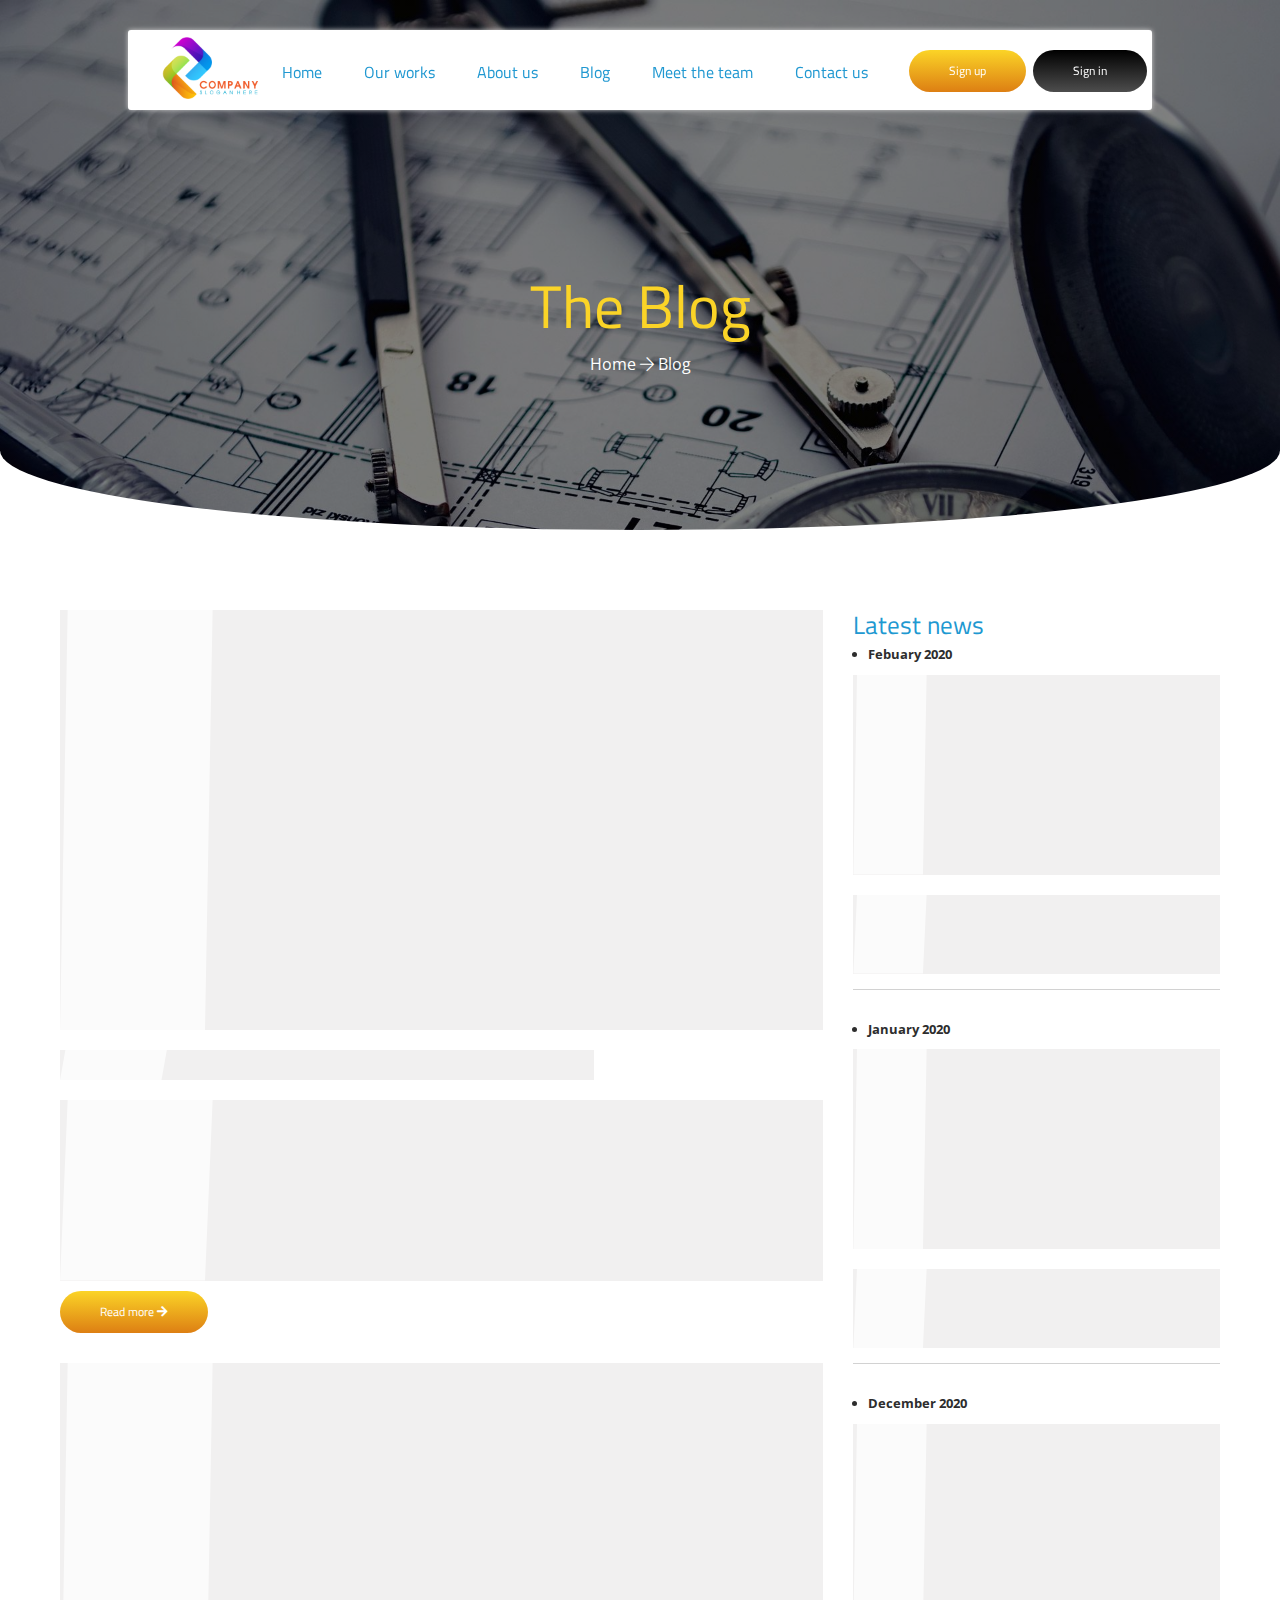
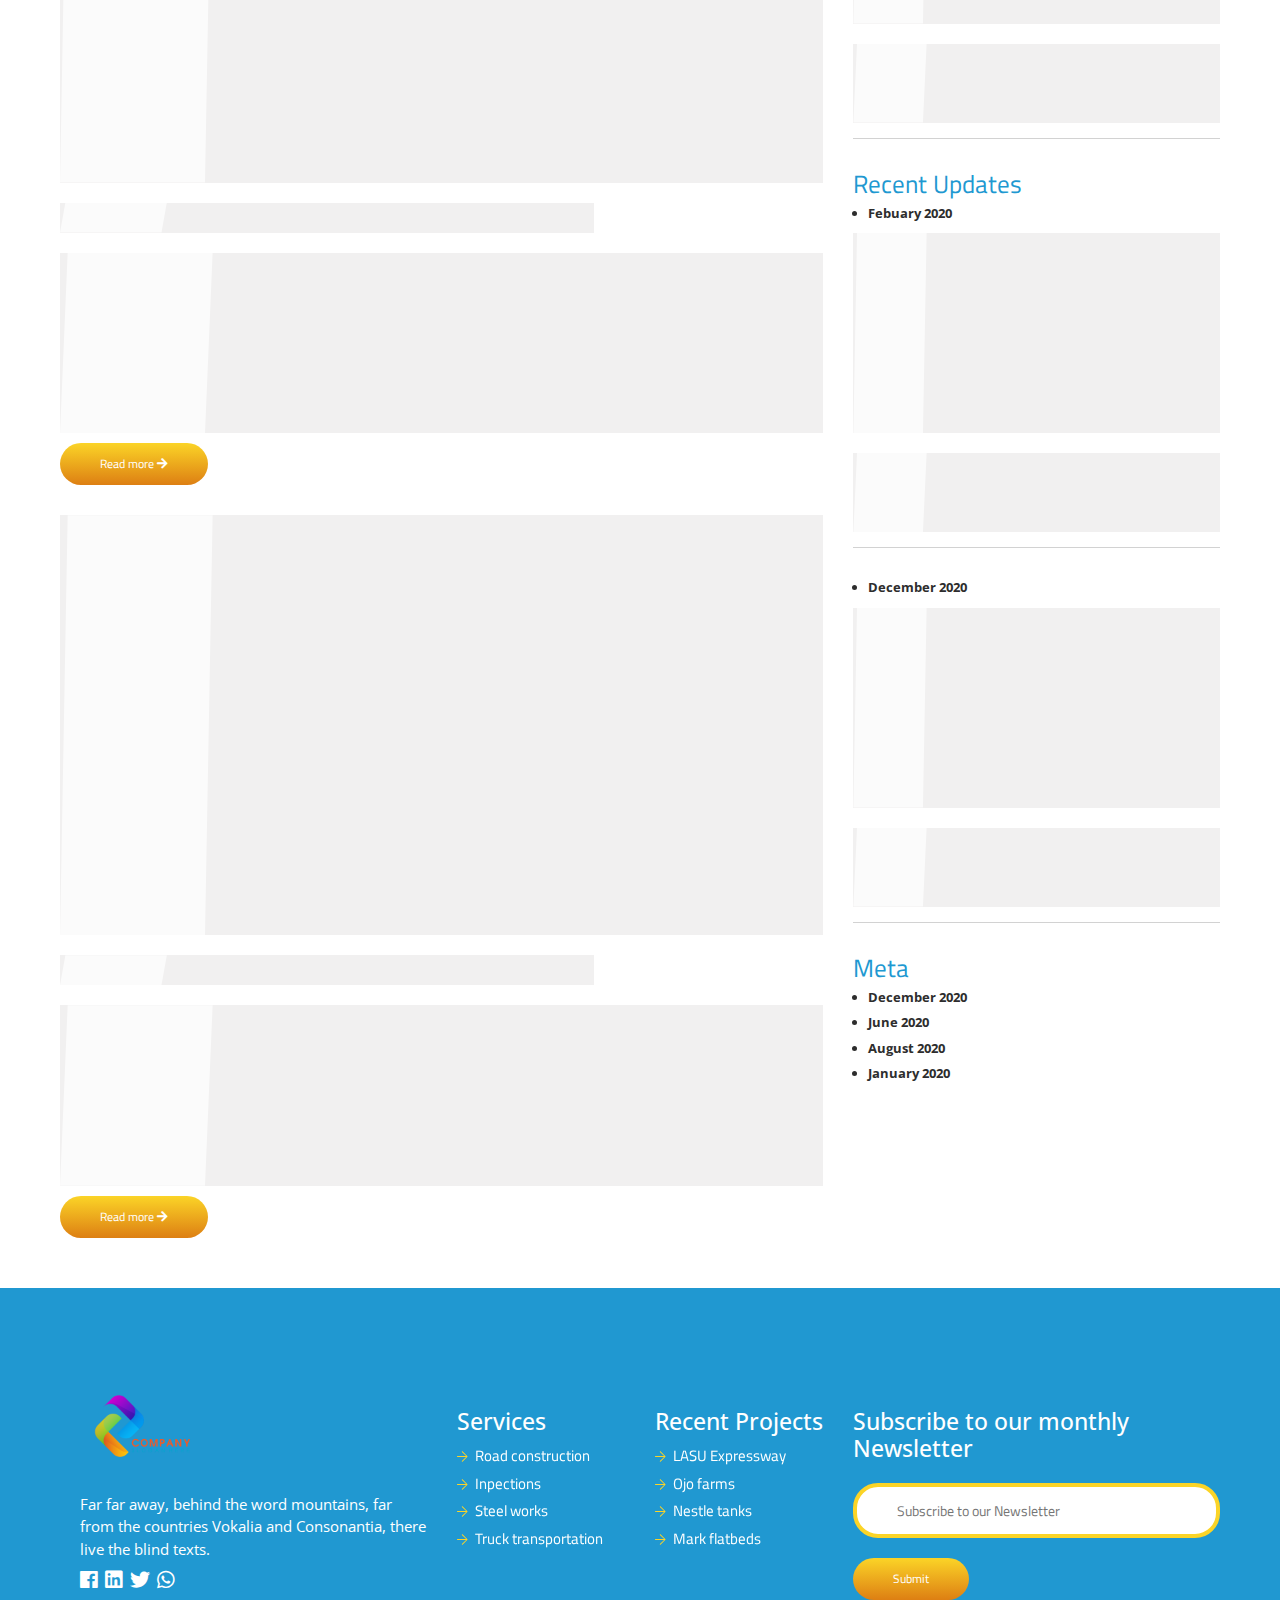
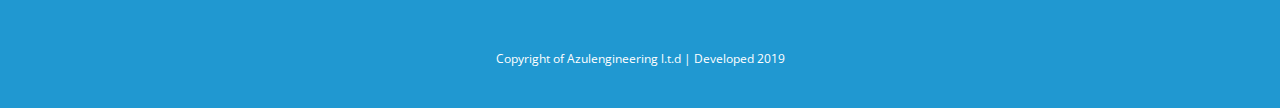
<file: blog.html>
<!DOCTYPE html>
<html lang="en">

<head>
    <meta charset="UTF-8">
    <meta name="viewport" content="width=device-width, initial-scale=1.0">
    <meta http-equiv="X-UA-Compatible" content="ie=edge">
    <title>Huddle: Enginering firm</title>
    <link rel="stylesheet" href="css/hover.css">
    <link rel="stylesheet" href="fontawesome/css/all.css">
    <link rel="stylesheet" href="sass/main.css">
    <link href="https://fonts.googleapis.com/css?family=Titillium+Web&display=swap" rel="stylesheet">
    <link href="https://fonts.googleapis.com/css?family=Open+Sans&display=swap" rel="stylesheet">
    <link rel="stylesheet" href="sass/vendours/boostrap/css/bootstrap.css">
</head>

<body>

    <header class="header header--2 header--5">
        <div class="container">
            <nav class="header__nav">
                <div class="row">
                    <div class="col-lg-3">
                        <img src="img/logo.png" alt="logo" class="header__logo">
                        <div class="header__icons hamburger-menu">
                            <i class="fal fa-bars hamburger-menu-bar"></i>
                            <i class="fal fa-times hamburger-menu-times"></i>
                            <i class="fal fa-user"></i>
                            <i class="fal fa-lock"></i>
                        </div>
                    </div>
                    <div class="col-lg-6">
                        <ul id="navBar">
                            <li><a href="index.html" class="hvr-underline-from-center">Home</a></li>
                            <li><a href="works.html" class="hvr-underline-from-center">Our works</a></li>
                            <li><a href="about.html" class="hvr-underline-from-center">About us</a></li>
                            <li><a href="blog.html" class="hvr-underline-from-center">Blog</a></l7i>
                            <li><a href="team.html" class="hvr-underline-from-center">Meet the team</a></li>
                            <li><a href="contact.html" class="hvr-underline-from-center">Contact us</a></li>
                        </ul>
                    </div>
                    <div class="col-lg-3">
                        <div class="header__nav--btn">
                            <a href="#" class="btn btn--gradient signUp">Sign up</a>
                            <a href="#" class="btn btn--black signIn">Sign in</a>
                        </div>
                    </div>
                </div>
            </nav>

            <div class="header__caption">
                <h1>The Blog<br></h1>
                <p>Home <i class="fal fa-arrow-right"></i> Blog</p>
            </div>
        </div>
    </header>


    <nav class="sign">
        <div class="sign--container">
            <div class="sign__box">
                <div class="sign__gif">
                    <i class="fal fa-times cancelIcon"></i>
                    <img src="img/check.gif" alt="checker">
                </div>
                <div class="sign__box--content">
                    <i class="fal fa-times cancelIcon"></i>
                    <h1><img src="svg/login.svg" alt=""> Login to Adluz</h1>
                    <img src="img/cartoon4.png" alt="cartoon-bg" class="sign__box--content-img">

                    <form action="index.html" class="form">
                        <p class="form__text">Already a user? Kindly fill in the form below to login to the Adulz
                            Enginering
                            firm</p>
                        <input type="email" placeholder="Email" class="form__input" />
                        <input type="password" placeholder="Password" class="form__input" />
                        <input type="submit" value="Login" class="btn btn--padding btn--gradient" />
                    </form>
                </div>
                <div class="sign__box--content sign__box--content2">
                    <i class="fal fa-times cancelIcon"></i>
                    <h1><img src="svg/login.svg" alt=""> Sign to Adluz</h1>
                    <img src="img/cartoon.png" alt="cartoon-bg" class="sign__box--content-img" />

                    <form action="#" class="form">
                        <p class="form__text">Kindly fill in the form below to become a member of the Adulz Enginering
                            firm</p>
                        <input type="email" placeholder="Email" class="form__input form__input--2" />
                        <input type="password" placeholder="Password" class="form__input form__input--2" />
                        <input type="submit" value="Login" class="btn btn--padding btn--gradient" id="check" />
                    </form>
                </div>
            </div>
        </div>
    </nav>

    <main>


        <sectuion class="section-blog">
            <div class="container">
                <div class="row">
                    <div class="col-lg-8">
                        <div class="blog__content">
                            <div class="blog__bg">
                                <div class="move"></div>
                                <img src="img/blog-1.jpg" alt="blog-bg" class="blog__img">
                            </div>
                            <h1 class="blog__header">
                                <div class="move"></div> <span>Securing contract with Techrex fundings</span>
                            </h1>
                            <div class="blog__details">
                                <div class="move"></div>
                                <ul>
                                    <li><i class="fal fa-clock"></i> Posted Jan 20th 2020</li>
                                    <li><i class="fal fa-heart"></i> 2k Wishlist </li>
                                    <li><i class="fal fa-repeat"></i> 10k shared</li>
                                </ul>
                                <p class="blog__text">
                                    Lorem ipsum dolor sit amet consectetur adipisicing elit. Veniam adipisci ducimus aut
                                    itaque ut, voluptates nemo veritatis nisi, ipsam harum. <span>delectus dolor
                                        repellat
                                        quos doloremque quas. Expedita quo incidunt corporis!
                                        Eum mollitia exce minima adipisci facere consectetur iste.Nobis in mollitia, non
                                        itaque exercitationem, dignissimos, vitae necessitatibus sapiente tempore sit
                                        perspiciatis voluptas ..........</span>
                                </p>
                                <p>View on:
                                    <ul class="social-links">
                                        <a href="">
                                            <li><i class="fab fa-facebook"></i> Facebook</li>
                                        </a>
                                        <a href="">
                                            <li>
                                            <li><i class="fab fa-linkedin"></i> Linkedin</li>
                                            </li>
                                        </a>
                                        <a href="">
                                            <li>
                                            <li><i class="fab fa-twitter"></i> Twitter</li>
                                            </li>
                                        </a>
                                    </ul>
                                </p>
                            </div>
                            <a href="blog-content.html" class="btn btn--gradient">Read more <i
                                    class="fa fa-arrow-right"></i></a>
                        </div>

                        <div class="blog__content">
                            <div class="blog__bg">
                                <div class="move"></div>
                                <img src="img/bg3.jpg" alt="blog-bg" class="blog__img">
                            </div>
                            <h1 class="blog__header">
                                <div class="move"></div> <span>Securing contract with Techrex fundings</span>
                            </h1>
                            <div class="blog__details">
                                <div class="move"></div>
                                <ul>
                                    <li><i class="fal fa-clock"></i> Posted Jan 20th 2020</li>
                                    <li><i class="fal fa-heart"></i> 2k Wishlist </li>
                                    <li><i class="fal fa-repeat"></i> 10k shared</li>
                                </ul>
                                <p class="blog__text">
                                    Lorem ipsum dolor sit amet consectetur adipisicing elit. Veniam adipisci ducimus aut
                                    itaque ut, voluptates nemo veritatis nisi, ipsam harum. <span>delectus dolor
                                        repellat
                                        quos doloremque quas. Expedita quo incidunt corporis!
                                        Eum mollitia exce minima adipisci facere consectetur iste.Nobis in mollitia, non
                                        itaque exercitationem, dignissimos, vitae necessitatibus sapiente tempore sit
                                        perspiciatis voluptas ..........</span>
                                </p>

                                <p>View on:
                                    <ul class="social-links">
                                        <a href="">
                                            <li><i class="fab fa-facebook"></i> Facebook</li>
                                        </a>
                                        <a href="">
                                            <li>
                                            <li><i class="fab fa-linkedin"></i> Linkedin</li>
                                            </li>
                                        </a>
                                        <a href="">
                                            <li>
                                            <li><i class="fab fa-twitter"></i> Twitter</li>
                                            </li>
                                        </a>
                                    </ul>
                                </p>
                            </div>
                            <a href="blog-content.html" class="btn btn--gradient">Read more <i
                                    class="fa fa-arrow-right"></i></a>
                        </div>

                        <div class="blog__content">
                            <div class="blog__bg">
                                <div class="move"></div>
                                <img src="img/blog-2.jpg" alt="blog-bg" class="blog__img">
                            </div>
                            <h1 class="blog__header">
                                <div class="move"></div> <span>Securing contract with Techrex fundings</span>
                            </h1>
                            <div class="blog__details">
                                <div class="move"></div>
                                <ul>
                                    <li><i class="fal fa-clock"></i> Posted Jan 20th 2020</li>
                                    <li><i class="fal fa-heart"></i> 2k Wishlist </li>
                                    <li><i class="fal fa-repeat"></i> 10k shared</li>
                                </ul>
                                <p class="blog__text">
                                    Lorem ipsum dolor sit amet consectetur adipisicing elit. Veniam adipisci ducimus aut
                                    itaque ut, voluptates nemo veritatis nisi, ipsam harum. <span>delectus dolor
                                        repellat
                                        quos doloremque quas. Expedita quo incidunt corporis!
                                        Eum mollitia exce minima adipisci facere consectetur iste.Nobis in mollitia, non
                                        itaque exercitationem, dignissimos, vitae necessitatibus sapiente tempore sit
                                        perspiciatis voluptas ..........</span>
                                </p>
                                <p>View on:
                                    <ul class="social-links">
                                        <a href="">
                                            <li><i class="fab fa-facebook"></i> Facebook</li>
                                        </a>
                                        <a href="">
                                            <li>
                                            <li><i class="fab fa-linkedin"></i> Linkedin</li>
                                            </li>
                                        </a>
                                        <a href="">
                                            <li>
                                            <li><i class="fab fa-twitter"></i> Twitter</li>
                                            </li>
                                        </a>
                                    </ul>
                                </p>
                            </div>
                            <a href="blog-content.html" class="btn btn--gradient">Read more <i
                                    class="fa fa-arrow-right"></i></a>
                        </div>
                    </div>
                    <div class="col-lg-4">


                        <div class="blog__content blog__content--2">
                            <div class="blog__date">
                                <h1>Latest news</h1>
                                <ul>
                                    <li>Febuary 2020</li>
                                </ul>
                            </div>
                            <a href="#">
                                <div class="blog__bg">
                                    <div class="move"></div>
                                    <img src="img/bg5.jpg" alt="blog-side-bg" class="blog__img blog__img--2">
                                </div>
                                <div class="blog__details blog__details--2">
                                    <div class="move"></div>
                                    <h3>Construction ongoing in Yaba Parks</h3>
                                    <p>Lorem ipsum dolor sit amet, consectetur adipisicing elit</p>
                                    <p><a href="#"><i class="fal fa-eye"></i> 4000 people have viewed this join them <i
                                                class="fal fa-arrow-right"></i></a></p>
                                </div>
                            </a>
                        </div>


                        <div class="blog__content blog__content--2">
                            <div class="blog__date">
                                <ul>
                                    <li>January 2020</li>
                                </ul>
                            </div>
                            <a href="#">
                                <div class="blog__bg">
                                    <div class="move"></div>
                                    <img src="img/bg6.jpg" alt="blog-side-bg" class="blog__img blog__img--2">
                                </div>
                                <div class="blog__details blog__details--2">
                                    <div class="move"></div>
                                    <h3>Construction ongoing in Yaba Parks</h3>
                                    <p>Lorem ipsum dolor sit amet, consectetur adipisicing elit</p>
                                    <p><a href="#"><i class="fal fa-eye"></i> 4000 people have viewed this join them <i
                                                class="fal fa-arrow-right"></i></a></p>
                                </div>
                            </a>
                        </div>


                        <div class="blog__content blog__content--2">
                            <div class="blog__date">
                                <ul>
                                    <li>December 2020</li>
                                </ul>
                            </div>
                            <a href="#">
                                <div class="blog__bg">
                                    <div class="move"></div>
                                    <img src="img/blog-2.jpg" alt="blog-side-bg" class="blog__img blog__img--2">
                                </div>
                                <div class="blog__details blog__details--2">
                                    <div class="move"></div>
                                    <h3>Construction ongoing in Yaba Parks</h3>
                                    <p>Lorem ipsum dolor sit amet, consectetur adipisicing elit</p>
                                    <p><a href="#"><i class="fal fa-eye"></i> 4000 people have viewed this join them <i
                                                class="fal fa-arrow-right"></i></a></p>
                                </div>
                            </a>
                        </div>


                        <div class="blog__content blog__content--2">
                            <div class="blog__date">
                                <h1>Recent Updates</h1>
                                <ul>
                                    <li>Febuary 2020</li>
                                </ul>
                            </div>
                            <a href="#">
                                <div class="blog__bg">
                                    <div class="move"></div>
                                    <img src="img/blog-1.jpg" alt="blog-side-bg" class="blog__img blog__img--2">
                                </div>
                                <div class="blog__details blog__details--2">
                                    <div class="move"></div>
                                    <h3>Construction ongoing in Yaba Parks</h3>
                                    <p>Lorem ipsum dolor sit amet, consectetur adipisicing elit</p>
                                    <p><a href="#"><i class="fal fa-eye"></i> 4000 people have viewed this join them <i
                                                class="fal fa-arrow-right"></i></a></p>
                                </div>
                            </a>
                        </div>

                        <div class="blog__content blog__content--2">
                            <div class="blog__date">
                                <ul>
                                    <li>December 2020</li>
                                </ul>
                            </div>
                            <a href="#">
                                <div class="blog__bg">
                                    <div class="move"></div>
                                    <img src="img/blog-2.jpg" alt="blog-side-bg" class="blog__img blog__img--2">
                                </div>
                                <div class="blog__details blog__details--2">
                                    <div class="move"></div>
                                    <h3>Construction ongoing in Yaba Parks</h3>
                                    <p>Lorem ipsum dolor sit amet, consectetur adipisicing elit</p>
                                    <p><a href="#"><i class="fal fa-eye"></i> 4000 people have viewed this join them <i
                                                class="fal fa-arrow-right"></i></a></p>
                                </div>
                            </a>
                        </div>

                        <div class="blog__content blog__content--2">
                            <div class="blog__date">
                                <h1>Meta</h1>
                                <ul>
                                    <li>December 2020</li>
                                    <li>June 2020</li>
                                    <li>August 2020</li>
                                    <li>January 2020</li>
                                </ul>
                            </div>
                        </div>

                    </div>
                </div>
            </div>
        </sectuion>


    </main>

    <footer class="footer">
        <div class="container">
            <div class="row flex-column-reverse flex-lg-row">
                <div class="col-lg-4">
                    <img src="img/logo.png" alt="logo" class="header__logo">
                    <p>Far far away, behind the word mountains, far from the countries Vokalia and Consonantia, there
                        live the blind texts.</p>
                    <div class="social-icons">
                        <a href=""><i class="fab fa-facebook"></i></a>
                        <a href=""><i class="fab fa-linkedin"></i></a>
                        <a href=""><i class="fab fa-twitter"></i></a>
                        <a href=""><i class="fab fa-whatsapp"></i></a>
                    </div>
                </div>
                <div class="col-lg-4">
                    <div class="row">
                        <div class="col-lg-6">
                            <h2>Services</h2>
                            <ul>
                                <li><a href="work.html" class="hvr-underline-from-left"><i
                                            class="fal fa-arrow-right"></i> Road construction</a></li>
                                <li><a href="work.html" class="hvr-underline-from-left"><i
                                            class="fal fa-arrow-right"></i> Inpections</a></li>
                                <li><a href="work.html" class="hvr-underline-from-left"><i
                                            class="fal fa-arrow-right"></i> Steel works</a></li>
                                <li><a href="work.html" class="hvr-underline-from-left"><i
                                            class="fal fa-arrow-right"></i> Truck transportation</a></li>
                            </ul>
                        </div>
                        <div class="col-lg-6">
                            <h2>Recent Projects</h2>
                            <ul>
                                <li><a href="work.html" class="hvr-underline-from-left"><i
                                            class="fal fa-arrow-right"></i> LASU Expressway</a></li>
                                <li><a href="work.html" class="hvr-underline-from-left"><i
                                            class="fal fa-arrow-right"></i> Ojo farms</a></li>
                                <li><a href="work.html" class="hvr-underline-from-left"><i
                                            class="fal fa-arrow-right"></i> Nestle tanks</a></li>
                                <li><a href="work.html" class="hvr-underline-from-left"><i
                                            class="fal fa-arrow-right"></i> Mark flatbeds</a></li>
                            </ul>
                        </div>
                    </div>
                </div>

                <div class="col-lg-4">
                    <form action="index.html" method="get" class="footer__form">
                        <h2>Subscribe to our monthly Newsletter</h2>
                        <input type="email" placeholder="Subscribe to our Newsletter" class="footer__form--input">
                        <input type="submit" value="Submit" class="btn btn--gradient">
                    </form>
                </div>
            </div>
            <p class="footer__copyright">Copyright of Azulengineering l.t.d | Developed 2019</p>
        </div>
    </footer>


    <script src="js/script.js"></script>
    <script src="sass/vendours/boostrap/js/bootstrap.js"></script>
</body>

</html>
</file>
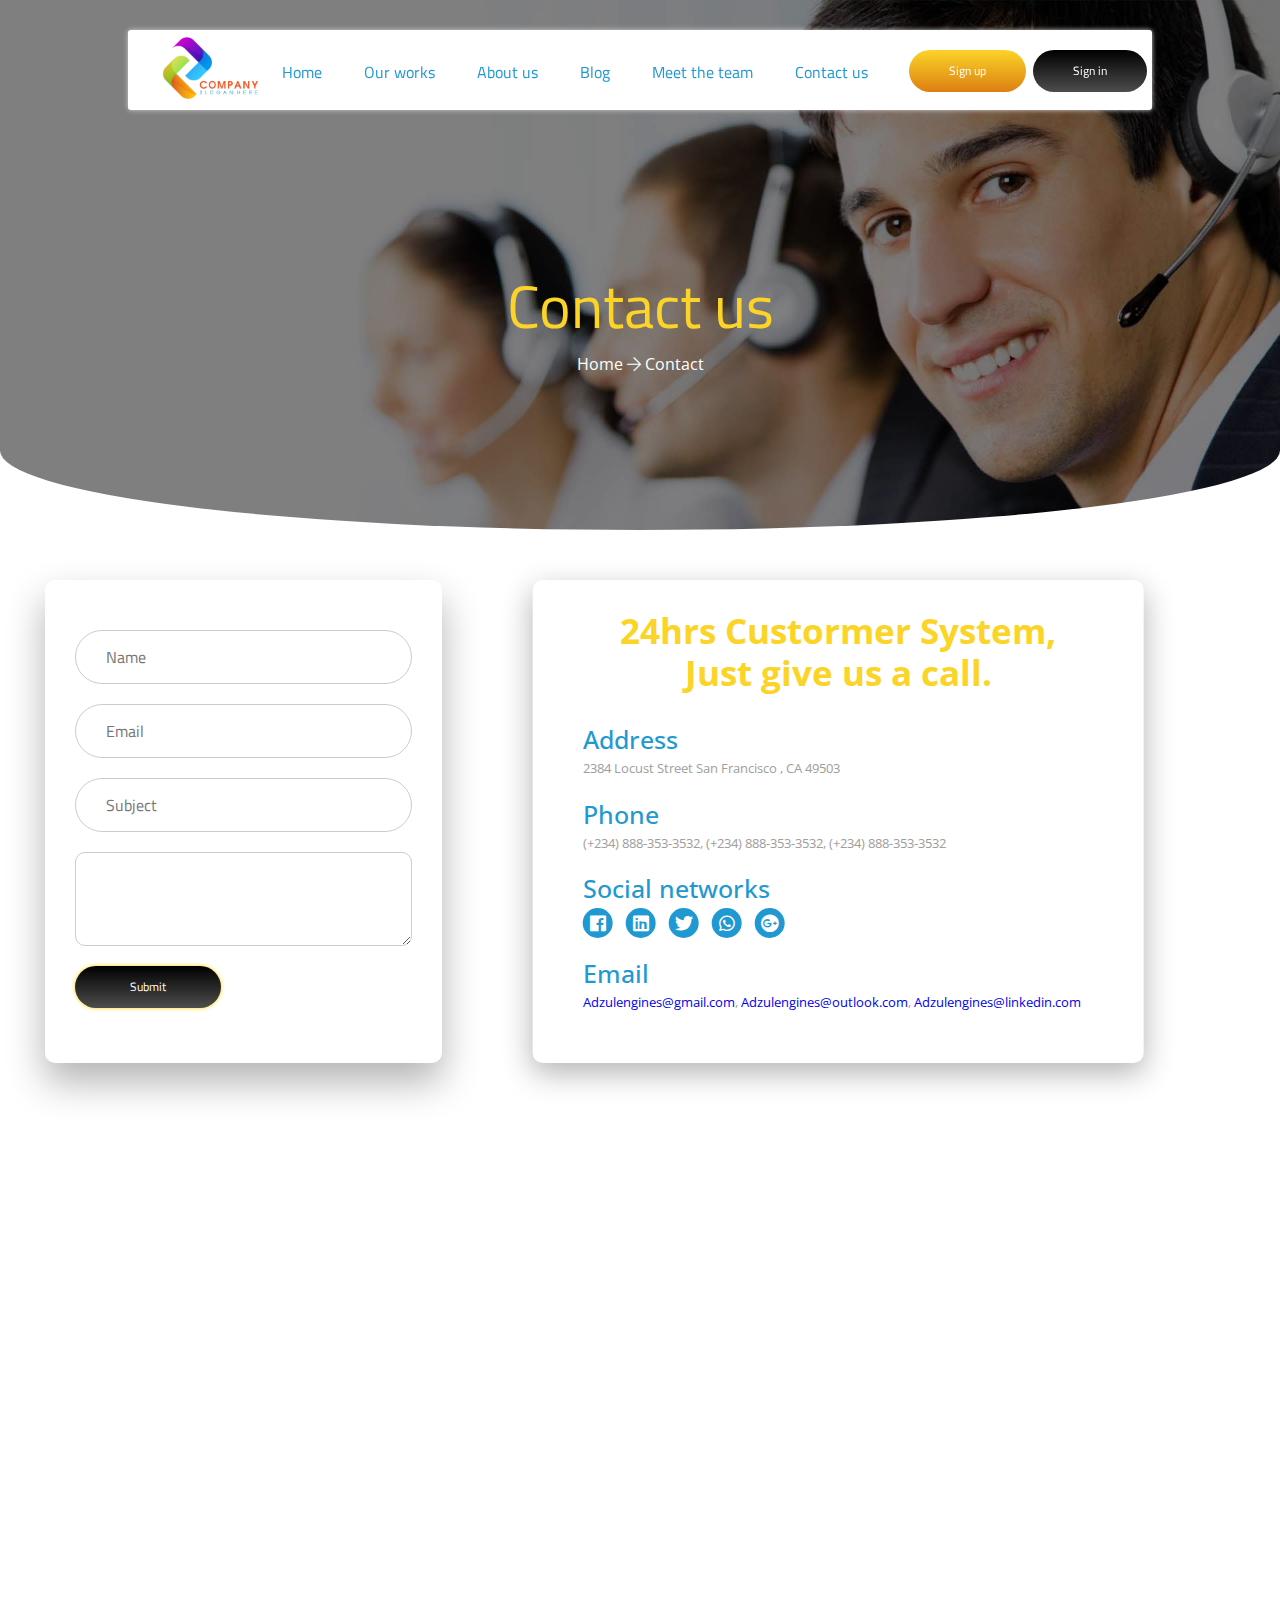
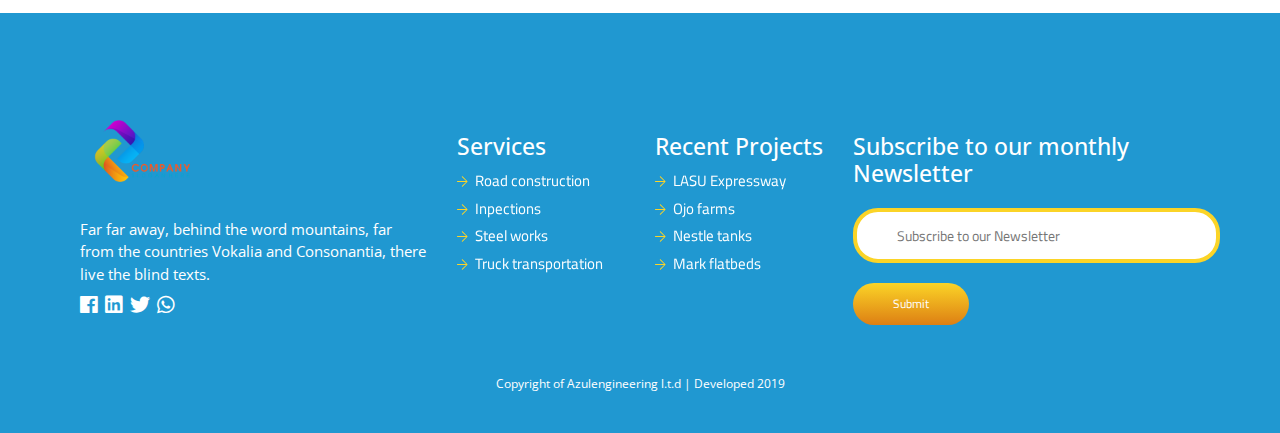
<file: contact.html>
<!DOCTYPE html>
<html lang="en">

<head>
    <meta charset="UTF-8">
    <meta name="viewport" content="width=device-width, initial-scale=1.0">
    <meta http-equiv="X-UA-Compatible" content="ie=edge">
    <title>Huddle: Enginering firm</title>
    <link rel="stylesheet" href="css/hover.css">
    <link rel="stylesheet" href="fontawesome/css/all.css">
    <link rel="stylesheet" href="sass/main.css">
    <link href="https://fonts.googleapis.com/css?family=Titillium+Web&display=swap" rel="stylesheet">
    <link href="https://fonts.googleapis.com/css?family=Open+Sans&display=swap" rel="stylesheet">
    <link rel="stylesheet" href="sass/vendours/boostrap/css/bootstrap.css">
</head>

<body>

    <header class="header header--2">
        <div class="container">
            <nav class="header__nav">
                <div class="row">
                    <div class="col-lg-3">
                        <img src="img/logo.png" alt="logo" class="header__logo">
                        <div class="header__icons hamburger-menu">
                            <i class="fal fa-bars hamburger-menu-bar"></i>
                            <i class="fal fa-times hamburger-menu-times"></i>
                            <i class="fal fa-user"></i>
                            <i class="fal fa-lock"></i>
                        </div>
                    </div>
                    <div class="col-lg-6">
                        <ul id="navBar">
                            <li><a href="index.html" class="hvr-underline-from-center">Home</a></li>
                            <li><a href="works.html" class="hvr-underline-from-center">Our works</a></li>
                            <li><a href="about.html" class="hvr-underline-from-center">About us</a></li>
                            <li><a href="blog.html" class="hvr-underline-from-center">Blog</a></l7i>
                            <li><a href="team.html" class="hvr-underline-from-center">Meet the team</a></li>
                            <li><a href="contact.html" class="hvr-underline-from-center">Contact us</a></li>
                        </ul>
                    </div>
                    <div class="col-lg-3">
                        <div class="header__nav--btn">
                            <a href="#" class="btn btn--gradient signUp">Sign up</a>
                            <a href="#" class="btn btn--black signIn">Sign in</a>
                        </div>
                    </div>
                </div>
            </nav>

            <div class="header__caption">
                <h1>Contact us<br></h1>
                <p>Home <i class="fal fa-arrow-right"></i> Contact</p>
            </div>
        </div>
    </header>


    <nav class="sign">
        <div class="sign--container">
            <div class="sign__box">
                <div class="sign__gif">
                    <i class="fal fa-times cancelIcon"></i>
                    <img src="img/check.gif" alt="checker">
                </div>
                <div class="sign__box--content">
                    <i class="fal fa-times cancelIcon"></i>
                    <h1><img src="svg/login.svg" alt=""> Login to Adluz</h1>
                    <img src="img/cartoon4.png" alt="cartoon-bg" class="sign__box--content-img">

                    <form action="index.html" class="form">
                        <p class="form__text">Already a user? Kindly fill in the form below to login to the Adulz
                            Enginering
                            firm</p>
                        <input type="email" placeholder="Email" class="form__input">
                        <input type="password" placeholder="Password" class="form__input">
                        <input type="submit" value="Login" class="btn btn--padding btn--gradient">
                    </form>
                </div>
                <div class="sign__box--content sign__box--content2">
                    <i class="fal fa-times cancelIcon"></i>
                    <h1><img src="svg/login.svg" alt=""> Sign to Adluz</h1>
                    <img src="img/cartoon.png" alt="cartoon-bg" class="sign__box--content-img">

                    <form action="#" class="form">
                        <p class="form__text">Kindly fill in the form below to become a member of the Adulz Enginering
                            firm</p>
                        <input type="email" placeholder="Email" class="form__input form__input--2">
                        <input type="password" placeholder="Password" class="form__input form__input--2">
                        <input type="submit" value="Login" class="btn btn--padding btn--gradient" id="check">
                    </form>
                </div>
            </div>
        </div>
    </nav>

    <main>

        <section class="section-contact">
            <div class="container">
                <div class="row">
                    <div class="col-lg-4">
                        <form action="#" method="get">
                            <input type="text" placeholder="Name" class="form__input"/>
                            <input type="email" placeholder="Email" class="form__input"/>
                            <input type="text" placeholder="Subject" class="form__input"/>
                            <textarea name="Your message.." class="form__input form__input--2"></textarea>
                            <input type="submit" value="Submit" class="btn btn--black btn--padding"/>
                        </form>
                    </div>
                    <div class="col-lg-8">
                        <div class="contact">
                            <h1 class="contact__header">24hrs Custormer System, <br> Just give us a call.</h1>
                            <div class="contact__content">
                                <h1>Address</h1>
                                <p>2384 Locust Street San Francisco , CA 49503</p>
                            </div>

                            <div class="contact__content">
                                <h1>Phone</h1>
                                <p>(+234) 888-353-3532, (+234) 888-353-3532, (+234) 888-353-3532</p>
                            </div>

                            <div class="contact__content">
                                <h1>Social networks</h1>
                                <div class="social-icons">
                                    <a href=""><i class="fab fa-facebook"></i></a>
                                    <a href=""><i class="fab fa-linkedin"></i></a>
                                    <a href=""><i class="fab fa-twitter"></i></a>
                                    <a href=""><i class="fab fa-whatsapp"></i></a>
                                    <a href=""><i class="fab fa-google-plus"></i></a>
                                </div>
                            </div>

                            <div class="contact__content">
                                <h1>Email</h1>
                                <p><a href="#">Adzulengines@gmail.com</a>, <a href="#">Adzulengines@outlook.com</a>, <a
                                        href="#">Adzulengines@linkedin.com</a></p>
                            </div>

                        </div>
                    </div>
                </div>
            </div>
        </section>

        <section class="section-map">
            <div class="mapouter">
                <div class="gmap_canvas"><iframe style="height: 100%;width: 100%" id="gmap_canvas"
                        src="https://maps.google.com/maps?q=Ebbaiyelo&t=&z=13&ie=UTF8&iwloc=&output=embed"
                        frameborder="0" scrolling="no"></iframe><a
                        href="https://www.embedgooglemap.net/blog/elementor-pro-discount-code-review/"></a>
                </div>
            </div>
        </section>

    </main>

    <footer class="footer footer--2">
        <div class="container">
            <div class="row flex-column-reverse flex-lg-row">
                <div class="col-lg-4">
                    <img src="img/logo.png" alt="logo" class="header__logo">
                    <p>Far far away, behind the word mountains, far from the countries Vokalia and Consonantia, there
                        live the blind texts.</p>
                    <div class="social-icons">
                        <a href=""><i class="fab fa-facebook"></i></a>
                        <a href=""><i class="fab fa-linkedin"></i></a>
                        <a href=""><i class="fab fa-twitter"></i></a>
                        <a href=""><i class="fab fa-whatsapp"></i></a>
                    </div>
                </div>
                <div class="col-lg-4">
                    <div class="row">
                        <div class="col-lg-6">
                            <h2>Services</h2>
                            <ul>
                                <li><a href="work.html" class="hvr-underline-from-center"><i class="fal fa-arrow-right"></i> Road construction</a></li>
                                <li><a href="work.html" class="hvr-underline-from-center"><i class="fal fa-arrow-right"></i> Inpections</a></li>
                                <li><a href="work.html" class="hvr-underline-from-center"><i class="fal fa-arrow-right"></i> Steel works</a></li>
                                <li><a href="work.html" class="hvr-underline-from-center"><i class="fal fa-arrow-right"></i> Truck transportation</a></li>
                            </ul>
                        </div>
                        <div class="col-lg-6">
                            <h2>Recent Projects</h2>
                            <ul>
                                <li><a href="work.html" class="hvr-underline-from-center"><i class="fal fa-arrow-right"></i> LASU Expressway</a></li>
                                <li><a href="work.html" class="hvr-underline-from-center"><i class="fal fa-arrow-right"></i> Ojo farms</a></li>
                                <li><a href="work.html" class="hvr-underline-from-center"><i class="fal fa-arrow-right"></i> Nestle tanks</a></li>
                                <li><a href="work.html" class="hvr-underline-from-center"><i class="fal fa-arrow-right"></i> Mark flatbeds</a></li>
                            </ul>
                        </div>
                    </div>
                </div>

                <div class="col-lg-4">
                    <form action="index.html" method="get" class="footer__form">
                        <h2>Subscribe to our monthly Newsletter</h2>
                        <input type="email" placeholder="Subscribe to our Newsletter" class="footer__form--input">
                        <input type="submit" value="Submit" class="btn btn--gradient">
                    </form>
                </div>
            </div>
            <p class="footer__copyright">Copyright of Azulengineering l.t.d | Developed 2019</p>
        </div>
    </footer>


    <script src="js/script.js"></script>
    <script src="sass/vendours/boostrap/js/bootstrap.js"></script>
</body>

</html>
</file>
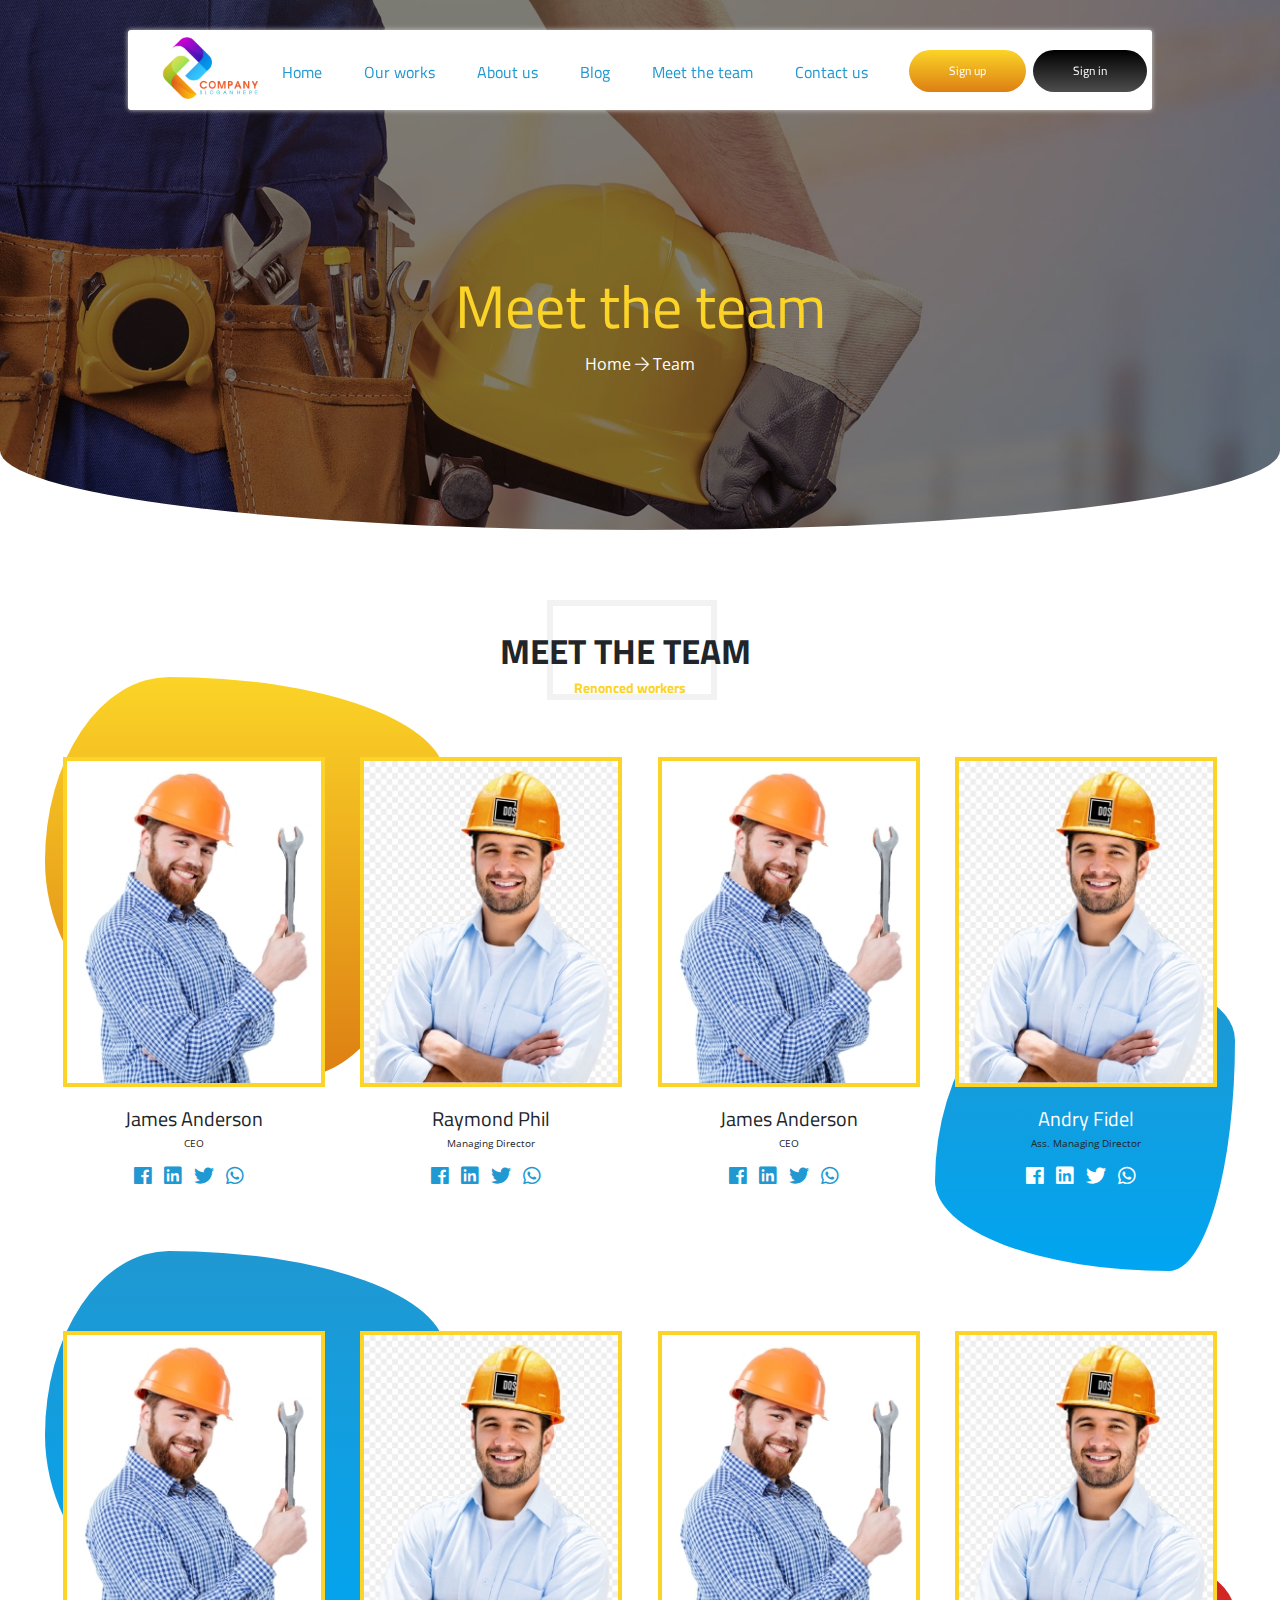
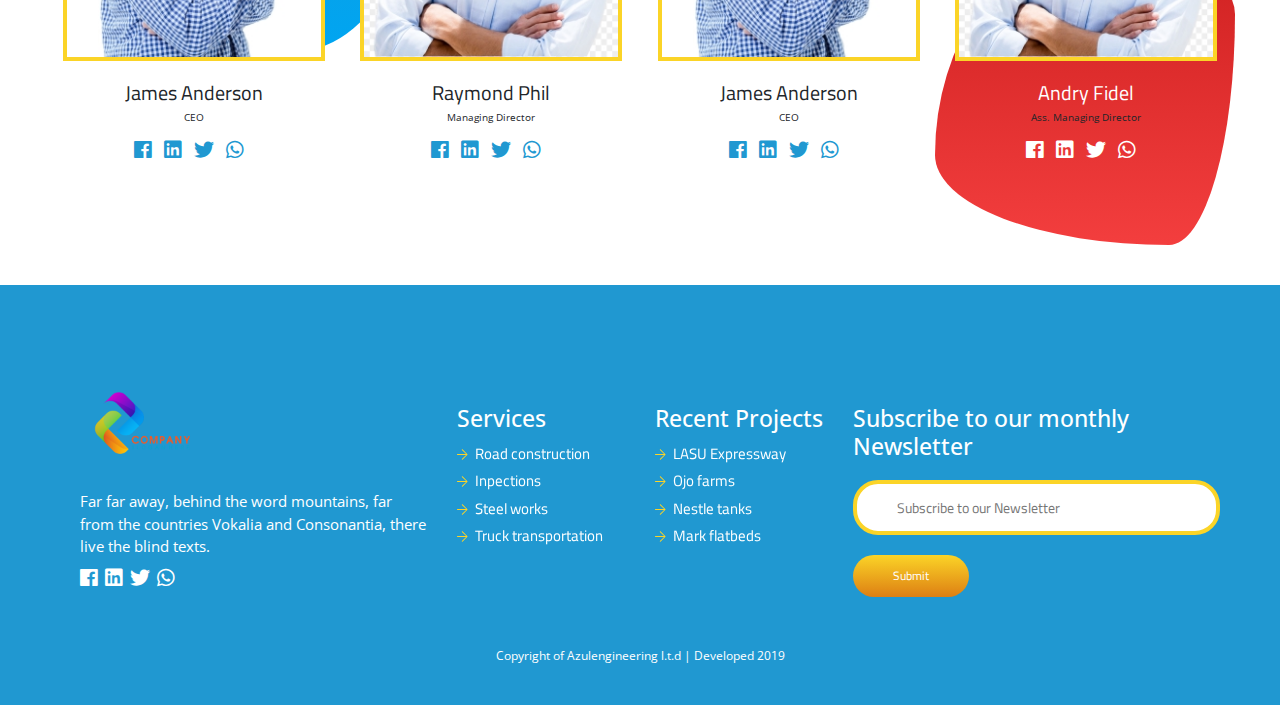
<file: team.html>
<!DOCTYPE html>
<html lang="en">

<head>
    <meta charset="UTF-8">
    <meta name="viewport" content="width=device-width, initial-scale=1.0">
    <meta http-equiv="X-UA-Compatible" content="ie=edge">
    <title>Huddle: Enginering firm</title>
    <link rel="stylesheet" href="css/hover.css">
    <link rel="stylesheet" href="fontawesome/css/all.css">
    <link rel="stylesheet" href="sass/main.css">
    <link href="https://fonts.googleapis.com/css?family=Titillium+Web&display=swap" rel="stylesheet">
    <link href="https://fonts.googleapis.com/css?family=Open+Sans&display=swap" rel="stylesheet">
    <link rel="stylesheet" href="sass/vendours/boostrap/css/bootstrap.css">
</head>

<body>

    <header class="header header--2 header--3">
        <div class="container">
            <nav class="header__nav">
                <div class="row">
                    <div class="col-lg-3">
                        <img src="img/logo.png" alt="logo" class="header__logo">
                        <div class="header__icons hamburger-menu">
                            <i class="fal fa-bars hamburger-menu-bar"></i>
                            <i class="fal fa-times hamburger-menu-times"></i>
                            <i class="fal fa-user"></i>
                            <i class="fal fa-lock"></i>
                        </div>
                    </div>
                    <div class="col-lg-6">
                        <ul id="navBar">
                            <li><a href="index.html" class="hvr-underline-from-center">Home</a></li>
                            <li><a href="works.html" class="hvr-underline-from-center">Our works</a></li>
                            <li><a href="about.html" class="hvr-underline-from-center">About us</a></li>
                            <li><a href="blog.html" class="hvr-underline-from-center">Blog</a></l7i>
                            <li><a href="team.html" class="hvr-underline-from-center">Meet the team</a></li>
                            <li><a href="contact.html" class="hvr-underline-from-center">Contact us</a></li>
                        </ul>
                    </div>
                    <div class="col-lg-3">
                        <div class="header__nav--btn">
                            <a href="#" class="btn btn--gradient signUp">Sign up</a>
                            <a href="#" class="btn btn--black signIn">Sign in</a>
                        </div>
                    </div>
                </div>
            </nav>

            <div class="header__caption">
                <h1>Meet the team<br></h1>
                <p>Home <i class="fal fa-arrow-right"></i> Team</p>
            </div>
        </div>
    </header>


    <nav class="sign">
        <div class="sign--container">
            <div class="sign__box">
                <div class="sign__gif">
                    <i class="fal fa-times cancelIcon"></i>
                    <img src="img/check.gif" alt="checker">
                </div>
                <div class="sign__box--content">
                    <i class="fal fa-times cancelIcon"></i>
                    <h1><img src="svg/login.svg" alt=""> Login to Adluz</h1>
                    <img src="img/cartoon4.png" alt="cartoon-bg" class="sign__box--content-img">

                    <form action="index.html" class="form">
                        <p class="form__text">Already a user? Kindly fill in the form below to login to the Adulz
                            Enginering
                            firm</p>
                        <input type="email" placeholder="Email" class="form__input">
                        <input type="password" placeholder="Password" class="form__input">
                        <input type="submit" value="Login" class="btn btn--padding btn--gradient">
                    </form>
                </div>
                <div class="sign__box--content sign__box--content2">
                    <i class="fal fa-times cancelIcon"></i>
                    <h1><img src="svg/login.svg" alt=""> Sign to Adluz</h1>
                    <img src="img/cartoon.png" alt="cartoon-bg" class="sign__box--content-img">

                    <form action="#" class="form">
                        <p class="form__text">Kindly fill in the form below to become a member of the Adulz Enginering
                            firm</p>
                        <input type="email" placeholder="Email" class="form__input form__input--2">
                        <input type="password" placeholder="Password" class="form__input form__input--2">
                        <input type="submit" value="Login" class="btn btn--padding btn--gradient" id="check">
                    </form>
                </div>
            </div>
        </div>
    </nav>

    <main>

        <section class="section-team">
            <div class="container">
                <div class="bg__content">
                    <h1>Meet the team</h1>
                    <span>Renonced workers</span>
                </div>
                <div class="row">
                    <div class="float-bg"></div>
                    <div class="float-bg float-bg--2"></div>

                    <div class="col-lg-3">
                        <div class="section-team__item">
                            <img src="img/team/CEO-1.jpg" alt="ceo">
                            <h2>James Anderson</h2>
                            <p>CEO</p>
                            <div class="social-icons">
                                <a href=""><i class="fab fa-facebook"></i></a>
                                <a href=""><i class="fab fa-linkedin"></i></a>
                                <a href=""><i class="fab fa-twitter"></i></a>
                                <a href=""><i class="fab fa-whatsapp"></i></a>
                            </div>
                        </div>
                    </div>
                    <div class="col-lg-3">
                        <div class="section-team__item">
                            <img src="img/team/CEO-2.jpg" alt="ceo">
                            <h2>Raymond Phil</h2>
                            <p>Managing Director</p>
                            <div class="social-icons">
                                <a href=""><i class="fab fa-facebook"></i></a>
                                <a href=""><i class="fab fa-linkedin"></i></a>
                                <a href=""><i class="fab fa-twitter"></i></a>
                                <a href=""><i class="fab fa-whatsapp"></i></a>
                            </div>
                        </div>
                    </div>
                    <div class="col-lg-3">
                        <div class="section-team__item">
                            <img src="img/team/CEO-1.jpg" alt="ceo">
                            <h2>James Anderson</h2>
                            <p>CEO</p>
                            <div class="social-icons">
                                <a href=""><i class="fab fa-facebook"></i></a>
                                <a href=""><i class="fab fa-linkedin"></i></a>
                                <a href=""><i class="fab fa-twitter"></i></a>
                                <a href=""><i class="fab fa-whatsapp"></i></a>
                            </div>
                        </div>
                    </div>
                    <div class="col-lg-3">
                        <div class="section-team__item">
                            <img src="img/team/CEO-2.jpg" alt="ceo">
                            <h2>Andry Fidel</h2>
                            <p>Ass. Managing Director</p>
                            <div class="social-icons">
                                <a href=""><i class="fab fa-facebook"></i></a>
                                <a href=""><i class="fab fa-linkedin"></i></a>
                                <a href=""><i class="fab fa-twitter"></i></a>
                                <a href=""><i class="fab fa-whatsapp"></i></a>
                            </div>
                        </div>
                    </div>
                </div>

                <div class="row">
                        <div class="float-bg float-bg--1"></div>
                        <div class="float-bg float-bg--2 float-bg--3"></div>
    
                        <div class="col-lg-3">
                            <div class="section-team__item">
                                <img src="img/team/CEO-1.jpg" alt="ceo">
                                <h2>James Anderson</h2>
                                <p>CEO</p>
                                <div class="social-icons">
                                    <a href=""><i class="fab fa-facebook"></i></a>
                                    <a href=""><i class="fab fa-linkedin"></i></a>
                                    <a href=""><i class="fab fa-twitter"></i></a>
                                    <a href=""><i class="fab fa-whatsapp"></i></a>
                                </div>
                            </div>
                        </div>
                        <div class="col-lg-3">
                            <div class="section-team__item">
                                <img src="img/team/CEO-2.jpg" alt="ceo">
                                <h2>Raymond Phil</h2>
                                <p>Managing Director</p>
                                <div class="social-icons">
                                    <a href=""><i class="fab fa-facebook"></i></a>
                                    <a href=""><i class="fab fa-linkedin"></i></a>
                                    <a href=""><i class="fab fa-twitter"></i></a>
                                    <a href=""><i class="fab fa-whatsapp"></i></a>
                                </div>
                            </div>
                        </div>
                        <div class="col-lg-3">
                            <div class="section-team__item">
                                <img src="img/team/CEO-1.jpg" alt="ceo">
                                <h2>James Anderson</h2>
                                <p>CEO</p>
                                <div class="social-icons">
                                    <a href=""><i class="fab fa-facebook"></i></a>
                                    <a href=""><i class="fab fa-linkedin"></i></a>
                                    <a href=""><i class="fab fa-twitter"></i></a>
                                    <a href=""><i class="fab fa-whatsapp"></i></a>
                                </div>
                            </div>
                        </div>
                        <div class="col-lg-3">
                            <div class="section-team__item">
                                <img src="img/team/CEO-2.jpg" alt="ceo">
                                <h2>Andry Fidel</h2>
                                <p>Ass. Managing Director</p>
                                <div class="social-icons">
                                    <a href=""><i class="fab fa-facebook"></i></a>
                                    <a href=""><i class="fab fa-linkedin"></i></a>
                                    <a href=""><i class="fab fa-twitter"></i></a>
                                    <a href=""><i class="fab fa-whatsapp"></i></a>
                                </div>
                            </div>
                        </div>
                    </div>
            </div>
        </section>


    </main>

    <footer class="footer">
        <div class="container">
            <div class="row flex-column-reverse flex-lg-row">
                <div class="col-lg-4">
                    <img src="img/logo.png" alt="logo" class="header__logo">
                    <p>Far far away, behind the word mountains, far from the countries Vokalia and Consonantia, there
                        live the blind texts.</p>
                    <div class="social-icons">
                        <a href=""><i class="fab fa-facebook"></i></a>
                        <a href=""><i class="fab fa-linkedin"></i></a>
                        <a href=""><i class="fab fa-twitter"></i></a>
                        <a href=""><i class="fab fa-whatsapp"></i></a>
                    </div>
                </div>
                <div class="col-lg-4">
                    <div class="row">
                        <div class="col-lg-6">
                            <h2>Services</h2>
                            <ul>
                                <li><a href="work.html" class="hvr-underline-from-left"><i class="fal fa-arrow-right"></i> Road construction</a></li>
                                <li><a href="work.html" class="hvr-underline-from-left"><i class="fal fa-arrow-right"></i> Inpections</a></li>
                                <li><a href="work.html" class="hvr-underline-from-left"><i class="fal fa-arrow-right"></i> Steel works</a></li>
                                <li><a href="work.html" class="hvr-underline-from-left"><i class="fal fa-arrow-right"></i> Truck transportation</a></li>
                            </ul>
                        </div>
                        <div class="col-lg-6">
                            <h2>Recent Projects</h2>
                            <ul>
                                <li><a href="work.html" class="hvr-underline-from-left"><i class="fal fa-arrow-right"></i> LASU Expressway</a></li>
                                <li><a href="work.html" class="hvr-underline-from-left"><i class="fal fa-arrow-right"></i> Ojo farms</a></li>
                                <li><a href="work.html" class="hvr-underline-from-left"><i class="fal fa-arrow-right"></i> Nestle tanks</a></li>
                                <li><a href="work.html" class="hvr-underline-from-left"><i class="fal fa-arrow-right"></i> Mark flatbeds</a></li>
                            </ul>
                        </div>
                    </div>
                </div>

                <div class="col-lg-4">
                    <form action="index.html" method="get" class="footer__form">
                        <h2>Subscribe to our monthly Newsletter</h2>
                        <input type="email" placeholder="Subscribe to our Newsletter" class="footer__form--input">
                        <input type="submit" value="Submit" class="btn btn--gradient">
                    </form>
                </div>
            </div>
            <p class="footer__copyright">Copyright of Azulengineering l.t.d | Developed 2019</p>
        </div>
    </footer>


    <script src="js/script.js"></script>
    <script src="sass/vendours/boostrap/js/bootstrap.js"></script>
</body>

</html>
</file>
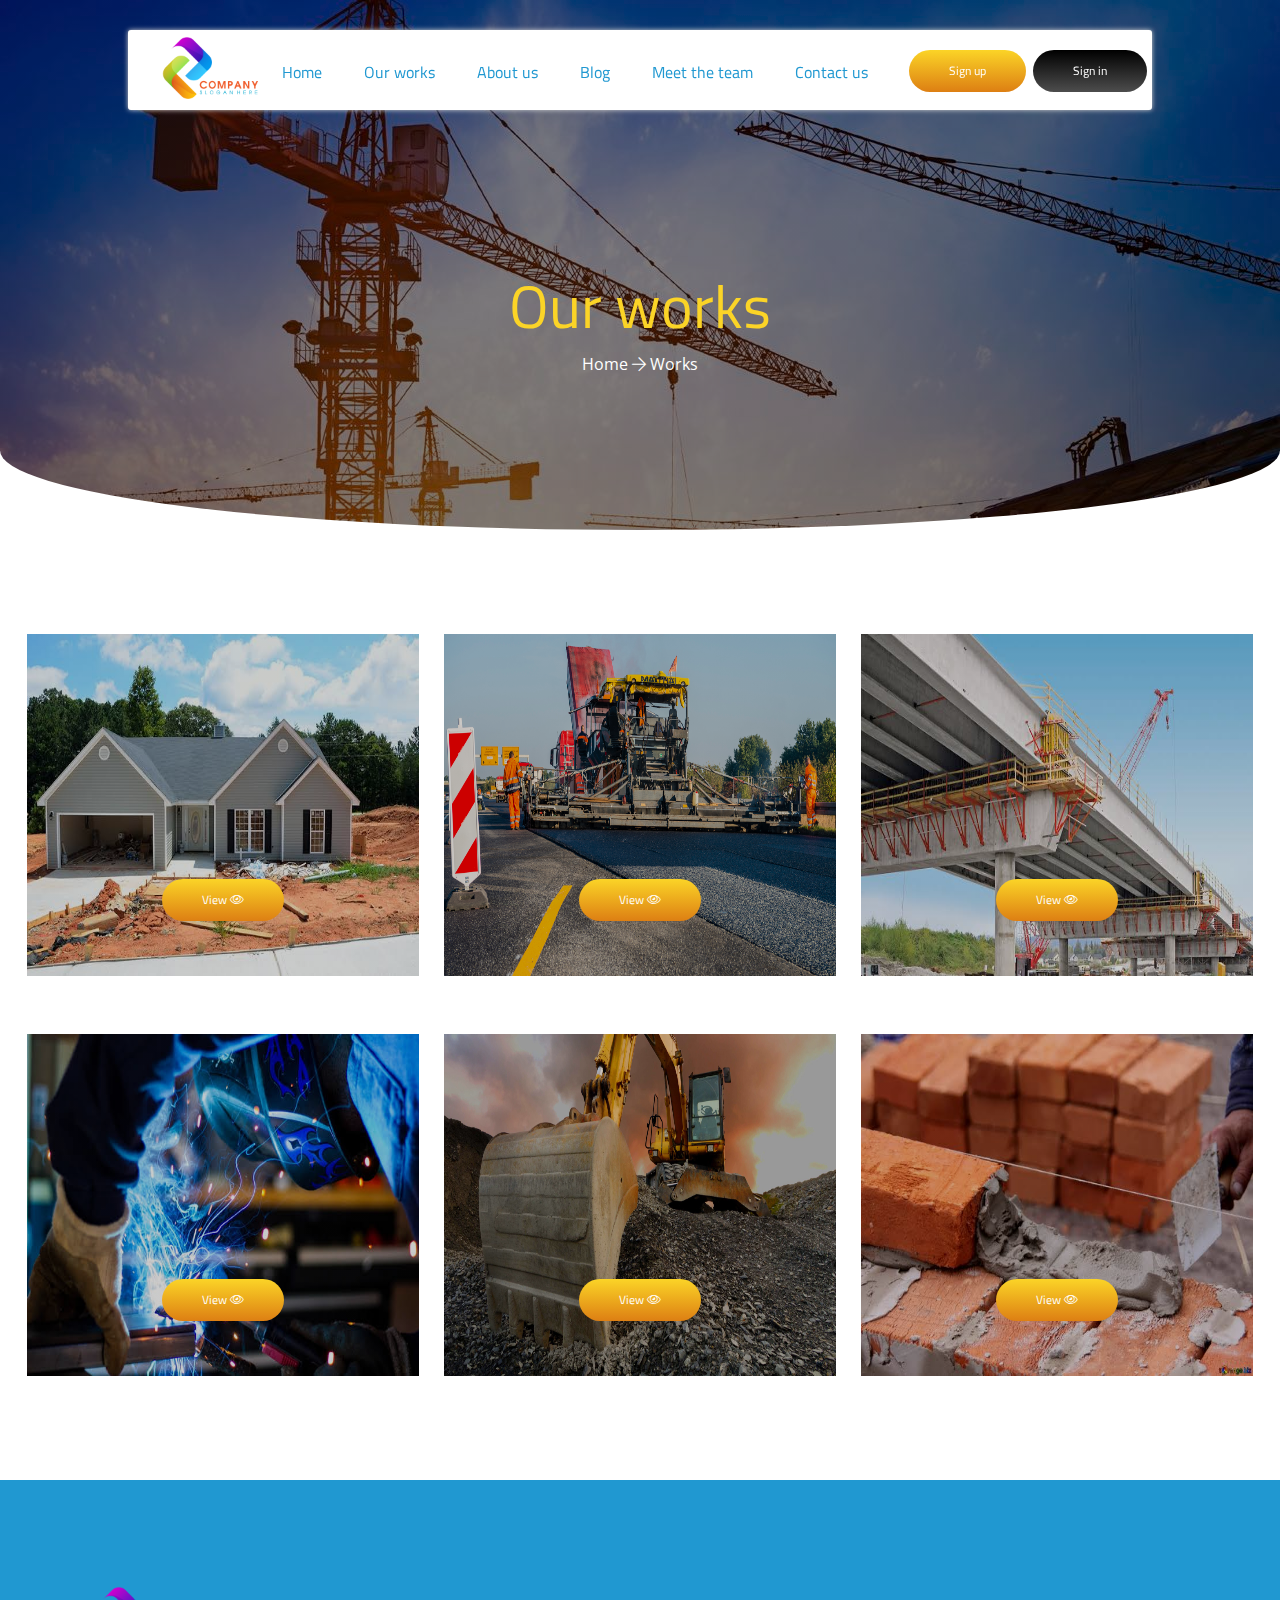
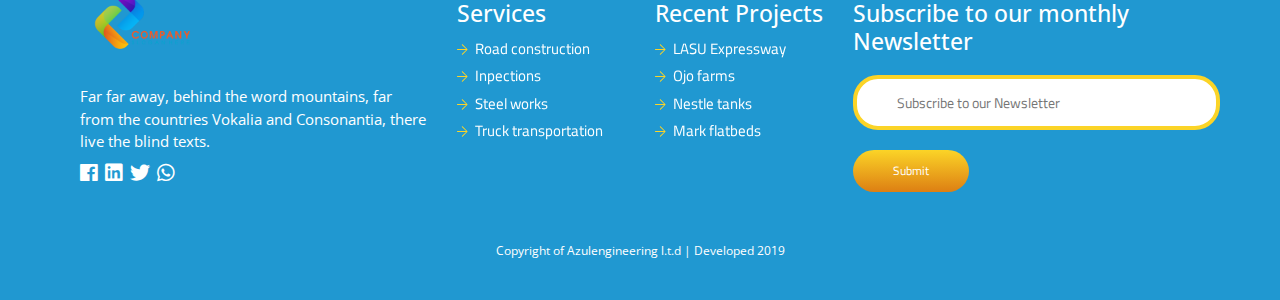
<file: works.html>
<!DOCTYPE html>
<html lang="en">

<head>
    <meta charset="UTF-8">
    <meta name="viewport" content="width=device-width, initial-scale=1.0">
    <meta http-equiv="X-UA-Compatible" content="ie=edge">
    <title>Huddle: Enginering firm</title>
    <link rel="stylesheet" href="css/hover.css">
    <link rel="stylesheet" href="fontawesome/css/all.css">
    <link rel="stylesheet" href="sass/main.css">
    <link href="https://fonts.googleapis.com/css?family=Titillium+Web&display=swap" rel="stylesheet">
    <link href="https://fonts.googleapis.com/css?family=Open+Sans&display=swap" rel="stylesheet">
    <link rel="stylesheet" href="sass/vendours/boostrap/css/bootstrap.css">
</head>

<body>

    <header class="header header--2 header--4">
        <div class="container">
            <nav class="header__nav">
                <div class="row">
                    <div class="col-lg-3">
                        <img src="img/logo.png" alt="logo" class="header__logo">
                        <div class="header__icons hamburger-menu">
                            <i class="fal fa-bars hamburger-menu-bar"></i>
                            <i class="fal fa-times hamburger-menu-times"></i>
                            <i class="fal fa-user"></i>
                            <i class="fal fa-lock"></i>
                        </div>
                    </div>
                    <div class="col-lg-6">
                        <ul id="navBar">
                            <li><a href="index.html" class="hvr-underline-from-center">Home</a></li>
                            <li><a href="works.html" class="hvr-underline-from-center">Our works</a></li>
                            <li><a href="about.html" class="hvr-underline-from-center">About us</a></li>
                            <li><a href="blog.html" class="hvr-underline-from-center">Blog</a></l7i>
                            <li><a href="team.html" class="hvr-underline-from-center">Meet the team</a></li>
                            <li><a href="contact.html" class="hvr-underline-from-center">Contact us</a></li>
                        </ul>
                    </div>
                    <div class="col-lg-3">
                        <div class="header__nav--btn">
                            <a href="#" class="btn btn--gradient signUp">Sign up</a>
                            <a href="#" class="btn btn--black signIn">Sign in</a>
                        </div>
                    </div>
                </div>
            </nav>

            <div class="header__caption">
                <h1>Our works<br></h1>
                <p>Home <i class="fal fa-arrow-right"></i> Works</p>
            </div>
        </div>
    </header>


    <nav class="sign">
        <div class="sign--container">
            <div class="sign__box">
                <div class="sign__gif">
                    <i class="fal fa-times cancelIcon"></i>
                    <img src="img/check.gif" alt="checker">
                </div>
                <div class="sign__box--content">
                    <i class="fal fa-times cancelIcon"></i>
                    <h1><img src="svg/login.svg" alt=""> Login to Adluz</h1>
                    <img src="img/cartoon4.png" alt="cartoon-bg" class="sign__box--content-img">

                    <form action="index.html" class="form">
                        <p class="form__text">Already a user? Kindly fill in the form below to login to the Adulz
                            Enginering
                            firm</p>
                        <input type="email" placeholder="Email" class="form__input">
                        <input type="password" placeholder="Password" class="form__input">
                        <input type="submit" value="Login" class="btn btn--padding btn--gradient">
                    </form>
                </div>
                <div class="sign__box--content sign__box--content2">
                    <i class="fal fa-times cancelIcon"></i>
                    <h1><img src="svg/login.svg" alt=""> Sign to Adluz</h1>
                    <img src="img/cartoon.png" alt="cartoon-bg" class="sign__box--content-img">

                    <form action="#" class="form">
                        <p class="form__text">Kindly fill in the form below to become a member of the Adulz Enginering
                            firm</p>
                        <input type="email" placeholder="Email" class="form__input form__input--2">
                        <input type="password" placeholder="Password" class="form__input form__input--2">
                        <input type="submit" value="Login" class="btn btn--padding btn--gradient" id="check">
                    </form>
                </div>
            </div>
        </div>
    </nav>

    <main>


        <section class="section section-gallery section-gallery--2">
            <div class="container-fluid">
                <div class="row">
                    <div class="col-lg-4">
                        <img src="img/contruct-6.jpg" alt="work-bg">
                        <div class="pj__content">
                            <a href="#">
                                <h3>Buildings <br> Construction</h3>
                                <p>Lorem ipsum dolor sit amet consectetur, adipisicing elit. Laborum molestias
                                    temporibus, voluptate minima </p>
                                <a href="#" class="btn btn--gradient">View <i class="fal fa-eye"></i></a>
                            </a>
                        </div>
                    </div>
                    <div class="col-lg-4">
                        <img src="img/contruct-4.jpg" alt="work-bg">
                        <div class="pj__content">
                            <a href="#">
                                <h3>Road <br> Construction</h3>
                                <p>Lorem ipsum dolor sit amet consectetur, adipisicing elit. Laborum molestias
                                    temporibus, voluptate minima </p>
                                <a href="#" class="btn btn--gradient">View <i class="fal fa-eye"></i></a>
                            </a>
                        </div>
                    </div>
                    <div class="col-lg-4">
                        <img src="img/contruct-5.jpg" alt="work-bg">
                        <div class="pj__content">
                            <a href="#">
                                <h3>Bridges <br> Construction</h3>
                                <p>Lorem ipsum dolor sit amet consectetur, adipisicing elit. Laborum molestias
                                    temporibus, voluptate minima </p>
                                <a href="#" class="btn btn--gradient">View <i class="fal fa-eye"></i></a>
                            </a>
                        </div>
                    </div>
                </div>

                <div class="row">
                    <div class="col-lg-4">
                        <img src="img/contruct-7.jpg" alt="work-bg">
                        <div class="pj__content">
                            <a href="#">
                                <h3>Steel & metallic <br> works <br></h3>
                                <p>Lorem ipsum dolor sit amet consectetur, adipisicing elit. Laborum molestias
                                    temporibus, voluptate minima </p>
                                <a href="#" class="btn btn--gradient">View <i class="fal fa-eye"></i></a>
                            </a>
                        </div>
                    </div>
                    <div class="col-lg-4">
                        <img src="img/contruct-8.jpg" alt="work-bg">
                        <div class="pj__content">
                            <a href="#">
                                <h3>Excavation & <br> demolision</h3>
                                <p>Lorem ipsum dolor sit amet consectetur, adipisicing elit. Laborum molestias
                                    temporibus, voluptate minima </p>
                                <a href="#" class="btn btn--gradient">View <i class="fal fa-eye"></i></a>
                            </a>
                        </div>
                    </div>
                    <div class="col-lg-4">
                        <img src="img/contruct-3.jpg" alt="work-bg">
                        <div class="pj__content">
                            <a href="#">
                                <h3>Brick laying <br> works</h3>
                                <p>Lorem ipsum dolor sit amet consectetur, adipisicing elit. Laborum molestias
                                    temporibus, voluptate minima </p>
                                <a href="#" class="btn btn--gradient">View <i class="fal fa-eye"></i></a>
                            </a>
                        </div>
                    </div>
                </div>
            </div>
        </section>


    </main>

    <footer class="footer">
        <div class="container">
            <div class="row flex-column-reverse flex-lg-row">
                <div class="col-lg-4">
                    <img src="img/logo.png" alt="logo" class="header__logo">
                    <p>Far far away, behind the word mountains, far from the countries Vokalia and Consonantia, there
                        live the blind texts.</p>
                    <div class="social-icons">
                        <a href=""><i class="fab fa-facebook"></i></a>
                        <a href=""><i class="fab fa-linkedin"></i></a>
                        <a href=""><i class="fab fa-twitter"></i></a>
                        <a href=""><i class="fab fa-whatsapp"></i></a>
                    </div>
                </div>
                <div class="col-lg-4">
                    <div class="row">
                        <div class="col-lg-6">
                            <h2>Services</h2>
                            <ul>
                                <li><a href="work.html" class="hvr-underline-from-left"><i
                                            class="fal fa-arrow-right"></i> Road construction</a></li>
                                <li><a href="work.html" class="hvr-underline-from-left"><i
                                            class="fal fa-arrow-right"></i> Inpections</a></li>
                                <li><a href="work.html" class="hvr-underline-from-left"><i
                                            class="fal fa-arrow-right"></i> Steel works</a></li>
                                <li><a href="work.html" class="hvr-underline-from-left"><i
                                            class="fal fa-arrow-right"></i> Truck transportation</a></li>
                            </ul>
                        </div>
                        <div class="col-lg-6">
                            <h2>Recent Projects</h2>
                            <ul>
                                <li><a href="work.html" class="hvr-underline-from-left"><i
                                            class="fal fa-arrow-right"></i> LASU Expressway</a></li>
                                <li><a href="work.html" class="hvr-underline-from-left"><i
                                            class="fal fa-arrow-right"></i> Ojo farms</a></li>
                                <li><a href="work.html" class="hvr-underline-from-left"><i
                                            class="fal fa-arrow-right"></i> Nestle tanks</a></li>
                                <li><a href="work.html" class="hvr-underline-from-left"><i
                                            class="fal fa-arrow-right"></i> Mark flatbeds</a></li>
                            </ul>
                        </div>
                    </div>
                </div>

                <div class="col-lg-4">
                    <form action="index.html" method="get" class="footer__form">
                        <h2>Subscribe to our monthly Newsletter</h2>
                        <input type="email" placeholder="Subscribe to our Newsletter" class="footer__form--input">
                        <input type="submit" value="Submit" class="btn btn--gradient">
                    </form>
                </div>
            </div>
            <p class="footer__copyright">Copyright of Azulengineering l.t.d | Developed 2019</p>
        </div>
    </footer>


    <script src="js/script.js"></script>
    <script src="sass/vendours/boostrap/js/bootstrap.js"></script>
</body>

</html>
</file>
<file: fontawesome/css/all.css>
.fa,
.fas,
.far,
.fal,
.fab {
  -moz-osx-font-smoothing: grayscale;
  -webkit-font-smoothing: antialiased;
  display: inline-block;
  font-style: normal;
  font-variant: normal;
  text-rendering: auto;
  line-height: 1; }

.fa-lg {
  font-size: 1.33333em;
  line-height: 0.75em;
  vertical-align: -.0667em; }

.fa-xs {
  font-size: .75em; }

.fa-sm {
  font-size: .875em; }

.fa-1x {
  font-size: 1em; }

.fa-2x {
  font-size: 2em; }

.fa-3x {
  font-size: 3em; }

.fa-4x {
  font-size: 4em; }

.fa-5x {
  font-size: 5em; }

.fa-6x {
  font-size: 6em; }

.fa-7x {
  font-size: 7em; }

.fa-8x {
  font-size: 8em; }

.fa-9x {
  font-size: 9em; }

.fa-10x {
  font-size: 10em; }

.fa-fw {
  text-align: center;
  width: 1.25em; }

.fa-ul {
  list-style-type: none;
  margin-left: 2.5em;
  padding-left: 0; }
  .fa-ul > li {
    position: relative; }

.fa-li {
  left: -2em;
  position: absolute;
  text-align: center;
  width: 2em;
  line-height: inherit; }

.fa-border {
  border: solid 0.08em #eee;
  border-radius: .1em;
  padding: .2em .25em .15em; }

.fa-pull-left {
  float: left; }

.fa-pull-right {
  float: right; }

.fa.fa-pull-left,
.fas.fa-pull-left,
.far.fa-pull-left,
.fal.fa-pull-left,
.fab.fa-pull-left {
  margin-right: .3em; }

.fa.fa-pull-right,
.fas.fa-pull-right,
.far.fa-pull-right,
.fal.fa-pull-right,
.fab.fa-pull-right {
  margin-left: .3em; }

.fa-spin {
  -webkit-animation: fa-spin 2s infinite linear;
          animation: fa-spin 2s infinite linear; }

.fa-pulse {
  -webkit-animation: fa-spin 1s infinite steps(8);
          animation: fa-spin 1s infinite steps(8); }

@-webkit-keyframes fa-spin {
  0% {
    -webkit-transform: rotate(0deg);
            transform: rotate(0deg); }
  100% {
    -webkit-transform: rotate(360deg);
            transform: rotate(360deg); } }

@keyframes fa-spin {
  0% {
    -webkit-transform: rotate(0deg);
            transform: rotate(0deg); }
  100% {
    -webkit-transform: rotate(360deg);
            transform: rotate(360deg); } }

.fa-rotate-90 {
  -ms-filter: "progid:DXImageTransform.Microsoft.BasicImage(rotation=1)";
  -webkit-transform: rotate(90deg);
          transform: rotate(90deg); }

.fa-rotate-180 {
  -ms-filter: "progid:DXImageTransform.Microsoft.BasicImage(rotation=2)";
  -webkit-transform: rotate(180deg);
          transform: rotate(180deg); }

.fa-rotate-270 {
  -ms-filter: "progid:DXImageTransform.Microsoft.BasicImage(rotation=3)";
  -webkit-transform: rotate(270deg);
          transform: rotate(270deg); }

.fa-flip-horizontal {
  -ms-filter: "progid:DXImageTransform.Microsoft.BasicImage(rotation=0, mirror=1)";
  -webkit-transform: scale(-1, 1);
          transform: scale(-1, 1); }

.fa-flip-vertical {
  -ms-filter: "progid:DXImageTransform.Microsoft.BasicImage(rotation=2, mirror=1)";
  -webkit-transform: scale(1, -1);
          transform: scale(1, -1); }

.fa-flip-both, .fa-flip-horizontal.fa-flip-vertical {
  -ms-filter: "progid:DXImageTransform.Microsoft.BasicImage(rotation=2, mirror=1)";
  -webkit-transform: scale(-1, -1);
          transform: scale(-1, -1); }

:root .fa-rotate-90,
:root .fa-rotate-180,
:root .fa-rotate-270,
:root .fa-flip-horizontal,
:root .fa-flip-vertical,
:root .fa-flip-both {
  -webkit-filter: none;
          filter: none; }

.fa-stack {
  display: inline-block;
  height: 2em;
  line-height: 2em;
  position: relative;
  vertical-align: middle;
  width: 2.5em; }

.fa-stack-1x,
.fa-stack-2x {
  left: 0;
  position: absolute;
  text-align: center;
  width: 100%; }

.fa-stack-1x {
  line-height: inherit; }

.fa-stack-2x {
  font-size: 2em; }

.fa-inverse {
  color: #fff; }

/* Font Awesome uses the Unicode Private Use Area (PUA) to ensure screen
readers do not read off random characters that represent icons */
.fa-500px:before {
  content: "\f26e"; }

.fa-abacus:before {
  content: "\f640"; }

.fa-accessible-icon:before {
  content: "\f368"; }

.fa-accusoft:before {
  content: "\f369"; }

.fa-acorn:before {
  content: "\f6ae"; }

.fa-acquisitions-incorporated:before {
  content: "\f6af"; }

.fa-ad:before {
  content: "\f641"; }

.fa-address-book:before {
  content: "\f2b9"; }

.fa-address-card:before {
  content: "\f2bb"; }

.fa-adjust:before {
  content: "\f042"; }

.fa-adn:before {
  content: "\f170"; }

.fa-adobe:before {
  content: "\f778"; }

.fa-adversal:before {
  content: "\f36a"; }

.fa-affiliatetheme:before {
  content: "\f36b"; }

.fa-air-freshener:before {
  content: "\f5d0"; }

.fa-alarm-clock:before {
  content: "\f34e"; }

.fa-algolia:before {
  content: "\f36c"; }

.fa-alicorn:before {
  content: "\f6b0"; }

.fa-align-center:before {
  content: "\f037"; }

.fa-align-justify:before {
  content: "\f039"; }

.fa-align-left:before {
  content: "\f036"; }

.fa-align-right:before {
  content: "\f038"; }

.fa-alipay:before {
  content: "\f642"; }

.fa-allergies:before {
  content: "\f461"; }

.fa-amazon:before {
  content: "\f270"; }

.fa-amazon-pay:before {
  content: "\f42c"; }

.fa-ambulance:before {
  content: "\f0f9"; }

.fa-american-sign-language-interpreting:before {
  content: "\f2a3"; }

.fa-amilia:before {
  content: "\f36d"; }

.fa-analytics:before {
  content: "\f643"; }

.fa-anchor:before {
  content: "\f13d"; }

.fa-android:before {
  content: "\f17b"; }

.fa-angel:before {
  content: "\f779"; }

.fa-angellist:before {
  content: "\f209"; }

.fa-angle-double-down:before {
  content: "\f103"; }

.fa-angle-double-left:before {
  content: "\f100"; }

.fa-angle-double-right:before {
  content: "\f101"; }

.fa-angle-double-up:before {
  content: "\f102"; }

.fa-angle-down:before {
  content: "\f107"; }

.fa-angle-left:before {
  content: "\f104"; }

.fa-angle-right:before {
  content: "\f105"; }

.fa-angle-up:before {
  content: "\f106"; }

.fa-angry:before {
  content: "\f556"; }

.fa-angrycreative:before {
  content: "\f36e"; }

.fa-angular:before {
  content: "\f420"; }

.fa-ankh:before {
  content: "\f644"; }

.fa-app-store:before {
  content: "\f36f"; }

.fa-app-store-ios:before {
  content: "\f370"; }

.fa-apper:before {
  content: "\f371"; }

.fa-apple:before {
  content: "\f179"; }

.fa-apple-alt:before {
  content: "\f5d1"; }

.fa-apple-crate:before {
  content: "\f6b1"; }

.fa-apple-pay:before {
  content: "\f415"; }

.fa-archive:before {
  content: "\f187"; }

.fa-archway:before {
  content: "\f557"; }

.fa-arrow-alt-circle-down:before {
  content: "\f358"; }

.fa-arrow-alt-circle-left:before {
  content: "\f359"; }

.fa-arrow-alt-circle-right:before {
  content: "\f35a"; }

.fa-arrow-alt-circle-up:before {
  content: "\f35b"; }

.fa-arrow-alt-down:before {
  content: "\f354"; }

.fa-arrow-alt-from-bottom:before {
  content: "\f346"; }

.fa-arrow-alt-from-left:before {
  content: "\f347"; }

.fa-arrow-alt-from-right:before {
  content: "\f348"; }

.fa-arrow-alt-from-top:before {
  content: "\f349"; }

.fa-arrow-alt-left:before {
  content: "\f355"; }

.fa-arrow-alt-right:before {
  content: "\f356"; }

.fa-arrow-alt-square-down:before {
  content: "\f350"; }

.fa-arrow-alt-square-left:before {
  content: "\f351"; }

.fa-arrow-alt-square-right:before {
  content: "\f352"; }

.fa-arrow-alt-square-up:before {
  content: "\f353"; }

.fa-arrow-alt-to-bottom:before {
  content: "\f34a"; }

.fa-arrow-alt-to-left:before {
  content: "\f34b"; }

.fa-arrow-alt-to-right:before {
  content: "\f34c"; }

.fa-arrow-alt-to-top:before {
  content: "\f34d"; }

.fa-arrow-alt-up:before {
  content: "\f357"; }

.fa-arrow-circle-down:before {
  content: "\f0ab"; }

.fa-arrow-circle-left:before {
  content: "\f0a8"; }

.fa-arrow-circle-right:before {
  content: "\f0a9"; }

.fa-arrow-circle-up:before {
  content: "\f0aa"; }

.fa-arrow-down:before {
  content: "\f063"; }

.fa-arrow-from-bottom:before {
  content: "\f342"; }

.fa-arrow-from-left:before {
  content: "\f343"; }

.fa-arrow-from-right:before {
  content: "\f344"; }

.fa-arrow-from-top:before {
  content: "\f345"; }

.fa-arrow-left:before {
  content: "\f060"; }

.fa-arrow-right:before {
  content: "\f061"; }

.fa-arrow-square-down:before {
  content: "\f339"; }

.fa-arrow-square-left:before {
  content: "\f33a"; }

.fa-arrow-square-right:before {
  content: "\f33b"; }

.fa-arrow-square-up:before {
  content: "\f33c"; }

.fa-arrow-to-bottom:before {
  content: "\f33d"; }

.fa-arrow-to-left:before {
  content: "\f33e"; }

.fa-arrow-to-right:before {
  content: "\f340"; }

.fa-arrow-to-top:before {
  content: "\f341"; }

.fa-arrow-up:before {
  content: "\f062"; }

.fa-arrows:before {
  content: "\f047"; }

.fa-arrows-alt:before {
  content: "\f0b2"; }

.fa-arrows-alt-h:before {
  content: "\f337"; }

.fa-arrows-alt-v:before {
  content: "\f338"; }

.fa-arrows-h:before {
  content: "\f07e"; }

.fa-arrows-v:before {
  content: "\f07d"; }

.fa-artstation:before {
  content: "\f77a"; }

.fa-assistive-listening-systems:before {
  content: "\f2a2"; }

.fa-asterisk:before {
  content: "\f069"; }

.fa-asymmetrik:before {
  content: "\f372"; }

.fa-at:before {
  content: "\f1fa"; }

.fa-atlas:before {
  content: "\f558"; }

.fa-atlassian:before {
  content: "\f77b"; }

.fa-atom:before {
  content: "\f5d2"; }

.fa-atom-alt:before {
  content: "\f5d3"; }

.fa-audible:before {
  content: "\f373"; }

.fa-audio-description:before {
  content: "\f29e"; }

.fa-autoprefixer:before {
  content: "\f41c"; }

.fa-avianex:before {
  content: "\f374"; }

.fa-aviato:before {
  content: "\f421"; }

.fa-award:before {
  content: "\f559"; }

.fa-aws:before {
  content: "\f375"; }

.fa-axe:before {
  content: "\f6b2"; }

.fa-axe-battle:before {
  content: "\f6b3"; }

.fa-baby:before {
  content: "\f77c"; }

.fa-baby-carriage:before {
  content: "\f77d"; }

.fa-backpack:before {
  content: "\f5d4"; }

.fa-backspace:before {
  content: "\f55a"; }

.fa-backward:before {
  content: "\f04a"; }

.fa-bacon:before {
  content: "\f7e5"; }

.fa-badge:before {
  content: "\f335"; }

.fa-badge-check:before {
  content: "\f336"; }

.fa-badge-dollar:before {
  content: "\f645"; }

.fa-badge-percent:before {
  content: "\f646"; }

.fa-badger-honey:before {
  content: "\f6b4"; }

.fa-balance-scale:before {
  content: "\f24e"; }

.fa-balance-scale-left:before {
  content: "\f515"; }

.fa-balance-scale-right:before {
  content: "\f516"; }

.fa-ball-pile:before {
  content: "\f77e"; }

.fa-ballot:before {
  content: "\f732"; }

.fa-ballot-check:before {
  content: "\f733"; }

.fa-ban:before {
  content: "\f05e"; }

.fa-band-aid:before {
  content: "\f462"; }

.fa-bandcamp:before {
  content: "\f2d5"; }

.fa-barcode:before {
  content: "\f02a"; }

.fa-barcode-alt:before {
  content: "\f463"; }

.fa-barcode-read:before {
  content: "\f464"; }

.fa-barcode-scan:before {
  content: "\f465"; }

.fa-bars:before {
  content: "\f0c9"; }

.fa-baseball:before {
  content: "\f432"; }

.fa-baseball-ball:before {
  content: "\f433"; }

.fa-basketball-ball:before {
  content: "\f434"; }

.fa-basketball-hoop:before {
  content: "\f435"; }

.fa-bat:before {
  content: "\f6b5"; }

.fa-bath:before {
  content: "\f2cd"; }

.fa-battery-bolt:before {
  content: "\f376"; }

.fa-battery-empty:before {
  content: "\f244"; }

.fa-battery-full:before {
  content: "\f240"; }

.fa-battery-half:before {
  content: "\f242"; }

.fa-battery-quarter:before {
  content: "\f243"; }

.fa-battery-slash:before {
  content: "\f377"; }

.fa-battery-three-quarters:before {
  content: "\f241"; }

.fa-bed:before {
  content: "\f236"; }

.fa-beer:before {
  content: "\f0fc"; }

.fa-behance:before {
  content: "\f1b4"; }

.fa-behance-square:before {
  content: "\f1b5"; }

.fa-bell:before {
  content: "\f0f3"; }

.fa-bell-school:before {
  content: "\f5d5"; }

.fa-bell-school-slash:before {
  content: "\f5d6"; }

.fa-bell-slash:before {
  content: "\f1f6"; }

.fa-bells:before {
  content: "\f77f"; }

.fa-bezier-curve:before {
  content: "\f55b"; }

.fa-bible:before {
  content: "\f647"; }

.fa-bicycle:before {
  content: "\f206"; }

.fa-bimobject:before {
  content: "\f378"; }

.fa-binoculars:before {
  content: "\f1e5"; }

.fa-biohazard:before {
  content: "\f780"; }

.fa-birthday-cake:before {
  content: "\f1fd"; }

.fa-bitbucket:before {
  content: "\f171"; }

.fa-bitcoin:before {
  content: "\f379"; }

.fa-bity:before {
  content: "\f37a"; }

.fa-black-tie:before {
  content: "\f27e"; }

.fa-blackberry:before {
  content: "\f37b"; }

.fa-blanket:before {
  content: "\f498"; }

.fa-blender:before {
  content: "\f517"; }

.fa-blender-phone:before {
  content: "\f6b6"; }

.fa-blind:before {
  content: "\f29d"; }

.fa-blog:before {
  content: "\f781"; }

.fa-blogger:before {
  content: "\f37c"; }

.fa-blogger-b:before {
  content: "\f37d"; }

.fa-bluetooth:before {
  content: "\f293"; }

.fa-bluetooth-b:before {
  content: "\f294"; }

.fa-bold:before {
  content: "\f032"; }

.fa-bolt:before {
  content: "\f0e7"; }

.fa-bomb:before {
  content: "\f1e2"; }

.fa-bone:before {
  content: "\f5d7"; }

.fa-bone-break:before {
  content: "\f5d8"; }

.fa-bong:before {
  content: "\f55c"; }

.fa-book:before {
  content: "\f02d"; }

.fa-book-alt:before {
  content: "\f5d9"; }

.fa-book-dead:before {
  content: "\f6b7"; }

.fa-book-heart:before {
  content: "\f499"; }

.fa-book-medical:before {
  content: "\f7e6"; }

.fa-book-open:before {
  content: "\f518"; }

.fa-book-reader:before {
  content: "\f5da"; }

.fa-book-spells:before {
  content: "\f6b8"; }

.fa-book-user:before {
  content: "\f7e7"; }

.fa-bookmark:before {
  content: "\f02e"; }

.fa-books:before {
  content: "\f5db"; }

.fa-books-medical:before {
  content: "\f7e8"; }

.fa-boot:before {
  content: "\f782"; }

.fa-booth-curtain:before {
  content: "\f734"; }

.fa-bow-arrow:before {
  content: "\f6b9"; }

.fa-bowling-ball:before {
  content: "\f436"; }

.fa-bowling-pins:before {
  content: "\f437"; }

.fa-box:before {
  content: "\f466"; }

.fa-box-alt:before {
  content: "\f49a"; }

.fa-box-ballot:before {
  content: "\f735"; }

.fa-box-check:before {
  content: "\f467"; }

.fa-box-fragile:before {
  content: "\f49b"; }

.fa-box-full:before {
  content: "\f49c"; }

.fa-box-heart:before {
  content: "\f49d"; }

.fa-box-open:before {
  content: "\f49e"; }

.fa-box-up:before {
  content: "\f49f"; }

.fa-box-usd:before {
  content: "\f4a0"; }

.fa-boxes:before {
  content: "\f468"; }

.fa-boxes-alt:before {
  content: "\f4a1"; }

.fa-boxing-glove:before {
  content: "\f438"; }

.fa-brackets:before {
  content: "\f7e9"; }

.fa-brackets-curly:before {
  content: "\f7ea"; }

.fa-braille:before {
  content: "\f2a1"; }

.fa-brain:before {
  content: "\f5dc"; }

.fa-bread-loaf:before {
  content: "\f7eb"; }

.fa-bread-slice:before {
  content: "\f7ec"; }

.fa-briefcase:before {
  content: "\f0b1"; }

.fa-briefcase-medical:before {
  content: "\f469"; }

.fa-broadcast-tower:before {
  content: "\f519"; }

.fa-broom:before {
  content: "\f51a"; }

.fa-browser:before {
  content: "\f37e"; }

.fa-brush:before {
  content: "\f55d"; }

.fa-btc:before {
  content: "\f15a"; }

.fa-bug:before {
  content: "\f188"; }

.fa-building:before {
  content: "\f1ad"; }

.fa-bullhorn:before {
  content: "\f0a1"; }

.fa-bullseye:before {
  content: "\f140"; }

.fa-bullseye-arrow:before {
  content: "\f648"; }

.fa-bullseye-pointer:before {
  content: "\f649"; }

.fa-burn:before {
  content: "\f46a"; }

.fa-buromobelexperte:before {
  content: "\f37f"; }

.fa-burrito:before {
  content: "\f7ed"; }

.fa-bus:before {
  content: "\f207"; }

.fa-bus-alt:before {
  content: "\f55e"; }

.fa-bus-school:before {
  content: "\f5dd"; }

.fa-business-time:before {
  content: "\f64a"; }

.fa-buysellads:before {
  content: "\f20d"; }

.fa-cabinet-filing:before {
  content: "\f64b"; }

.fa-calculator:before {
  content: "\f1ec"; }

.fa-calculator-alt:before {
  content: "\f64c"; }

.fa-calendar:before {
  content: "\f133"; }

.fa-calendar-alt:before {
  content: "\f073"; }

.fa-calendar-check:before {
  content: "\f274"; }

.fa-calendar-day:before {
  content: "\f783"; }

.fa-calendar-edit:before {
  content: "\f333"; }

.fa-calendar-exclamation:before {
  content: "\f334"; }

.fa-calendar-minus:before {
  content: "\f272"; }

.fa-calendar-plus:before {
  content: "\f271"; }

.fa-calendar-star:before {
  content: "\f736"; }

.fa-calendar-times:before {
  content: "\f273"; }

.fa-calendar-week:before {
  content: "\f784"; }

.fa-camera:before {
  content: "\f030"; }

.fa-camera-alt:before {
  content: "\f332"; }

.fa-camera-retro:before {
  content: "\f083"; }

.fa-campfire:before {
  content: "\f6ba"; }

.fa-campground:before {
  content: "\f6bb"; }

.fa-canadian-maple-leaf:before {
  content: "\f785"; }

.fa-candle-holder:before {
  content: "\f6bc"; }

.fa-candy-cane:before {
  content: "\f786"; }

.fa-candy-corn:before {
  content: "\f6bd"; }

.fa-cannabis:before {
  content: "\f55f"; }

.fa-capsules:before {
  content: "\f46b"; }

.fa-car:before {
  content: "\f1b9"; }

.fa-car-alt:before {
  content: "\f5de"; }

.fa-car-battery:before {
  content: "\f5df"; }

.fa-car-bump:before {
  content: "\f5e0"; }

.fa-car-crash:before {
  content: "\f5e1"; }

.fa-car-garage:before {
  content: "\f5e2"; }

.fa-car-mechanic:before {
  content: "\f5e3"; }

.fa-car-side:before {
  content: "\f5e4"; }

.fa-car-tilt:before {
  content: "\f5e5"; }

.fa-car-wash:before {
  content: "\f5e6"; }

.fa-caret-circle-down:before {
  content: "\f32d"; }

.fa-caret-circle-left:before {
  content: "\f32e"; }

.fa-caret-circle-right:before {
  content: "\f330"; }

.fa-caret-circle-up:before {
  content: "\f331"; }

.fa-caret-down:before {
  content: "\f0d7"; }

.fa-caret-left:before {
  content: "\f0d9"; }

.fa-caret-right:before {
  content: "\f0da"; }

.fa-caret-square-down:before {
  content: "\f150"; }

.fa-caret-square-left:before {
  content: "\f191"; }

.fa-caret-square-right:before {
  content: "\f152"; }

.fa-caret-square-up:before {
  content: "\f151"; }

.fa-caret-up:before {
  content: "\f0d8"; }

.fa-carrot:before {
  content: "\f787"; }

.fa-cart-arrow-down:before {
  content: "\f218"; }

.fa-cart-plus:before {
  content: "\f217"; }

.fa-cash-register:before {
  content: "\f788"; }

.fa-cat:before {
  content: "\f6be"; }

.fa-cauldron:before {
  content: "\f6bf"; }

.fa-cc-amazon-pay:before {
  content: "\f42d"; }

.fa-cc-amex:before {
  content: "\f1f3"; }

.fa-cc-apple-pay:before {
  content: "\f416"; }

.fa-cc-diners-club:before {
  content: "\f24c"; }

.fa-cc-discover:before {
  content: "\f1f2"; }

.fa-cc-jcb:before {
  content: "\f24b"; }

.fa-cc-mastercard:before {
  content: "\f1f1"; }

.fa-cc-paypal:before {
  content: "\f1f4"; }

.fa-cc-stripe:before {
  content: "\f1f5"; }

.fa-cc-visa:before {
  content: "\f1f0"; }

.fa-centercode:before {
  content: "\f380"; }

.fa-centos:before {
  content: "\f789"; }

.fa-certificate:before {
  content: "\f0a3"; }

.fa-chair:before {
  content: "\f6c0"; }

.fa-chair-office:before {
  content: "\f6c1"; }

.fa-chalkboard:before {
  content: "\f51b"; }

.fa-chalkboard-teacher:before {
  content: "\f51c"; }

.fa-charging-station:before {
  content: "\f5e7"; }

.fa-chart-area:before {
  content: "\f1fe"; }

.fa-chart-bar:before {
  content: "\f080"; }

.fa-chart-line:before {
  content: "\f201"; }

.fa-chart-line-down:before {
  content: "\f64d"; }

.fa-chart-network:before {
  content: "\f78a"; }

.fa-chart-pie:before {
  content: "\f200"; }

.fa-chart-pie-alt:before {
  content: "\f64e"; }

.fa-chart-scatter:before {
  content: "\f7ee"; }

.fa-check:before {
  content: "\f00c"; }

.fa-check-circle:before {
  content: "\f058"; }

.fa-check-double:before {
  content: "\f560"; }

.fa-check-square:before {
  content: "\f14a"; }

.fa-cheese:before {
  content: "\f7ef"; }

.fa-cheese-swiss:before {
  content: "\f7f0"; }

.fa-cheeseburger:before {
  content: "\f7f1"; }

.fa-chess:before {
  content: "\f439"; }

.fa-chess-bishop:before {
  content: "\f43a"; }

.fa-chess-bishop-alt:before {
  content: "\f43b"; }

.fa-chess-board:before {
  content: "\f43c"; }

.fa-chess-clock:before {
  content: "\f43d"; }

.fa-chess-clock-alt:before {
  content: "\f43e"; }

.fa-chess-king:before {
  content: "\f43f"; }

.fa-chess-king-alt:before {
  content: "\f440"; }

.fa-chess-knight:before {
  content: "\f441"; }

.fa-chess-knight-alt:before {
  content: "\f442"; }

.fa-chess-pawn:before {
  content: "\f443"; }

.fa-chess-pawn-alt:before {
  content: "\f444"; }

.fa-chess-queen:before {
  content: "\f445"; }

.fa-chess-queen-alt:before {
  content: "\f446"; }

.fa-chess-rook:before {
  content: "\f447"; }

.fa-chess-rook-alt:before {
  content: "\f448"; }

.fa-chevron-circle-down:before {
  content: "\f13a"; }

.fa-chevron-circle-left:before {
  content: "\f137"; }

.fa-chevron-circle-right:before {
  content: "\f138"; }

.fa-chevron-circle-up:before {
  content: "\f139"; }

.fa-chevron-double-down:before {
  content: "\f322"; }

.fa-chevron-double-left:before {
  content: "\f323"; }

.fa-chevron-double-right:before {
  content: "\f324"; }

.fa-chevron-double-up:before {
  content: "\f325"; }

.fa-chevron-down:before {
  content: "\f078"; }

.fa-chevron-left:before {
  content: "\f053"; }

.fa-chevron-right:before {
  content: "\f054"; }

.fa-chevron-square-down:before {
  content: "\f329"; }

.fa-chevron-square-left:before {
  content: "\f32a"; }

.fa-chevron-square-right:before {
  content: "\f32b"; }

.fa-chevron-square-up:before {
  content: "\f32c"; }

.fa-chevron-up:before {
  content: "\f077"; }

.fa-child:before {
  content: "\f1ae"; }

.fa-chimney:before {
  content: "\f78b"; }

.fa-chrome:before {
  content: "\f268"; }

.fa-church:before {
  content: "\f51d"; }

.fa-circle:before {
  content: "\f111"; }

.fa-circle-notch:before {
  content: "\f1ce"; }

.fa-city:before {
  content: "\f64f"; }

.fa-claw-marks:before {
  content: "\f6c2"; }

.fa-clinic-medical:before {
  content: "\f7f2"; }

.fa-clipboard:before {
  content: "\f328"; }

.fa-clipboard-check:before {
  content: "\f46c"; }

.fa-clipboard-list:before {
  content: "\f46d"; }

.fa-clipboard-list-check:before {
  content: "\f737"; }

.fa-clipboard-prescription:before {
  content: "\f5e8"; }

.fa-clipboard-user:before {
  content: "\f7f3"; }

.fa-clock:before {
  content: "\f017"; }

.fa-clone:before {
  content: "\f24d"; }

.fa-closed-captioning:before {
  content: "\f20a"; }

.fa-cloud:before {
  content: "\f0c2"; }

.fa-cloud-download:before {
  content: "\f0ed"; }

.fa-cloud-download-alt:before {
  content: "\f381"; }

.fa-cloud-drizzle:before {
  content: "\f738"; }

.fa-cloud-hail:before {
  content: "\f739"; }

.fa-cloud-hail-mixed:before {
  content: "\f73a"; }

.fa-cloud-meatball:before {
  content: "\f73b"; }

.fa-cloud-moon:before {
  content: "\f6c3"; }

.fa-cloud-moon-rain:before {
  content: "\f73c"; }

.fa-cloud-rain:before {
  content: "\f73d"; }

.fa-cloud-rainbow:before {
  content: "\f73e"; }

.fa-cloud-showers:before {
  content: "\f73f"; }

.fa-cloud-showers-heavy:before {
  content: "\f740"; }

.fa-cloud-sleet:before {
  content: "\f741"; }

.fa-cloud-snow:before {
  content: "\f742"; }

.fa-cloud-sun:before {
  content: "\f6c4"; }

.fa-cloud-sun-rain:before {
  content: "\f743"; }

.fa-cloud-upload:before {
  content: "\f0ee"; }

.fa-cloud-upload-alt:before {
  content: "\f382"; }

.fa-clouds:before {
  content: "\f744"; }

.fa-clouds-moon:before {
  content: "\f745"; }

.fa-clouds-sun:before {
  content: "\f746"; }

.fa-cloudscale:before {
  content: "\f383"; }

.fa-cloudsmith:before {
  content: "\f384"; }

.fa-cloudversify:before {
  content: "\f385"; }

.fa-club:before {
  content: "\f327"; }

.fa-cocktail:before {
  content: "\f561"; }

.fa-code:before {
  content: "\f121"; }

.fa-code-branch:before {
  content: "\f126"; }

.fa-code-commit:before {
  content: "\f386"; }

.fa-code-merge:before {
  content: "\f387"; }

.fa-codepen:before {
  content: "\f1cb"; }

.fa-codiepie:before {
  content: "\f284"; }

.fa-coffee:before {
  content: "\f0f4"; }

.fa-coffee-togo:before {
  content: "\f6c5"; }

.fa-coffin:before {
  content: "\f6c6"; }

.fa-cog:before {
  content: "\f013"; }

.fa-cogs:before {
  content: "\f085"; }

.fa-coins:before {
  content: "\f51e"; }

.fa-columns:before {
  content: "\f0db"; }

.fa-comment:before {
  content: "\f075"; }

.fa-comment-alt:before {
  content: "\f27a"; }

.fa-comment-alt-check:before {
  content: "\f4a2"; }

.fa-comment-alt-dollar:before {
  content: "\f650"; }

.fa-comment-alt-dots:before {
  content: "\f4a3"; }

.fa-comment-alt-edit:before {
  content: "\f4a4"; }

.fa-comment-alt-exclamation:before {
  content: "\f4a5"; }

.fa-comment-alt-lines:before {
  content: "\f4a6"; }

.fa-comment-alt-medical:before {
  content: "\f7f4"; }

.fa-comment-alt-minus:before {
  content: "\f4a7"; }

.fa-comment-alt-plus:before {
  content: "\f4a8"; }

.fa-comment-alt-slash:before {
  content: "\f4a9"; }

.fa-comment-alt-smile:before {
  content: "\f4aa"; }

.fa-comment-alt-times:before {
  content: "\f4ab"; }

.fa-comment-check:before {
  content: "\f4ac"; }

.fa-comment-dollar:before {
  content: "\f651"; }

.fa-comment-dots:before {
  content: "\f4ad"; }

.fa-comment-edit:before {
  content: "\f4ae"; }

.fa-comment-exclamation:before {
  content: "\f4af"; }

.fa-comment-lines:before {
  content: "\f4b0"; }

.fa-comment-medical:before {
  content: "\f7f5"; }

.fa-comment-minus:before {
  content: "\f4b1"; }

.fa-comment-plus:before {
  content: "\f4b2"; }

.fa-comment-slash:before {
  content: "\f4b3"; }

.fa-comment-smile:before {
  content: "\f4b4"; }

.fa-comment-times:before {
  content: "\f4b5"; }

.fa-comments:before {
  content: "\f086"; }

.fa-comments-alt:before {
  content: "\f4b6"; }

.fa-comments-alt-dollar:before {
  content: "\f652"; }

.fa-comments-dollar:before {
  content: "\f653"; }

.fa-compact-disc:before {
  content: "\f51f"; }

.fa-compass:before {
  content: "\f14e"; }

.fa-compass-slash:before {
  content: "\f5e9"; }

.fa-compress:before {
  content: "\f066"; }

.fa-compress-alt:before {
  content: "\f422"; }

.fa-compress-arrows-alt:before {
  content: "\f78c"; }

.fa-compress-wide:before {
  content: "\f326"; }

.fa-concierge-bell:before {
  content: "\f562"; }

.fa-confluence:before {
  content: "\f78d"; }

.fa-connectdevelop:before {
  content: "\f20e"; }

.fa-container-storage:before {
  content: "\f4b7"; }

.fa-contao:before {
  content: "\f26d"; }

.fa-conveyor-belt:before {
  content: "\f46e"; }

.fa-conveyor-belt-alt:before {
  content: "\f46f"; }

.fa-cookie:before {
  content: "\f563"; }

.fa-cookie-bite:before {
  content: "\f564"; }

.fa-copy:before {
  content: "\f0c5"; }

.fa-copyright:before {
  content: "\f1f9"; }

.fa-corn:before {
  content: "\f6c7"; }

.fa-couch:before {
  content: "\f4b8"; }

.fa-cow:before {
  content: "\f6c8"; }

.fa-cpanel:before {
  content: "\f388"; }

.fa-creative-commons:before {
  content: "\f25e"; }

.fa-creative-commons-by:before {
  content: "\f4e7"; }

.fa-creative-commons-nc:before {
  content: "\f4e8"; }

.fa-creative-commons-nc-eu:before {
  content: "\f4e9"; }

.fa-creative-commons-nc-jp:before {
  content: "\f4ea"; }

.fa-creative-commons-nd:before {
  content: "\f4eb"; }

.fa-creative-commons-pd:before {
  content: "\f4ec"; }

.fa-creative-commons-pd-alt:before {
  content: "\f4ed"; }

.fa-creative-commons-remix:before {
  content: "\f4ee"; }

.fa-creative-commons-sa:before {
  content: "\f4ef"; }

.fa-creative-commons-sampling:before {
  content: "\f4f0"; }

.fa-creative-commons-sampling-plus:before {
  content: "\f4f1"; }

.fa-creative-commons-share:before {
  content: "\f4f2"; }

.fa-creative-commons-zero:before {
  content: "\f4f3"; }

.fa-credit-card:before {
  content: "\f09d"; }

.fa-credit-card-blank:before {
  content: "\f389"; }

.fa-credit-card-front:before {
  content: "\f38a"; }

.fa-cricket:before {
  content: "\f449"; }

.fa-critical-role:before {
  content: "\f6c9"; }

.fa-croissant:before {
  content: "\f7f6"; }

.fa-crop:before {
  content: "\f125"; }

.fa-crop-alt:before {
  content: "\f565"; }

.fa-cross:before {
  content: "\f654"; }

.fa-crosshairs:before {
  content: "\f05b"; }

.fa-crow:before {
  content: "\f520"; }

.fa-crown:before {
  content: "\f521"; }

.fa-crutch:before {
  content: "\f7f7"; }

.fa-crutches:before {
  content: "\f7f8"; }

.fa-css3:before {
  content: "\f13c"; }

.fa-css3-alt:before {
  content: "\f38b"; }

.fa-cube:before {
  content: "\f1b2"; }

.fa-cubes:before {
  content: "\f1b3"; }

.fa-curling:before {
  content: "\f44a"; }

.fa-cut:before {
  content: "\f0c4"; }

.fa-cuttlefish:before {
  content: "\f38c"; }

.fa-d-and-d:before {
  content: "\f38d"; }

.fa-d-and-d-beyond:before {
  content: "\f6ca"; }

.fa-dagger:before {
  content: "\f6cb"; }

.fa-dashcube:before {
  content: "\f210"; }

.fa-database:before {
  content: "\f1c0"; }

.fa-deaf:before {
  content: "\f2a4"; }

.fa-debug:before {
  content: "\f7f9"; }

.fa-deer:before {
  content: "\f78e"; }

.fa-deer-rudolph:before {
  content: "\f78f"; }

.fa-delicious:before {
  content: "\f1a5"; }

.fa-democrat:before {
  content: "\f747"; }

.fa-deploydog:before {
  content: "\f38e"; }

.fa-deskpro:before {
  content: "\f38f"; }

.fa-desktop:before {
  content: "\f108"; }

.fa-desktop-alt:before {
  content: "\f390"; }

.fa-dev:before {
  content: "\f6cc"; }

.fa-deviantart:before {
  content: "\f1bd"; }

.fa-dewpoint:before {
  content: "\f748"; }

.fa-dharmachakra:before {
  content: "\f655"; }

.fa-dhl:before {
  content: "\f790"; }

.fa-diagnoses:before {
  content: "\f470"; }

.fa-diamond:before {
  content: "\f219"; }

.fa-diaspora:before {
  content: "\f791"; }

.fa-dice:before {
  content: "\f522"; }

.fa-dice-d10:before {
  content: "\f6cd"; }

.fa-dice-d12:before {
  content: "\f6ce"; }

.fa-dice-d20:before {
  content: "\f6cf"; }

.fa-dice-d4:before {
  content: "\f6d0"; }

.fa-dice-d6:before {
  content: "\f6d1"; }

.fa-dice-d8:before {
  content: "\f6d2"; }

.fa-dice-five:before {
  content: "\f523"; }

.fa-dice-four:before {
  content: "\f524"; }

.fa-dice-one:before {
  content: "\f525"; }

.fa-dice-six:before {
  content: "\f526"; }

.fa-dice-three:before {
  content: "\f527"; }

.fa-dice-two:before {
  content: "\f528"; }

.fa-digg:before {
  content: "\f1a6"; }

.fa-digital-ocean:before {
  content: "\f391"; }

.fa-digital-tachograph:before {
  content: "\f566"; }

.fa-diploma:before {
  content: "\f5ea"; }

.fa-directions:before {
  content: "\f5eb"; }

.fa-discord:before {
  content: "\f392"; }

.fa-discourse:before {
  content: "\f393"; }

.fa-disease:before {
  content: "\f7fa"; }

.fa-divide:before {
  content: "\f529"; }

.fa-dizzy:before {
  content: "\f567"; }

.fa-dna:before {
  content: "\f471"; }

.fa-do-not-enter:before {
  content: "\f5ec"; }

.fa-dochub:before {
  content: "\f394"; }

.fa-docker:before {
  content: "\f395"; }

.fa-dog:before {
  content: "\f6d3"; }

.fa-dog-leashed:before {
  content: "\f6d4"; }

.fa-dollar-sign:before {
  content: "\f155"; }

.fa-dolly:before {
  content: "\f472"; }

.fa-dolly-empty:before {
  content: "\f473"; }

.fa-dolly-flatbed:before {
  content: "\f474"; }

.fa-dolly-flatbed-alt:before {
  content: "\f475"; }

.fa-dolly-flatbed-empty:before {
  content: "\f476"; }

.fa-donate:before {
  content: "\f4b9"; }

.fa-door-closed:before {
  content: "\f52a"; }

.fa-door-open:before {
  content: "\f52b"; }

.fa-dot-circle:before {
  content: "\f192"; }

.fa-dove:before {
  content: "\f4ba"; }

.fa-download:before {
  content: "\f019"; }

.fa-draft2digital:before {
  content: "\f396"; }

.fa-drafting-compass:before {
  content: "\f568"; }

.fa-dragon:before {
  content: "\f6d5"; }

.fa-draw-circle:before {
  content: "\f5ed"; }

.fa-draw-polygon:before {
  content: "\f5ee"; }

.fa-draw-square:before {
  content: "\f5ef"; }

.fa-dreidel:before {
  content: "\f792"; }

.fa-dribbble:before {
  content: "\f17d"; }

.fa-dribbble-square:before {
  content: "\f397"; }

.fa-dropbox:before {
  content: "\f16b"; }

.fa-drum:before {
  content: "\f569"; }

.fa-drum-steelpan:before {
  content: "\f56a"; }

.fa-drumstick:before {
  content: "\f6d6"; }

.fa-drumstick-bite:before {
  content: "\f6d7"; }

.fa-drupal:before {
  content: "\f1a9"; }

.fa-duck:before {
  content: "\f6d8"; }

.fa-dumbbell:before {
  content: "\f44b"; }

.fa-dumpster:before {
  content: "\f793"; }

.fa-dumpster-fire:before {
  content: "\f794"; }

.fa-dungeon:before {
  content: "\f6d9"; }

.fa-dyalog:before {
  content: "\f399"; }

.fa-ear:before {
  content: "\f5f0"; }

.fa-ear-muffs:before {
  content: "\f795"; }

.fa-earlybirds:before {
  content: "\f39a"; }

.fa-ebay:before {
  content: "\f4f4"; }

.fa-eclipse:before {
  content: "\f749"; }

.fa-eclipse-alt:before {
  content: "\f74a"; }

.fa-edge:before {
  content: "\f282"; }

.fa-edit:before {
  content: "\f044"; }

.fa-egg:before {
  content: "\f7fb"; }

.fa-egg-fried:before {
  content: "\f7fc"; }

.fa-eject:before {
  content: "\f052"; }

.fa-elementor:before {
  content: "\f430"; }

.fa-elephant:before {
  content: "\f6da"; }

.fa-ellipsis-h:before {
  content: "\f141"; }

.fa-ellipsis-h-alt:before {
  content: "\f39b"; }

.fa-ellipsis-v:before {
  content: "\f142"; }

.fa-ellipsis-v-alt:before {
  content: "\f39c"; }

.fa-ello:before {
  content: "\f5f1"; }

.fa-ember:before {
  content: "\f423"; }

.fa-empire:before {
  content: "\f1d1"; }

.fa-empty-set:before {
  content: "\f656"; }

.fa-engine-warning:before {
  content: "\f5f2"; }

.fa-envelope:before {
  content: "\f0e0"; }

.fa-envelope-open:before {
  content: "\f2b6"; }

.fa-envelope-open-dollar:before {
  content: "\f657"; }

.fa-envelope-open-text:before {
  content: "\f658"; }

.fa-envelope-square:before {
  content: "\f199"; }

.fa-envira:before {
  content: "\f299"; }

.fa-equals:before {
  content: "\f52c"; }

.fa-eraser:before {
  content: "\f12d"; }

.fa-erlang:before {
  content: "\f39d"; }

.fa-ethereum:before {
  content: "\f42e"; }

.fa-ethernet:before {
  content: "\f796"; }

.fa-etsy:before {
  content: "\f2d7"; }

.fa-euro-sign:before {
  content: "\f153"; }

.fa-exchange:before {
  content: "\f0ec"; }

.fa-exchange-alt:before {
  content: "\f362"; }

.fa-exclamation:before {
  content: "\f12a"; }

.fa-exclamation-circle:before {
  content: "\f06a"; }

.fa-exclamation-square:before {
  content: "\f321"; }

.fa-exclamation-triangle:before {
  content: "\f071"; }

.fa-expand:before {
  content: "\f065"; }

.fa-expand-alt:before {
  content: "\f424"; }

.fa-expand-arrows:before {
  content: "\f31d"; }

.fa-expand-arrows-alt:before {
  content: "\f31e"; }

.fa-expand-wide:before {
  content: "\f320"; }

.fa-expeditedssl:before {
  content: "\f23e"; }

.fa-external-link:before {
  content: "\f08e"; }

.fa-external-link-alt:before {
  content: "\f35d"; }

.fa-external-link-square:before {
  content: "\f14c"; }

.fa-external-link-square-alt:before {
  content: "\f360"; }

.fa-eye:before {
  content: "\f06e"; }

.fa-eye-dropper:before {
  content: "\f1fb"; }

.fa-eye-evil:before {
  content: "\f6db"; }

.fa-eye-slash:before {
  content: "\f070"; }

.fa-facebook:before {
  content: "\f09a"; }

.fa-facebook-f:before {
  content: "\f39e"; }

.fa-facebook-messenger:before {
  content: "\f39f"; }

.fa-facebook-square:before {
  content: "\f082"; }

.fa-fantasy-flight-games:before {
  content: "\f6dc"; }

.fa-fast-backward:before {
  content: "\f049"; }

.fa-fast-forward:before {
  content: "\f050"; }

.fa-fax:before {
  content: "\f1ac"; }

.fa-feather:before {
  content: "\f52d"; }

.fa-feather-alt:before {
  content: "\f56b"; }

.fa-fedex:before {
  content: "\f797"; }

.fa-fedora:before {
  content: "\f798"; }

.fa-female:before {
  content: "\f182"; }

.fa-field-hockey:before {
  content: "\f44c"; }

.fa-fighter-jet:before {
  content: "\f0fb"; }

.fa-figma:before {
  content: "\f799"; }

.fa-file:before {
  content: "\f15b"; }

.fa-file-alt:before {
  content: "\f15c"; }

.fa-file-archive:before {
  content: "\f1c6"; }

.fa-file-audio:before {
  content: "\f1c7"; }

.fa-file-certificate:before {
  content: "\f5f3"; }

.fa-file-chart-line:before {
  content: "\f659"; }

.fa-file-chart-pie:before {
  content: "\f65a"; }

.fa-file-check:before {
  content: "\f316"; }

.fa-file-code:before {
  content: "\f1c9"; }

.fa-file-contract:before {
  content: "\f56c"; }

.fa-file-csv:before {
  content: "\f6dd"; }

.fa-file-download:before {
  content: "\f56d"; }

.fa-file-edit:before {
  content: "\f31c"; }

.fa-file-excel:before {
  content: "\f1c3"; }

.fa-file-exclamation:before {
  content: "\f31a"; }

.fa-file-export:before {
  content: "\f56e"; }

.fa-file-image:before {
  content: "\f1c5"; }

.fa-file-import:before {
  content: "\f56f"; }

.fa-file-invoice:before {
  content: "\f570"; }

.fa-file-invoice-dollar:before {
  content: "\f571"; }

.fa-file-medical:before {
  content: "\f477"; }

.fa-file-medical-alt:before {
  content: "\f478"; }

.fa-file-minus:before {
  content: "\f318"; }

.fa-file-pdf:before {
  content: "\f1c1"; }

.fa-file-plus:before {
  content: "\f319"; }

.fa-file-powerpoint:before {
  content: "\f1c4"; }

.fa-file-prescription:before {
  content: "\f572"; }

.fa-file-signature:before {
  content: "\f573"; }

.fa-file-spreadsheet:before {
  content: "\f65b"; }

.fa-file-times:before {
  content: "\f317"; }

.fa-file-upload:before {
  content: "\f574"; }

.fa-file-user:before {
  content: "\f65c"; }

.fa-file-video:before {
  content: "\f1c8"; }

.fa-file-word:before {
  content: "\f1c2"; }

.fa-files-medical:before {
  content: "\f7fd"; }

.fa-fill:before {
  content: "\f575"; }

.fa-fill-drip:before {
  content: "\f576"; }

.fa-film:before {
  content: "\f008"; }

.fa-film-alt:before {
  content: "\f3a0"; }

.fa-filter:before {
  content: "\f0b0"; }

.fa-fingerprint:before {
  content: "\f577"; }

.fa-fire:before {
  content: "\f06d"; }

.fa-fire-alt:before {
  content: "\f7e4"; }

.fa-fire-extinguisher:before {
  content: "\f134"; }

.fa-fire-smoke:before {
  content: "\f74b"; }

.fa-firefox:before {
  content: "\f269"; }

.fa-fireplace:before {
  content: "\f79a"; }

.fa-first-aid:before {
  content: "\f479"; }

.fa-first-order:before {
  content: "\f2b0"; }

.fa-first-order-alt:before {
  content: "\f50a"; }

.fa-firstdraft:before {
  content: "\f3a1"; }

.fa-fish:before {
  content: "\f578"; }

.fa-fish-cooked:before {
  content: "\f7fe"; }

.fa-fist-raised:before {
  content: "\f6de"; }

.fa-flag:before {
  content: "\f024"; }

.fa-flag-alt:before {
  content: "\f74c"; }

.fa-flag-checkered:before {
  content: "\f11e"; }

.fa-flag-usa:before {
  content: "\f74d"; }

.fa-flame:before {
  content: "\f6df"; }

.fa-flask:before {
  content: "\f0c3"; }

.fa-flask-poison:before {
  content: "\f6e0"; }

.fa-flask-potion:before {
  content: "\f6e1"; }

.fa-flickr:before {
  content: "\f16e"; }

.fa-flipboard:before {
  content: "\f44d"; }

.fa-flower:before {
  content: "\f7ff"; }

.fa-flower-daffodil:before {
  content: "\f800"; }

.fa-flower-tulip:before {
  content: "\f801"; }

.fa-flushed:before {
  content: "\f579"; }

.fa-fly:before {
  content: "\f417"; }

.fa-fog:before {
  content: "\f74e"; }

.fa-folder:before {
  content: "\f07b"; }

.fa-folder-minus:before {
  content: "\f65d"; }

.fa-folder-open:before {
  content: "\f07c"; }

.fa-folder-plus:before {
  content: "\f65e"; }

.fa-folder-times:before {
  content: "\f65f"; }

.fa-folder-tree:before {
  content: "\f802"; }

.fa-folders:before {
  content: "\f660"; }

.fa-font:before {
  content: "\f031"; }

.fa-font-awesome:before {
  content: "\f2b4"; }

.fa-font-awesome-alt:before {
  content: "\f35c"; }

.fa-font-awesome-flag:before {
  content: "\f425"; }

.fa-font-awesome-logo-full:before {
  content: "\f4e6"; }

.fa-fonticons:before {
  content: "\f280"; }

.fa-fonticons-fi:before {
  content: "\f3a2"; }

.fa-football-ball:before {
  content: "\f44e"; }

.fa-football-helmet:before {
  content: "\f44f"; }

.fa-forklift:before {
  content: "\f47a"; }

.fa-fort-awesome:before {
  content: "\f286"; }

.fa-fort-awesome-alt:before {
  content: "\f3a3"; }

.fa-forumbee:before {
  content: "\f211"; }

.fa-forward:before {
  content: "\f04e"; }

.fa-foursquare:before {
  content: "\f180"; }

.fa-fragile:before {
  content: "\f4bb"; }

.fa-free-code-camp:before {
  content: "\f2c5"; }

.fa-freebsd:before {
  content: "\f3a4"; }

.fa-french-fries:before {
  content: "\f803"; }

.fa-frog:before {
  content: "\f52e"; }

.fa-frosty-head:before {
  content: "\f79b"; }

.fa-frown:before {
  content: "\f119"; }

.fa-frown-open:before {
  content: "\f57a"; }

.fa-fulcrum:before {
  content: "\f50b"; }

.fa-function:before {
  content: "\f661"; }

.fa-funnel-dollar:before {
  content: "\f662"; }

.fa-futbol:before {
  content: "\f1e3"; }

.fa-galactic-republic:before {
  content: "\f50c"; }

.fa-galactic-senate:before {
  content: "\f50d"; }

.fa-gamepad:before {
  content: "\f11b"; }

.fa-gas-pump:before {
  content: "\f52f"; }

.fa-gas-pump-slash:before {
  content: "\f5f4"; }

.fa-gavel:before {
  content: "\f0e3"; }

.fa-gem:before {
  content: "\f3a5"; }

.fa-genderless:before {
  content: "\f22d"; }

.fa-get-pocket:before {
  content: "\f265"; }

.fa-gg:before {
  content: "\f260"; }

.fa-gg-circle:before {
  content: "\f261"; }

.fa-ghost:before {
  content: "\f6e2"; }

.fa-gift:before {
  content: "\f06b"; }

.fa-gift-card:before {
  content: "\f663"; }

.fa-gifts:before {
  content: "\f79c"; }

.fa-gingerbread-man:before {
  content: "\f79d"; }

.fa-git:before {
  content: "\f1d3"; }

.fa-git-square:before {
  content: "\f1d2"; }

.fa-github:before {
  content: "\f09b"; }

.fa-github-alt:before {
  content: "\f113"; }

.fa-github-square:before {
  content: "\f092"; }

.fa-gitkraken:before {
  content: "\f3a6"; }

.fa-gitlab:before {
  content: "\f296"; }

.fa-gitter:before {
  content: "\f426"; }

.fa-glass:before {
  content: "\f804"; }

.fa-glass-champagne:before {
  content: "\f79e"; }

.fa-glass-cheers:before {
  content: "\f79f"; }

.fa-glass-martini:before {
  content: "\f000"; }

.fa-glass-martini-alt:before {
  content: "\f57b"; }

.fa-glass-whiskey:before {
  content: "\f7a0"; }

.fa-glass-whiskey-rocks:before {
  content: "\f7a1"; }

.fa-glasses:before {
  content: "\f530"; }

.fa-glasses-alt:before {
  content: "\f5f5"; }

.fa-glide:before {
  content: "\f2a5"; }

.fa-glide-g:before {
  content: "\f2a6"; }

.fa-globe:before {
  content: "\f0ac"; }

.fa-globe-africa:before {
  content: "\f57c"; }

.fa-globe-americas:before {
  content: "\f57d"; }

.fa-globe-asia:before {
  content: "\f57e"; }

.fa-globe-europe:before {
  content: "\f7a2"; }

.fa-globe-snow:before {
  content: "\f7a3"; }

.fa-globe-stand:before {
  content: "\f5f6"; }

.fa-gofore:before {
  content: "\f3a7"; }

.fa-golf-ball:before {
  content: "\f450"; }

.fa-golf-club:before {
  content: "\f451"; }

.fa-goodreads:before {
  content: "\f3a8"; }

.fa-goodreads-g:before {
  content: "\f3a9"; }

.fa-google:before {
  content: "\f1a0"; }

.fa-google-drive:before {
  content: "\f3aa"; }

.fa-google-play:before {
  content: "\f3ab"; }

.fa-google-plus:before {
  content: "\f2b3"; }

.fa-google-plus-g:before {
  content: "\f0d5"; }

.fa-google-plus-square:before {
  content: "\f0d4"; }

.fa-google-wallet:before {
  content: "\f1ee"; }

.fa-gopuram:before {
  content: "\f664"; }

.fa-graduation-cap:before {
  content: "\f19d"; }

.fa-gratipay:before {
  content: "\f184"; }

.fa-grav:before {
  content: "\f2d6"; }

.fa-greater-than:before {
  content: "\f531"; }

.fa-greater-than-equal:before {
  content: "\f532"; }

.fa-grimace:before {
  content: "\f57f"; }

.fa-grin:before {
  content: "\f580"; }

.fa-grin-alt:before {
  content: "\f581"; }

.fa-grin-beam:before {
  content: "\f582"; }

.fa-grin-beam-sweat:before {
  content: "\f583"; }

.fa-grin-hearts:before {
  content: "\f584"; }

.fa-grin-squint:before {
  content: "\f585"; }

.fa-grin-squint-tears:before {
  content: "\f586"; }

.fa-grin-stars:before {
  content: "\f587"; }

.fa-grin-tears:before {
  content: "\f588"; }

.fa-grin-tongue:before {
  content: "\f589"; }

.fa-grin-tongue-squint:before {
  content: "\f58a"; }

.fa-grin-tongue-wink:before {
  content: "\f58b"; }

.fa-grin-wink:before {
  content: "\f58c"; }

.fa-grip-horizontal:before {
  content: "\f58d"; }

.fa-grip-lines:before {
  content: "\f7a4"; }

.fa-grip-lines-vertical:before {
  content: "\f7a5"; }

.fa-grip-vertical:before {
  content: "\f58e"; }

.fa-gripfire:before {
  content: "\f3ac"; }

.fa-grunt:before {
  content: "\f3ad"; }

.fa-guitar:before {
  content: "\f7a6"; }

.fa-gulp:before {
  content: "\f3ae"; }

.fa-h-square:before {
  content: "\f0fd"; }

.fa-h1:before {
  content: "\f313"; }

.fa-h2:before {
  content: "\f314"; }

.fa-h3:before {
  content: "\f315"; }

.fa-hacker-news:before {
  content: "\f1d4"; }

.fa-hacker-news-square:before {
  content: "\f3af"; }

.fa-hackerrank:before {
  content: "\f5f7"; }

.fa-hamburger:before {
  content: "\f805"; }

.fa-hammer:before {
  content: "\f6e3"; }

.fa-hammer-war:before {
  content: "\f6e4"; }

.fa-hamsa:before {
  content: "\f665"; }

.fa-hand-heart:before {
  content: "\f4bc"; }

.fa-hand-holding:before {
  content: "\f4bd"; }

.fa-hand-holding-box:before {
  content: "\f47b"; }

.fa-hand-holding-heart:before {
  content: "\f4be"; }

.fa-hand-holding-magic:before {
  content: "\f6e5"; }

.fa-hand-holding-seedling:before {
  content: "\f4bf"; }

.fa-hand-holding-usd:before {
  content: "\f4c0"; }

.fa-hand-holding-water:before {
  content: "\f4c1"; }

.fa-hand-lizard:before {
  content: "\f258"; }

.fa-hand-middle-finger:before {
  content: "\f806"; }

.fa-hand-paper:before {
  content: "\f256"; }

.fa-hand-peace:before {
  content: "\f25b"; }

.fa-hand-point-down:before {
  content: "\f0a7"; }

.fa-hand-point-left:before {
  content: "\f0a5"; }

.fa-hand-point-right:before {
  content: "\f0a4"; }

.fa-hand-point-up:before {
  content: "\f0a6"; }

.fa-hand-pointer:before {
  content: "\f25a"; }

.fa-hand-receiving:before {
  content: "\f47c"; }

.fa-hand-rock:before {
  content: "\f255"; }

.fa-hand-scissors:before {
  content: "\f257"; }

.fa-hand-spock:before {
  content: "\f259"; }

.fa-hands:before {
  content: "\f4c2"; }

.fa-hands-heart:before {
  content: "\f4c3"; }

.fa-hands-helping:before {
  content: "\f4c4"; }

.fa-hands-usd:before {
  content: "\f4c5"; }

.fa-handshake:before {
  content: "\f2b5"; }

.fa-handshake-alt:before {
  content: "\f4c6"; }

.fa-hanukiah:before {
  content: "\f6e6"; }

.fa-hard-hat:before {
  content: "\f807"; }

.fa-hashtag:before {
  content: "\f292"; }

.fa-hat-santa:before {
  content: "\f7a7"; }

.fa-hat-winter:before {
  content: "\f7a8"; }

.fa-hat-witch:before {
  content: "\f6e7"; }

.fa-hat-wizard:before {
  content: "\f6e8"; }

.fa-haykal:before {
  content: "\f666"; }

.fa-hdd:before {
  content: "\f0a0"; }

.fa-head-side:before {
  content: "\f6e9"; }

.fa-head-side-brain:before {
  content: "\f808"; }

.fa-head-side-medical:before {
  content: "\f809"; }

.fa-head-vr:before {
  content: "\f6ea"; }

.fa-heading:before {
  content: "\f1dc"; }

.fa-headphones:before {
  content: "\f025"; }

.fa-headphones-alt:before {
  content: "\f58f"; }

.fa-headset:before {
  content: "\f590"; }

.fa-heart:before {
  content: "\f004"; }

.fa-heart-broken:before {
  content: "\f7a9"; }

.fa-heart-circle:before {
  content: "\f4c7"; }

.fa-heart-rate:before {
  content: "\f5f8"; }

.fa-heart-square:before {
  content: "\f4c8"; }

.fa-heartbeat:before {
  content: "\f21e"; }

.fa-helicopter:before {
  content: "\f533"; }

.fa-helmet-battle:before {
  content: "\f6eb"; }

.fa-hexagon:before {
  content: "\f312"; }

.fa-highlighter:before {
  content: "\f591"; }

.fa-hiking:before {
  content: "\f6ec"; }

.fa-hippo:before {
  content: "\f6ed"; }

.fa-hips:before {
  content: "\f452"; }

.fa-hire-a-helper:before {
  content: "\f3b0"; }

.fa-history:before {
  content: "\f1da"; }

.fa-hockey-mask:before {
  content: "\f6ee"; }

.fa-hockey-puck:before {
  content: "\f453"; }

.fa-hockey-sticks:before {
  content: "\f454"; }

.fa-holly-berry:before {
  content: "\f7aa"; }

.fa-home:before {
  content: "\f015"; }

.fa-home-alt:before {
  content: "\f80a"; }

.fa-home-heart:before {
  content: "\f4c9"; }

.fa-home-lg:before {
  content: "\f80b"; }

.fa-home-lg-alt:before {
  content: "\f80c"; }

.fa-hood-cloak:before {
  content: "\f6ef"; }

.fa-hooli:before {
  content: "\f427"; }

.fa-hornbill:before {
  content: "\f592"; }

.fa-horse:before {
  content: "\f6f0"; }

.fa-horse-head:before {
  content: "\f7ab"; }

.fa-hospital:before {
  content: "\f0f8"; }

.fa-hospital-alt:before {
  content: "\f47d"; }

.fa-hospital-symbol:before {
  content: "\f47e"; }

.fa-hospital-user:before {
  content: "\f80d"; }

.fa-hospitals:before {
  content: "\f80e"; }

.fa-hot-tub:before {
  content: "\f593"; }

.fa-hotdog:before {
  content: "\f80f"; }

.fa-hotel:before {
  content: "\f594"; }

.fa-hotjar:before {
  content: "\f3b1"; }

.fa-hourglass:before {
  content: "\f254"; }

.fa-hourglass-end:before {
  content: "\f253"; }

.fa-hourglass-half:before {
  content: "\f252"; }

.fa-hourglass-start:before {
  content: "\f251"; }

.fa-house-damage:before {
  content: "\f6f1"; }

.fa-house-flood:before {
  content: "\f74f"; }

.fa-houzz:before {
  content: "\f27c"; }

.fa-hryvnia:before {
  content: "\f6f2"; }

.fa-html5:before {
  content: "\f13b"; }

.fa-hubspot:before {
  content: "\f3b2"; }

.fa-humidity:before {
  content: "\f750"; }

.fa-hurricane:before {
  content: "\f751"; }

.fa-i-cursor:before {
  content: "\f246"; }

.fa-ice-cream:before {
  content: "\f810"; }

.fa-ice-skate:before {
  content: "\f7ac"; }

.fa-icicles:before {
  content: "\f7ad"; }

.fa-id-badge:before {
  content: "\f2c1"; }

.fa-id-card:before {
  content: "\f2c2"; }

.fa-id-card-alt:before {
  content: "\f47f"; }

.fa-igloo:before {
  content: "\f7ae"; }

.fa-image:before {
  content: "\f03e"; }

.fa-images:before {
  content: "\f302"; }

.fa-imdb:before {
  content: "\f2d8"; }

.fa-inbox:before {
  content: "\f01c"; }

.fa-inbox-in:before {
  content: "\f310"; }

.fa-inbox-out:before {
  content: "\f311"; }

.fa-indent:before {
  content: "\f03c"; }

.fa-industry:before {
  content: "\f275"; }

.fa-industry-alt:before {
  content: "\f3b3"; }

.fa-infinity:before {
  content: "\f534"; }

.fa-info:before {
  content: "\f129"; }

.fa-info-circle:before {
  content: "\f05a"; }

.fa-info-square:before {
  content: "\f30f"; }

.fa-inhaler:before {
  content: "\f5f9"; }

.fa-instagram:before {
  content: "\f16d"; }

.fa-integral:before {
  content: "\f667"; }

.fa-intercom:before {
  content: "\f7af"; }

.fa-internet-explorer:before {
  content: "\f26b"; }

.fa-intersection:before {
  content: "\f668"; }

.fa-inventory:before {
  content: "\f480"; }

.fa-invision:before {
  content: "\f7b0"; }

.fa-ioxhost:before {
  content: "\f208"; }

.fa-island-tropical:before {
  content: "\f811"; }

.fa-italic:before {
  content: "\f033"; }

.fa-itunes:before {
  content: "\f3b4"; }

.fa-itunes-note:before {
  content: "\f3b5"; }

.fa-jack-o-lantern:before {
  content: "\f30e"; }

.fa-java:before {
  content: "\f4e4"; }

.fa-jedi:before {
  content: "\f669"; }

.fa-jedi-order:before {
  content: "\f50e"; }

.fa-jenkins:before {
  content: "\f3b6"; }

.fa-jira:before {
  content: "\f7b1"; }

.fa-joget:before {
  content: "\f3b7"; }

.fa-joint:before {
  content: "\f595"; }

.fa-joomla:before {
  content: "\f1aa"; }

.fa-journal-whills:before {
  content: "\f66a"; }

.fa-js:before {
  content: "\f3b8"; }

.fa-js-square:before {
  content: "\f3b9"; }

.fa-jsfiddle:before {
  content: "\f1cc"; }

.fa-kaaba:before {
  content: "\f66b"; }

.fa-kaggle:before {
  content: "\f5fa"; }

.fa-key:before {
  content: "\f084"; }

.fa-key-skeleton:before {
  content: "\f6f3"; }

.fa-keybase:before {
  content: "\f4f5"; }

.fa-keyboard:before {
  content: "\f11c"; }

.fa-keycdn:before {
  content: "\f3ba"; }

.fa-keynote:before {
  content: "\f66c"; }

.fa-khanda:before {
  content: "\f66d"; }

.fa-kickstarter:before {
  content: "\f3bb"; }

.fa-kickstarter-k:before {
  content: "\f3bc"; }

.fa-kidneys:before {
  content: "\f5fb"; }

.fa-kiss:before {
  content: "\f596"; }

.fa-kiss-beam:before {
  content: "\f597"; }

.fa-kiss-wink-heart:before {
  content: "\f598"; }

.fa-kite:before {
  content: "\f6f4"; }

.fa-kiwi-bird:before {
  content: "\f535"; }

.fa-knife-kitchen:before {
  content: "\f6f5"; }

.fa-korvue:before {
  content: "\f42f"; }

.fa-lambda:before {
  content: "\f66e"; }

.fa-lamp:before {
  content: "\f4ca"; }

.fa-landmark:before {
  content: "\f66f"; }

.fa-landmark-alt:before {
  content: "\f752"; }

.fa-language:before {
  content: "\f1ab"; }

.fa-laptop:before {
  content: "\f109"; }

.fa-laptop-code:before {
  content: "\f5fc"; }

.fa-laptop-medical:before {
  content: "\f812"; }

.fa-laravel:before {
  content: "\f3bd"; }

.fa-lastfm:before {
  content: "\f202"; }

.fa-lastfm-square:before {
  content: "\f203"; }

.fa-laugh:before {
  content: "\f599"; }

.fa-laugh-beam:before {
  content: "\f59a"; }

.fa-laugh-squint:before {
  content: "\f59b"; }

.fa-laugh-wink:before {
  content: "\f59c"; }

.fa-layer-group:before {
  content: "\f5fd"; }

.fa-layer-minus:before {
  content: "\f5fe"; }

.fa-layer-plus:before {
  content: "\f5ff"; }

.fa-leaf:before {
  content: "\f06c"; }

.fa-leaf-heart:before {
  content: "\f4cb"; }

.fa-leaf-maple:before {
  content: "\f6f6"; }

.fa-leaf-oak:before {
  content: "\f6f7"; }

.fa-leanpub:before {
  content: "\f212"; }

.fa-lemon:before {
  content: "\f094"; }

.fa-less:before {
  content: "\f41d"; }

.fa-less-than:before {
  content: "\f536"; }

.fa-less-than-equal:before {
  content: "\f537"; }

.fa-level-down:before {
  content: "\f149"; }

.fa-level-down-alt:before {
  content: "\f3be"; }

.fa-level-up:before {
  content: "\f148"; }

.fa-level-up-alt:before {
  content: "\f3bf"; }

.fa-life-ring:before {
  content: "\f1cd"; }

.fa-lightbulb:before {
  content: "\f0eb"; }

.fa-lightbulb-dollar:before {
  content: "\f670"; }

.fa-lightbulb-exclamation:before {
  content: "\f671"; }

.fa-lightbulb-on:before {
  content: "\f672"; }

.fa-lightbulb-slash:before {
  content: "\f673"; }

.fa-lights-holiday:before {
  content: "\f7b2"; }

.fa-line:before {
  content: "\f3c0"; }

.fa-link:before {
  content: "\f0c1"; }

.fa-linkedin:before {
  content: "\f08c"; }

.fa-linkedin-in:before {
  content: "\f0e1"; }

.fa-linode:before {
  content: "\f2b8"; }

.fa-linux:before {
  content: "\f17c"; }

.fa-lips:before {
  content: "\f600"; }

.fa-lira-sign:before {
  content: "\f195"; }

.fa-list:before {
  content: "\f03a"; }

.fa-list-alt:before {
  content: "\f022"; }

.fa-list-ol:before {
  content: "\f0cb"; }

.fa-list-ul:before {
  content: "\f0ca"; }

.fa-location:before {
  content: "\f601"; }

.fa-location-arrow:before {
  content: "\f124"; }

.fa-location-circle:before {
  content: "\f602"; }

.fa-location-slash:before {
  content: "\f603"; }

.fa-lock:before {
  content: "\f023"; }

.fa-lock-alt:before {
  content: "\f30d"; }

.fa-lock-open:before {
  content: "\f3c1"; }

.fa-lock-open-alt:before {
  content: "\f3c2"; }

.fa-long-arrow-alt-down:before {
  content: "\f309"; }

.fa-long-arrow-alt-left:before {
  content: "\f30a"; }

.fa-long-arrow-alt-right:before {
  content: "\f30b"; }

.fa-long-arrow-alt-up:before {
  content: "\f30c"; }

.fa-long-arrow-down:before {
  content: "\f175"; }

.fa-long-arrow-left:before {
  content: "\f177"; }

.fa-long-arrow-right:before {
  content: "\f178"; }

.fa-long-arrow-up:before {
  content: "\f176"; }

.fa-loveseat:before {
  content: "\f4cc"; }

.fa-low-vision:before {
  content: "\f2a8"; }

.fa-luchador:before {
  content: "\f455"; }

.fa-luggage-cart:before {
  content: "\f59d"; }

.fa-lungs:before {
  content: "\f604"; }

.fa-lyft:before {
  content: "\f3c3"; }

.fa-mace:before {
  content: "\f6f8"; }

.fa-magento:before {
  content: "\f3c4"; }

.fa-magic:before {
  content: "\f0d0"; }

.fa-magnet:before {
  content: "\f076"; }

.fa-mail-bulk:before {
  content: "\f674"; }

.fa-mailbox:before {
  content: "\f813"; }

.fa-mailchimp:before {
  content: "\f59e"; }

.fa-male:before {
  content: "\f183"; }

.fa-mandalorian:before {
  content: "\f50f"; }

.fa-mandolin:before {
  content: "\f6f9"; }

.fa-map:before {
  content: "\f279"; }

.fa-map-marked:before {
  content: "\f59f"; }

.fa-map-marked-alt:before {
  content: "\f5a0"; }

.fa-map-marker:before {
  content: "\f041"; }

.fa-map-marker-alt:before {
  content: "\f3c5"; }

.fa-map-marker-alt-slash:before {
  content: "\f605"; }

.fa-map-marker-check:before {
  content: "\f606"; }

.fa-map-marker-edit:before {
  content: "\f607"; }

.fa-map-marker-exclamation:before {
  content: "\f608"; }

.fa-map-marker-minus:before {
  content: "\f609"; }

.fa-map-marker-plus:before {
  content: "\f60a"; }

.fa-map-marker-question:before {
  content: "\f60b"; }

.fa-map-marker-slash:before {
  content: "\f60c"; }

.fa-map-marker-smile:before {
  content: "\f60d"; }

.fa-map-marker-times:before {
  content: "\f60e"; }

.fa-map-pin:before {
  content: "\f276"; }

.fa-map-signs:before {
  content: "\f277"; }

.fa-markdown:before {
  content: "\f60f"; }

.fa-marker:before {
  content: "\f5a1"; }

.fa-mars:before {
  content: "\f222"; }

.fa-mars-double:before {
  content: "\f227"; }

.fa-mars-stroke:before {
  content: "\f229"; }

.fa-mars-stroke-h:before {
  content: "\f22b"; }

.fa-mars-stroke-v:before {
  content: "\f22a"; }

.fa-mask:before {
  content: "\f6fa"; }

.fa-mastodon:before {
  content: "\f4f6"; }

.fa-maxcdn:before {
  content: "\f136"; }

.fa-meat:before {
  content: "\f814"; }

.fa-medal:before {
  content: "\f5a2"; }

.fa-medapps:before {
  content: "\f3c6"; }

.fa-medium:before {
  content: "\f23a"; }

.fa-medium-m:before {
  content: "\f3c7"; }

.fa-medkit:before {
  content: "\f0fa"; }

.fa-medrt:before {
  content: "\f3c8"; }

.fa-meetup:before {
  content: "\f2e0"; }

.fa-megaphone:before {
  content: "\f675"; }

.fa-megaport:before {
  content: "\f5a3"; }

.fa-meh:before {
  content: "\f11a"; }

.fa-meh-blank:before {
  content: "\f5a4"; }

.fa-meh-rolling-eyes:before {
  content: "\f5a5"; }

.fa-memory:before {
  content: "\f538"; }

.fa-mendeley:before {
  content: "\f7b3"; }

.fa-menorah:before {
  content: "\f676"; }

.fa-mercury:before {
  content: "\f223"; }

.fa-meteor:before {
  content: "\f753"; }

.fa-microchip:before {
  content: "\f2db"; }

.fa-microphone:before {
  content: "\f130"; }

.fa-microphone-alt:before {
  content: "\f3c9"; }

.fa-microphone-alt-slash:before {
  content: "\f539"; }

.fa-microphone-slash:before {
  content: "\f131"; }

.fa-microscope:before {
  content: "\f610"; }

.fa-microsoft:before {
  content: "\f3ca"; }

.fa-mind-share:before {
  content: "\f677"; }

.fa-minus:before {
  content: "\f068"; }

.fa-minus-circle:before {
  content: "\f056"; }

.fa-minus-hexagon:before {
  content: "\f307"; }

.fa-minus-octagon:before {
  content: "\f308"; }

.fa-minus-square:before {
  content: "\f146"; }

.fa-mistletoe:before {
  content: "\f7b4"; }

.fa-mitten:before {
  content: "\f7b5"; }

.fa-mix:before {
  content: "\f3cb"; }

.fa-mixcloud:before {
  content: "\f289"; }

.fa-mizuni:before {
  content: "\f3cc"; }

.fa-mobile:before {
  content: "\f10b"; }

.fa-mobile-alt:before {
  content: "\f3cd"; }

.fa-mobile-android:before {
  content: "\f3ce"; }

.fa-mobile-android-alt:before {
  content: "\f3cf"; }

.fa-modx:before {
  content: "\f285"; }

.fa-monero:before {
  content: "\f3d0"; }

.fa-money-bill:before {
  content: "\f0d6"; }

.fa-money-bill-alt:before {
  content: "\f3d1"; }

.fa-money-bill-wave:before {
  content: "\f53a"; }

.fa-money-bill-wave-alt:before {
  content: "\f53b"; }

.fa-money-check:before {
  content: "\f53c"; }

.fa-money-check-alt:before {
  content: "\f53d"; }

.fa-monitor-heart-rate:before {
  content: "\f611"; }

.fa-monkey:before {
  content: "\f6fb"; }

.fa-monument:before {
  content: "\f5a6"; }

.fa-moon:before {
  content: "\f186"; }

.fa-moon-cloud:before {
  content: "\f754"; }

.fa-moon-stars:before {
  content: "\f755"; }

.fa-mortar-pestle:before {
  content: "\f5a7"; }

.fa-mosque:before {
  content: "\f678"; }

.fa-motorcycle:before {
  content: "\f21c"; }

.fa-mountain:before {
  content: "\f6fc"; }

.fa-mountains:before {
  content: "\f6fd"; }

.fa-mouse-pointer:before {
  content: "\f245"; }

.fa-mug-hot:before {
  content: "\f7b6"; }

.fa-mug-marshmallows:before {
  content: "\f7b7"; }

.fa-music:before {
  content: "\f001"; }

.fa-napster:before {
  content: "\f3d2"; }

.fa-narwhal:before {
  content: "\f6fe"; }

.fa-neos:before {
  content: "\f612"; }

.fa-network-wired:before {
  content: "\f6ff"; }

.fa-neuter:before {
  content: "\f22c"; }

.fa-newspaper:before {
  content: "\f1ea"; }

.fa-nimblr:before {
  content: "\f5a8"; }

.fa-nintendo-switch:before {
  content: "\f418"; }

.fa-node:before {
  content: "\f419"; }

.fa-node-js:before {
  content: "\f3d3"; }

.fa-not-equal:before {
  content: "\f53e"; }

.fa-notes-medical:before {
  content: "\f481"; }

.fa-npm:before {
  content: "\f3d4"; }

.fa-ns8:before {
  content: "\f3d5"; }

.fa-nutritionix:before {
  content: "\f3d6"; }

.fa-object-group:before {
  content: "\f247"; }

.fa-object-ungroup:before {
  content: "\f248"; }

.fa-octagon:before {
  content: "\f306"; }

.fa-odnoklassniki:before {
  content: "\f263"; }

.fa-odnoklassniki-square:before {
  content: "\f264"; }

.fa-oil-can:before {
  content: "\f613"; }

.fa-oil-temp:before {
  content: "\f614"; }

.fa-old-republic:before {
  content: "\f510"; }

.fa-om:before {
  content: "\f679"; }

.fa-omega:before {
  content: "\f67a"; }

.fa-opencart:before {
  content: "\f23d"; }

.fa-openid:before {
  content: "\f19b"; }

.fa-opera:before {
  content: "\f26a"; }

.fa-optin-monster:before {
  content: "\f23c"; }

.fa-ornament:before {
  content: "\f7b8"; }

.fa-osi:before {
  content: "\f41a"; }

.fa-otter:before {
  content: "\f700"; }

.fa-outdent:before {
  content: "\f03b"; }

.fa-page4:before {
  content: "\f3d7"; }

.fa-pagelines:before {
  content: "\f18c"; }

.fa-pager:before {
  content: "\f815"; }

.fa-paint-brush:before {
  content: "\f1fc"; }

.fa-paint-brush-alt:before {
  content: "\f5a9"; }

.fa-paint-roller:before {
  content: "\f5aa"; }

.fa-palette:before {
  content: "\f53f"; }

.fa-palfed:before {
  content: "\f3d8"; }

.fa-pallet:before {
  content: "\f482"; }

.fa-pallet-alt:before {
  content: "\f483"; }

.fa-paper-plane:before {
  content: "\f1d8"; }

.fa-paperclip:before {
  content: "\f0c6"; }

.fa-parachute-box:before {
  content: "\f4cd"; }

.fa-paragraph:before {
  content: "\f1dd"; }

.fa-parking:before {
  content: "\f540"; }

.fa-parking-circle:before {
  content: "\f615"; }

.fa-parking-circle-slash:before {
  content: "\f616"; }

.fa-parking-slash:before {
  content: "\f617"; }

.fa-passport:before {
  content: "\f5ab"; }

.fa-pastafarianism:before {
  content: "\f67b"; }

.fa-paste:before {
  content: "\f0ea"; }

.fa-patreon:before {
  content: "\f3d9"; }

.fa-pause:before {
  content: "\f04c"; }

.fa-pause-circle:before {
  content: "\f28b"; }

.fa-paw:before {
  content: "\f1b0"; }

.fa-paw-alt:before {
  content: "\f701"; }

.fa-paw-claws:before {
  content: "\f702"; }

.fa-paypal:before {
  content: "\f1ed"; }

.fa-peace:before {
  content: "\f67c"; }

.fa-pegasus:before {
  content: "\f703"; }

.fa-pen:before {
  content: "\f304"; }

.fa-pen-alt:before {
  content: "\f305"; }

.fa-pen-fancy:before {
  content: "\f5ac"; }

.fa-pen-nib:before {
  content: "\f5ad"; }

.fa-pen-square:before {
  content: "\f14b"; }

.fa-pencil:before {
  content: "\f040"; }

.fa-pencil-alt:before {
  content: "\f303"; }

.fa-pencil-paintbrush:before {
  content: "\f618"; }

.fa-pencil-ruler:before {
  content: "\f5ae"; }

.fa-pennant:before {
  content: "\f456"; }

.fa-penny-arcade:before {
  content: "\f704"; }

.fa-people-carry:before {
  content: "\f4ce"; }

.fa-pepper-hot:before {
  content: "\f816"; }

.fa-percent:before {
  content: "\f295"; }

.fa-percentage:before {
  content: "\f541"; }

.fa-periscope:before {
  content: "\f3da"; }

.fa-person-booth:before {
  content: "\f756"; }

.fa-person-carry:before {
  content: "\f4cf"; }

.fa-person-dolly:before {
  content: "\f4d0"; }

.fa-person-dolly-empty:before {
  content: "\f4d1"; }

.fa-person-sign:before {
  content: "\f757"; }

.fa-phabricator:before {
  content: "\f3db"; }

.fa-phoenix-framework:before {
  content: "\f3dc"; }

.fa-phoenix-squadron:before {
  content: "\f511"; }

.fa-phone:before {
  content: "\f095"; }

.fa-phone-office:before {
  content: "\f67d"; }

.fa-phone-plus:before {
  content: "\f4d2"; }

.fa-phone-slash:before {
  content: "\f3dd"; }

.fa-phone-square:before {
  content: "\f098"; }

.fa-phone-volume:before {
  content: "\f2a0"; }

.fa-php:before {
  content: "\f457"; }

.fa-pi:before {
  content: "\f67e"; }

.fa-pie:before {
  content: "\f705"; }

.fa-pied-piper:before {
  content: "\f2ae"; }

.fa-pied-piper-alt:before {
  content: "\f1a8"; }

.fa-pied-piper-hat:before {
  content: "\f4e5"; }

.fa-pied-piper-pp:before {
  content: "\f1a7"; }

.fa-pig:before {
  content: "\f706"; }

.fa-piggy-bank:before {
  content: "\f4d3"; }

.fa-pills:before {
  content: "\f484"; }

.fa-pinterest:before {
  content: "\f0d2"; }

.fa-pinterest-p:before {
  content: "\f231"; }

.fa-pinterest-square:before {
  content: "\f0d3"; }

.fa-pizza:before {
  content: "\f817"; }

.fa-pizza-slice:before {
  content: "\f818"; }

.fa-place-of-worship:before {
  content: "\f67f"; }

.fa-plane:before {
  content: "\f072"; }

.fa-plane-alt:before {
  content: "\f3de"; }

.fa-plane-arrival:before {
  content: "\f5af"; }

.fa-plane-departure:before {
  content: "\f5b0"; }

.fa-play:before {
  content: "\f04b"; }

.fa-play-circle:before {
  content: "\f144"; }

.fa-playstation:before {
  content: "\f3df"; }

.fa-plug:before {
  content: "\f1e6"; }

.fa-plus:before {
  content: "\f067"; }

.fa-plus-circle:before {
  content: "\f055"; }

.fa-plus-hexagon:before {
  content: "\f300"; }

.fa-plus-octagon:before {
  content: "\f301"; }

.fa-plus-square:before {
  content: "\f0fe"; }

.fa-podcast:before {
  content: "\f2ce"; }

.fa-podium:before {
  content: "\f680"; }

.fa-podium-star:before {
  content: "\f758"; }

.fa-poll:before {
  content: "\f681"; }

.fa-poll-h:before {
  content: "\f682"; }

.fa-poll-people:before {
  content: "\f759"; }

.fa-poo:before {
  content: "\f2fe"; }

.fa-poo-storm:before {
  content: "\f75a"; }

.fa-poop:before {
  content: "\f619"; }

.fa-popcorn:before {
  content: "\f819"; }

.fa-portrait:before {
  content: "\f3e0"; }

.fa-pound-sign:before {
  content: "\f154"; }

.fa-power-off:before {
  content: "\f011"; }

.fa-pray:before {
  content: "\f683"; }

.fa-praying-hands:before {
  content: "\f684"; }

.fa-prescription:before {
  content: "\f5b1"; }

.fa-prescription-bottle:before {
  content: "\f485"; }

.fa-prescription-bottle-alt:before {
  content: "\f486"; }

.fa-presentation:before {
  content: "\f685"; }

.fa-print:before {
  content: "\f02f"; }

.fa-print-search:before {
  content: "\f81a"; }

.fa-print-slash:before {
  content: "\f686"; }

.fa-procedures:before {
  content: "\f487"; }

.fa-product-hunt:before {
  content: "\f288"; }

.fa-project-diagram:before {
  content: "\f542"; }

.fa-pumpkin:before {
  content: "\f707"; }

.fa-pushed:before {
  content: "\f3e1"; }

.fa-puzzle-piece:before {
  content: "\f12e"; }

.fa-python:before {
  content: "\f3e2"; }

.fa-qq:before {
  content: "\f1d6"; }

.fa-qrcode:before {
  content: "\f029"; }

.fa-question:before {
  content: "\f128"; }

.fa-question-circle:before {
  content: "\f059"; }

.fa-question-square:before {
  content: "\f2fd"; }

.fa-quidditch:before {
  content: "\f458"; }

.fa-quinscape:before {
  content: "\f459"; }

.fa-quora:before {
  content: "\f2c4"; }

.fa-quote-left:before {
  content: "\f10d"; }

.fa-quote-right:before {
  content: "\f10e"; }

.fa-quran:before {
  content: "\f687"; }

.fa-r-project:before {
  content: "\f4f7"; }

.fa-rabbit:before {
  content: "\f708"; }

.fa-rabbit-fast:before {
  content: "\f709"; }

.fa-racquet:before {
  content: "\f45a"; }

.fa-radiation:before {
  content: "\f7b9"; }

.fa-radiation-alt:before {
  content: "\f7ba"; }

.fa-rainbow:before {
  content: "\f75b"; }

.fa-raindrops:before {
  content: "\f75c"; }

.fa-ram:before {
  content: "\f70a"; }

.fa-ramp-loading:before {
  content: "\f4d4"; }

.fa-random:before {
  content: "\f074"; }

.fa-raspberry-pi:before {
  content: "\f7bb"; }

.fa-ravelry:before {
  content: "\f2d9"; }

.fa-react:before {
  content: "\f41b"; }

.fa-reacteurope:before {
  content: "\f75d"; }

.fa-readme:before {
  content: "\f4d5"; }

.fa-rebel:before {
  content: "\f1d0"; }

.fa-receipt:before {
  content: "\f543"; }

.fa-rectangle-landscape:before {
  content: "\f2fa"; }

.fa-rectangle-portrait:before {
  content: "\f2fb"; }

.fa-rectangle-wide:before {
  content: "\f2fc"; }

.fa-recycle:before {
  content: "\f1b8"; }

.fa-red-river:before {
  content: "\f3e3"; }

.fa-reddit:before {
  content: "\f1a1"; }

.fa-reddit-alien:before {
  content: "\f281"; }

.fa-reddit-square:before {
  content: "\f1a2"; }

.fa-redhat:before {
  content: "\f7bc"; }

.fa-redo:before {
  content: "\f01e"; }

.fa-redo-alt:before {
  content: "\f2f9"; }

.fa-registered:before {
  content: "\f25d"; }

.fa-renren:before {
  content: "\f18b"; }

.fa-repeat:before {
  content: "\f363"; }

.fa-repeat-1:before {
  content: "\f365"; }

.fa-repeat-1-alt:before {
  content: "\f366"; }

.fa-repeat-alt:before {
  content: "\f364"; }

.fa-reply:before {
  content: "\f3e5"; }

.fa-reply-all:before {
  content: "\f122"; }

.fa-replyd:before {
  content: "\f3e6"; }

.fa-republican:before {
  content: "\f75e"; }

.fa-researchgate:before {
  content: "\f4f8"; }

.fa-resolving:before {
  content: "\f3e7"; }

.fa-restroom:before {
  content: "\f7bd"; }

.fa-retweet:before {
  content: "\f079"; }

.fa-retweet-alt:before {
  content: "\f361"; }

.fa-rev:before {
  content: "\f5b2"; }

.fa-ribbon:before {
  content: "\f4d6"; }

.fa-ring:before {
  content: "\f70b"; }

.fa-rings-wedding:before {
  content: "\f81b"; }

.fa-road:before {
  content: "\f018"; }

.fa-robot:before {
  content: "\f544"; }

.fa-rocket:before {
  content: "\f135"; }

.fa-rocketchat:before {
  content: "\f3e8"; }

.fa-rockrms:before {
  content: "\f3e9"; }

.fa-route:before {
  content: "\f4d7"; }

.fa-route-highway:before {
  content: "\f61a"; }

.fa-route-interstate:before {
  content: "\f61b"; }

.fa-rss:before {
  content: "\f09e"; }

.fa-rss-square:before {
  content: "\f143"; }

.fa-ruble-sign:before {
  content: "\f158"; }

.fa-ruler:before {
  content: "\f545"; }

.fa-ruler-combined:before {
  content: "\f546"; }

.fa-ruler-horizontal:before {
  content: "\f547"; }

.fa-ruler-triangle:before {
  content: "\f61c"; }

.fa-ruler-vertical:before {
  content: "\f548"; }

.fa-running:before {
  content: "\f70c"; }

.fa-rupee-sign:before {
  content: "\f156"; }

.fa-rv:before {
  content: "\f7be"; }

.fa-sack:before {
  content: "\f81c"; }

.fa-sack-dollar:before {
  content: "\f81d"; }

.fa-sad-cry:before {
  content: "\f5b3"; }

.fa-sad-tear:before {
  content: "\f5b4"; }

.fa-safari:before {
  content: "\f267"; }

.fa-salad:before {
  content: "\f81e"; }

.fa-sandwich:before {
  content: "\f81f"; }

.fa-sass:before {
  content: "\f41e"; }

.fa-satellite:before {
  content: "\f7bf"; }

.fa-satellite-dish:before {
  content: "\f7c0"; }

.fa-sausage:before {
  content: "\f820"; }

.fa-save:before {
  content: "\f0c7"; }

.fa-scalpel:before {
  content: "\f61d"; }

.fa-scalpel-path:before {
  content: "\f61e"; }

.fa-scanner:before {
  content: "\f488"; }

.fa-scanner-keyboard:before {
  content: "\f489"; }

.fa-scanner-touchscreen:before {
  content: "\f48a"; }

.fa-scarecrow:before {
  content: "\f70d"; }

.fa-scarf:before {
  content: "\f7c1"; }

.fa-schlix:before {
  content: "\f3ea"; }

.fa-school:before {
  content: "\f549"; }

.fa-screwdriver:before {
  content: "\f54a"; }

.fa-scribd:before {
  content: "\f28a"; }

.fa-scroll:before {
  content: "\f70e"; }

.fa-scroll-old:before {
  content: "\f70f"; }

.fa-scrubber:before {
  content: "\f2f8"; }

.fa-scythe:before {
  content: "\f710"; }

.fa-sd-card:before {
  content: "\f7c2"; }

.fa-search:before {
  content: "\f002"; }

.fa-search-dollar:before {
  content: "\f688"; }

.fa-search-location:before {
  content: "\f689"; }

.fa-search-minus:before {
  content: "\f010"; }

.fa-search-plus:before {
  content: "\f00e"; }

.fa-searchengin:before {
  content: "\f3eb"; }

.fa-seedling:before {
  content: "\f4d8"; }

.fa-sellcast:before {
  content: "\f2da"; }

.fa-sellsy:before {
  content: "\f213"; }

.fa-server:before {
  content: "\f233"; }

.fa-servicestack:before {
  content: "\f3ec"; }

.fa-shapes:before {
  content: "\f61f"; }

.fa-share:before {
  content: "\f064"; }

.fa-share-all:before {
  content: "\f367"; }

.fa-share-alt:before {
  content: "\f1e0"; }

.fa-share-alt-square:before {
  content: "\f1e1"; }

.fa-share-square:before {
  content: "\f14d"; }

.fa-sheep:before {
  content: "\f711"; }

.fa-shekel-sign:before {
  content: "\f20b"; }

.fa-shield:before {
  content: "\f132"; }

.fa-shield-alt:before {
  content: "\f3ed"; }

.fa-shield-check:before {
  content: "\f2f7"; }

.fa-shield-cross:before {
  content: "\f712"; }

.fa-ship:before {
  content: "\f21a"; }

.fa-shipping-fast:before {
  content: "\f48b"; }

.fa-shipping-timed:before {
  content: "\f48c"; }

.fa-shirtsinbulk:before {
  content: "\f214"; }

.fa-shish-kebab:before {
  content: "\f821"; }

.fa-shoe-prints:before {
  content: "\f54b"; }

.fa-shopping-bag:before {
  content: "\f290"; }

.fa-shopping-basket:before {
  content: "\f291"; }

.fa-shopping-cart:before {
  content: "\f07a"; }

.fa-shopware:before {
  content: "\f5b5"; }

.fa-shovel:before {
  content: "\f713"; }

.fa-shovel-snow:before {
  content: "\f7c3"; }

.fa-shower:before {
  content: "\f2cc"; }

.fa-shredder:before {
  content: "\f68a"; }

.fa-shuttle-van:before {
  content: "\f5b6"; }

.fa-shuttlecock:before {
  content: "\f45b"; }

.fa-sickle:before {
  content: "\f822"; }

.fa-sigma:before {
  content: "\f68b"; }

.fa-sign:before {
  content: "\f4d9"; }

.fa-sign-in:before {
  content: "\f090"; }

.fa-sign-in-alt:before {
  content: "\f2f6"; }

.fa-sign-language:before {
  content: "\f2a7"; }

.fa-sign-out:before {
  content: "\f08b"; }

.fa-sign-out-alt:before {
  content: "\f2f5"; }

.fa-signal:before {
  content: "\f012"; }

.fa-signal-1:before {
  content: "\f68c"; }

.fa-signal-2:before {
  content: "\f68d"; }

.fa-signal-3:before {
  content: "\f68e"; }

.fa-signal-4:before {
  content: "\f68f"; }

.fa-signal-alt:before {
  content: "\f690"; }

.fa-signal-alt-1:before {
  content: "\f691"; }

.fa-signal-alt-2:before {
  content: "\f692"; }

.fa-signal-alt-3:before {
  content: "\f693"; }

.fa-signal-alt-slash:before {
  content: "\f694"; }

.fa-signal-slash:before {
  content: "\f695"; }

.fa-signature:before {
  content: "\f5b7"; }

.fa-sim-card:before {
  content: "\f7c4"; }

.fa-simplybuilt:before {
  content: "\f215"; }

.fa-sistrix:before {
  content: "\f3ee"; }

.fa-sitemap:before {
  content: "\f0e8"; }

.fa-sith:before {
  content: "\f512"; }

.fa-skating:before {
  content: "\f7c5"; }

.fa-skeleton:before {
  content: "\f620"; }

.fa-sketch:before {
  content: "\f7c6"; }

.fa-ski-jump:before {
  content: "\f7c7"; }

.fa-ski-lift:before {
  content: "\f7c8"; }

.fa-skiing:before {
  content: "\f7c9"; }

.fa-skiing-nordic:before {
  content: "\f7ca"; }

.fa-skull:before {
  content: "\f54c"; }

.fa-skull-crossbones:before {
  content: "\f714"; }

.fa-skyatlas:before {
  content: "\f216"; }

.fa-skype:before {
  content: "\f17e"; }

.fa-slack:before {
  content: "\f198"; }

.fa-slack-hash:before {
  content: "\f3ef"; }

.fa-slash:before {
  content: "\f715"; }

.fa-sledding:before {
  content: "\f7cb"; }

.fa-sleigh:before {
  content: "\f7cc"; }

.fa-sliders-h:before {
  content: "\f1de"; }

.fa-sliders-h-square:before {
  content: "\f3f0"; }

.fa-sliders-v:before {
  content: "\f3f1"; }

.fa-sliders-v-square:before {
  content: "\f3f2"; }

.fa-slideshare:before {
  content: "\f1e7"; }

.fa-smile:before {
  content: "\f118"; }

.fa-smile-beam:before {
  content: "\f5b8"; }

.fa-smile-plus:before {
  content: "\f5b9"; }

.fa-smile-wink:before {
  content: "\f4da"; }

.fa-smog:before {
  content: "\f75f"; }

.fa-smoke:before {
  content: "\f760"; }

.fa-smoking:before {
  content: "\f48d"; }

.fa-smoking-ban:before {
  content: "\f54d"; }

.fa-sms:before {
  content: "\f7cd"; }

.fa-snake:before {
  content: "\f716"; }

.fa-snapchat:before {
  content: "\f2ab"; }

.fa-snapchat-ghost:before {
  content: "\f2ac"; }

.fa-snapchat-square:before {
  content: "\f2ad"; }

.fa-snow-blowing:before {
  content: "\f761"; }

.fa-snowboarding:before {
  content: "\f7ce"; }

.fa-snowflake:before {
  content: "\f2dc"; }

.fa-snowflakes:before {
  content: "\f7cf"; }

.fa-snowman:before {
  content: "\f7d0"; }

.fa-snowmobile:before {
  content: "\f7d1"; }

.fa-snowplow:before {
  content: "\f7d2"; }

.fa-socks:before {
  content: "\f696"; }

.fa-solar-panel:before {
  content: "\f5ba"; }

.fa-sort:before {
  content: "\f0dc"; }

.fa-sort-alpha-down:before {
  content: "\f15d"; }

.fa-sort-alpha-up:before {
  content: "\f15e"; }

.fa-sort-amount-down:before {
  content: "\f160"; }

.fa-sort-amount-up:before {
  content: "\f161"; }

.fa-sort-down:before {
  content: "\f0dd"; }

.fa-sort-numeric-down:before {
  content: "\f162"; }

.fa-sort-numeric-up:before {
  content: "\f163"; }

.fa-sort-up:before {
  content: "\f0de"; }

.fa-soundcloud:before {
  content: "\f1be"; }

.fa-soup:before {
  content: "\f823"; }

.fa-sourcetree:before {
  content: "\f7d3"; }

.fa-spa:before {
  content: "\f5bb"; }

.fa-space-shuttle:before {
  content: "\f197"; }

.fa-spade:before {
  content: "\f2f4"; }

.fa-speakap:before {
  content: "\f3f3"; }

.fa-spider:before {
  content: "\f717"; }

.fa-spider-black-widow:before {
  content: "\f718"; }

.fa-spider-web:before {
  content: "\f719"; }

.fa-spinner:before {
  content: "\f110"; }

.fa-spinner-third:before {
  content: "\f3f4"; }

.fa-splotch:before {
  content: "\f5bc"; }

.fa-spotify:before {
  content: "\f1bc"; }

.fa-spray-can:before {
  content: "\f5bd"; }

.fa-square:before {
  content: "\f0c8"; }

.fa-square-full:before {
  content: "\f45c"; }

.fa-square-root:before {
  content: "\f697"; }

.fa-square-root-alt:before {
  content: "\f698"; }

.fa-squarespace:before {
  content: "\f5be"; }

.fa-squirrel:before {
  content: "\f71a"; }

.fa-stack-exchange:before {
  content: "\f18d"; }

.fa-stack-overflow:before {
  content: "\f16c"; }

.fa-staff:before {
  content: "\f71b"; }

.fa-stamp:before {
  content: "\f5bf"; }

.fa-star:before {
  content: "\f005"; }

.fa-star-and-crescent:before {
  content: "\f699"; }

.fa-star-christmas:before {
  content: "\f7d4"; }

.fa-star-exclamation:before {
  content: "\f2f3"; }

.fa-star-half:before {
  content: "\f089"; }

.fa-star-half-alt:before {
  content: "\f5c0"; }

.fa-star-of-david:before {
  content: "\f69a"; }

.fa-star-of-life:before {
  content: "\f621"; }

.fa-stars:before {
  content: "\f762"; }

.fa-staylinked:before {
  content: "\f3f5"; }

.fa-steak:before {
  content: "\f824"; }

.fa-steam:before {
  content: "\f1b6"; }

.fa-steam-square:before {
  content: "\f1b7"; }

.fa-steam-symbol:before {
  content: "\f3f6"; }

.fa-steering-wheel:before {
  content: "\f622"; }

.fa-step-backward:before {
  content: "\f048"; }

.fa-step-forward:before {
  content: "\f051"; }

.fa-stethoscope:before {
  content: "\f0f1"; }

.fa-sticker-mule:before {
  content: "\f3f7"; }

.fa-sticky-note:before {
  content: "\f249"; }

.fa-stocking:before {
  content: "\f7d5"; }

.fa-stomach:before {
  content: "\f623"; }

.fa-stop:before {
  content: "\f04d"; }

.fa-stop-circle:before {
  content: "\f28d"; }

.fa-stopwatch:before {
  content: "\f2f2"; }

.fa-store:before {
  content: "\f54e"; }

.fa-store-alt:before {
  content: "\f54f"; }

.fa-strava:before {
  content: "\f428"; }

.fa-stream:before {
  content: "\f550"; }

.fa-street-view:before {
  content: "\f21d"; }

.fa-stretcher:before {
  content: "\f825"; }

.fa-strikethrough:before {
  content: "\f0cc"; }

.fa-stripe:before {
  content: "\f429"; }

.fa-stripe-s:before {
  content: "\f42a"; }

.fa-stroopwafel:before {
  content: "\f551"; }

.fa-studiovinari:before {
  content: "\f3f8"; }

.fa-stumbleupon:before {
  content: "\f1a4"; }

.fa-stumbleupon-circle:before {
  content: "\f1a3"; }

.fa-subscript:before {
  content: "\f12c"; }

.fa-subway:before {
  content: "\f239"; }

.fa-suitcase:before {
  content: "\f0f2"; }

.fa-suitcase-rolling:before {
  content: "\f5c1"; }

.fa-sun:before {
  content: "\f185"; }

.fa-sun-cloud:before {
  content: "\f763"; }

.fa-sun-dust:before {
  content: "\f764"; }

.fa-sun-haze:before {
  content: "\f765"; }

.fa-sunrise:before {
  content: "\f766"; }

.fa-sunset:before {
  content: "\f767"; }

.fa-superpowers:before {
  content: "\f2dd"; }

.fa-superscript:before {
  content: "\f12b"; }

.fa-supple:before {
  content: "\f3f9"; }

.fa-surprise:before {
  content: "\f5c2"; }

.fa-suse:before {
  content: "\f7d6"; }

.fa-swatchbook:before {
  content: "\f5c3"; }

.fa-swimmer:before {
  content: "\f5c4"; }

.fa-swimming-pool:before {
  content: "\f5c5"; }

.fa-sword:before {
  content: "\f71c"; }

.fa-swords:before {
  content: "\f71d"; }

.fa-synagogue:before {
  content: "\f69b"; }

.fa-sync:before {
  content: "\f021"; }

.fa-sync-alt:before {
  content: "\f2f1"; }

.fa-syringe:before {
  content: "\f48e"; }

.fa-table:before {
  content: "\f0ce"; }

.fa-table-tennis:before {
  content: "\f45d"; }

.fa-tablet:before {
  content: "\f10a"; }

.fa-tablet-alt:before {
  content: "\f3fa"; }

.fa-tablet-android:before {
  content: "\f3fb"; }

.fa-tablet-android-alt:before {
  content: "\f3fc"; }

.fa-tablet-rugged:before {
  content: "\f48f"; }

.fa-tablets:before {
  content: "\f490"; }

.fa-tachometer:before {
  content: "\f0e4"; }

.fa-tachometer-alt:before {
  content: "\f3fd"; }

.fa-tachometer-alt-average:before {
  content: "\f624"; }

.fa-tachometer-alt-fast:before {
  content: "\f625"; }

.fa-tachometer-alt-fastest:before {
  content: "\f626"; }

.fa-tachometer-alt-slow:before {
  content: "\f627"; }

.fa-tachometer-alt-slowest:before {
  content: "\f628"; }

.fa-tachometer-average:before {
  content: "\f629"; }

.fa-tachometer-fast:before {
  content: "\f62a"; }

.fa-tachometer-fastest:before {
  content: "\f62b"; }

.fa-tachometer-slow:before {
  content: "\f62c"; }

.fa-tachometer-slowest:before {
  content: "\f62d"; }

.fa-taco:before {
  content: "\f826"; }

.fa-tag:before {
  content: "\f02b"; }

.fa-tags:before {
  content: "\f02c"; }

.fa-tally:before {
  content: "\f69c"; }

.fa-tanakh:before {
  content: "\f827"; }

.fa-tape:before {
  content: "\f4db"; }

.fa-tasks:before {
  content: "\f0ae"; }

.fa-tasks-alt:before {
  content: "\f828"; }

.fa-taxi:before {
  content: "\f1ba"; }

.fa-teamspeak:before {
  content: "\f4f9"; }

.fa-teeth:before {
  content: "\f62e"; }

.fa-teeth-open:before {
  content: "\f62f"; }

.fa-telegram:before {
  content: "\f2c6"; }

.fa-telegram-plane:before {
  content: "\f3fe"; }

.fa-temperature-frigid:before {
  content: "\f768"; }

.fa-temperature-high:before {
  content: "\f769"; }

.fa-temperature-hot:before {
  content: "\f76a"; }

.fa-temperature-low:before {
  content: "\f76b"; }

.fa-tencent-weibo:before {
  content: "\f1d5"; }

.fa-tenge:before {
  content: "\f7d7"; }

.fa-tennis-ball:before {
  content: "\f45e"; }

.fa-terminal:before {
  content: "\f120"; }

.fa-text-height:before {
  content: "\f034"; }

.fa-text-width:before {
  content: "\f035"; }

.fa-th:before {
  content: "\f00a"; }

.fa-th-large:before {
  content: "\f009"; }

.fa-th-list:before {
  content: "\f00b"; }

.fa-the-red-yeti:before {
  content: "\f69d"; }

.fa-theater-masks:before {
  content: "\f630"; }

.fa-themeco:before {
  content: "\f5c6"; }

.fa-themeisle:before {
  content: "\f2b2"; }

.fa-thermometer:before {
  content: "\f491"; }

.fa-thermometer-empty:before {
  content: "\f2cb"; }

.fa-thermometer-full:before {
  content: "\f2c7"; }

.fa-thermometer-half:before {
  content: "\f2c9"; }

.fa-thermometer-quarter:before {
  content: "\f2ca"; }

.fa-thermometer-three-quarters:before {
  content: "\f2c8"; }

.fa-theta:before {
  content: "\f69e"; }

.fa-think-peaks:before {
  content: "\f731"; }

.fa-thumbs-down:before {
  content: "\f165"; }

.fa-thumbs-up:before {
  content: "\f164"; }

.fa-thumbtack:before {
  content: "\f08d"; }

.fa-thunderstorm:before {
  content: "\f76c"; }

.fa-thunderstorm-moon:before {
  content: "\f76d"; }

.fa-thunderstorm-sun:before {
  content: "\f76e"; }

.fa-ticket:before {
  content: "\f145"; }

.fa-ticket-alt:before {
  content: "\f3ff"; }

.fa-tilde:before {
  content: "\f69f"; }

.fa-times:before {
  content: "\f00d"; }

.fa-times-circle:before {
  content: "\f057"; }

.fa-times-hexagon:before {
  content: "\f2ee"; }

.fa-times-octagon:before {
  content: "\f2f0"; }

.fa-times-square:before {
  content: "\f2d3"; }

.fa-tint:before {
  content: "\f043"; }

.fa-tint-slash:before {
  content: "\f5c7"; }

.fa-tire:before {
  content: "\f631"; }

.fa-tire-flat:before {
  content: "\f632"; }

.fa-tire-pressure-warning:before {
  content: "\f633"; }

.fa-tire-rugged:before {
  content: "\f634"; }

.fa-tired:before {
  content: "\f5c8"; }

.fa-toggle-off:before {
  content: "\f204"; }

.fa-toggle-on:before {
  content: "\f205"; }

.fa-toilet:before {
  content: "\f7d8"; }

.fa-toilet-paper:before {
  content: "\f71e"; }

.fa-toilet-paper-alt:before {
  content: "\f71f"; }

.fa-tombstone:before {
  content: "\f720"; }

.fa-tombstone-alt:before {
  content: "\f721"; }

.fa-toolbox:before {
  content: "\f552"; }

.fa-tools:before {
  content: "\f7d9"; }

.fa-tooth:before {
  content: "\f5c9"; }

.fa-toothbrush:before {
  content: "\f635"; }

.fa-torah:before {
  content: "\f6a0"; }

.fa-torii-gate:before {
  content: "\f6a1"; }

.fa-tornado:before {
  content: "\f76f"; }

.fa-tractor:before {
  content: "\f722"; }

.fa-trade-federation:before {
  content: "\f513"; }

.fa-trademark:before {
  content: "\f25c"; }

.fa-traffic-cone:before {
  content: "\f636"; }

.fa-traffic-light:before {
  content: "\f637"; }

.fa-traffic-light-go:before {
  content: "\f638"; }

.fa-traffic-light-slow:before {
  content: "\f639"; }

.fa-traffic-light-stop:before {
  content: "\f63a"; }

.fa-train:before {
  content: "\f238"; }

.fa-tram:before {
  content: "\f7da"; }

.fa-transgender:before {
  content: "\f224"; }

.fa-transgender-alt:before {
  content: "\f225"; }

.fa-trash:before {
  content: "\f1f8"; }

.fa-trash-alt:before {
  content: "\f2ed"; }

.fa-trash-restore:before {
  content: "\f829"; }

.fa-trash-restore-alt:before {
  content: "\f82a"; }

.fa-treasure-chest:before {
  content: "\f723"; }

.fa-tree:before {
  content: "\f1bb"; }

.fa-tree-alt:before {
  content: "\f400"; }

.fa-tree-christmas:before {
  content: "\f7db"; }

.fa-tree-decorated:before {
  content: "\f7dc"; }

.fa-tree-large:before {
  content: "\f7dd"; }

.fa-tree-palm:before {
  content: "\f82b"; }

.fa-trees:before {
  content: "\f724"; }

.fa-trello:before {
  content: "\f181"; }

.fa-triangle:before {
  content: "\f2ec"; }

.fa-tripadvisor:before {
  content: "\f262"; }

.fa-trophy:before {
  content: "\f091"; }

.fa-trophy-alt:before {
  content: "\f2eb"; }

.fa-truck:before {
  content: "\f0d1"; }

.fa-truck-container:before {
  content: "\f4dc"; }

.fa-truck-couch:before {
  content: "\f4dd"; }

.fa-truck-loading:before {
  content: "\f4de"; }

.fa-truck-monster:before {
  content: "\f63b"; }

.fa-truck-moving:before {
  content: "\f4df"; }

.fa-truck-pickup:before {
  content: "\f63c"; }

.fa-truck-plow:before {
  content: "\f7de"; }

.fa-truck-ramp:before {
  content: "\f4e0"; }

.fa-tshirt:before {
  content: "\f553"; }

.fa-tty:before {
  content: "\f1e4"; }

.fa-tumblr:before {
  content: "\f173"; }

.fa-tumblr-square:before {
  content: "\f174"; }

.fa-turkey:before {
  content: "\f725"; }

.fa-turtle:before {
  content: "\f726"; }

.fa-tv:before {
  content: "\f26c"; }

.fa-tv-retro:before {
  content: "\f401"; }

.fa-twitch:before {
  content: "\f1e8"; }

.fa-twitter:before {
  content: "\f099"; }

.fa-twitter-square:before {
  content: "\f081"; }

.fa-typo3:before {
  content: "\f42b"; }

.fa-uber:before {
  content: "\f402"; }

.fa-ubuntu:before {
  content: "\f7df"; }

.fa-uikit:before {
  content: "\f403"; }

.fa-umbrella:before {
  content: "\f0e9"; }

.fa-umbrella-beach:before {
  content: "\f5ca"; }

.fa-underline:before {
  content: "\f0cd"; }

.fa-undo:before {
  content: "\f0e2"; }

.fa-undo-alt:before {
  content: "\f2ea"; }

.fa-unicorn:before {
  content: "\f727"; }

.fa-union:before {
  content: "\f6a2"; }

.fa-uniregistry:before {
  content: "\f404"; }

.fa-universal-access:before {
  content: "\f29a"; }

.fa-university:before {
  content: "\f19c"; }

.fa-unlink:before {
  content: "\f127"; }

.fa-unlock:before {
  content: "\f09c"; }

.fa-unlock-alt:before {
  content: "\f13e"; }

.fa-untappd:before {
  content: "\f405"; }

.fa-upload:before {
  content: "\f093"; }

.fa-ups:before {
  content: "\f7e0"; }

.fa-usb:before {
  content: "\f287"; }

.fa-usd-circle:before {
  content: "\f2e8"; }

.fa-usd-square:before {
  content: "\f2e9"; }

.fa-user:before {
  content: "\f007"; }

.fa-user-alt:before {
  content: "\f406"; }

.fa-user-alt-slash:before {
  content: "\f4fa"; }

.fa-user-astronaut:before {
  content: "\f4fb"; }

.fa-user-chart:before {
  content: "\f6a3"; }

.fa-user-check:before {
  content: "\f4fc"; }

.fa-user-circle:before {
  content: "\f2bd"; }

.fa-user-clock:before {
  content: "\f4fd"; }

.fa-user-cog:before {
  content: "\f4fe"; }

.fa-user-crown:before {
  content: "\f6a4"; }

.fa-user-edit:before {
  content: "\f4ff"; }

.fa-user-friends:before {
  content: "\f500"; }

.fa-user-graduate:before {
  content: "\f501"; }

.fa-user-hard-hat:before {
  content: "\f82c"; }

.fa-user-headset:before {
  content: "\f82d"; }

.fa-user-injured:before {
  content: "\f728"; }

.fa-user-lock:before {
  content: "\f502"; }

.fa-user-md:before {
  content: "\f0f0"; }

.fa-user-md-chat:before {
  content: "\f82e"; }

.fa-user-minus:before {
  content: "\f503"; }

.fa-user-ninja:before {
  content: "\f504"; }

.fa-user-nurse:before {
  content: "\f82f"; }

.fa-user-plus:before {
  content: "\f234"; }

.fa-user-secret:before {
  content: "\f21b"; }

.fa-user-shield:before {
  content: "\f505"; }

.fa-user-slash:before {
  content: "\f506"; }

.fa-user-tag:before {
  content: "\f507"; }

.fa-user-tie:before {
  content: "\f508"; }

.fa-user-times:before {
  content: "\f235"; }

.fa-users:before {
  content: "\f0c0"; }

.fa-users-class:before {
  content: "\f63d"; }

.fa-users-cog:before {
  content: "\f509"; }

.fa-users-crown:before {
  content: "\f6a5"; }

.fa-users-medical:before {
  content: "\f830"; }

.fa-usps:before {
  content: "\f7e1"; }

.fa-ussunnah:before {
  content: "\f407"; }

.fa-utensil-fork:before {
  content: "\f2e3"; }

.fa-utensil-knife:before {
  content: "\f2e4"; }

.fa-utensil-spoon:before {
  content: "\f2e5"; }

.fa-utensils:before {
  content: "\f2e7"; }

.fa-utensils-alt:before {
  content: "\f2e6"; }

.fa-vaadin:before {
  content: "\f408"; }

.fa-value-absolute:before {
  content: "\f6a6"; }

.fa-vector-square:before {
  content: "\f5cb"; }

.fa-venus:before {
  content: "\f221"; }

.fa-venus-double:before {
  content: "\f226"; }

.fa-venus-mars:before {
  content: "\f228"; }

.fa-viacoin:before {
  content: "\f237"; }

.fa-viadeo:before {
  content: "\f2a9"; }

.fa-viadeo-square:before {
  content: "\f2aa"; }

.fa-vial:before {
  content: "\f492"; }

.fa-vials:before {
  content: "\f493"; }

.fa-viber:before {
  content: "\f409"; }

.fa-video:before {
  content: "\f03d"; }

.fa-video-plus:before {
  content: "\f4e1"; }

.fa-video-slash:before {
  content: "\f4e2"; }

.fa-vihara:before {
  content: "\f6a7"; }

.fa-vimeo:before {
  content: "\f40a"; }

.fa-vimeo-square:before {
  content: "\f194"; }

.fa-vimeo-v:before {
  content: "\f27d"; }

.fa-vine:before {
  content: "\f1ca"; }

.fa-vk:before {
  content: "\f189"; }

.fa-vnv:before {
  content: "\f40b"; }

.fa-volcano:before {
  content: "\f770"; }

.fa-volleyball-ball:before {
  content: "\f45f"; }

.fa-volume:before {
  content: "\f6a8"; }

.fa-volume-down:before {
  content: "\f027"; }

.fa-volume-mute:before {
  content: "\f6a9"; }

.fa-volume-off:before {
  content: "\f026"; }

.fa-volume-slash:before {
  content: "\f2e2"; }

.fa-volume-up:before {
  content: "\f028"; }

.fa-vote-nay:before {
  content: "\f771"; }

.fa-vote-yea:before {
  content: "\f772"; }

.fa-vr-cardboard:before {
  content: "\f729"; }

.fa-vuejs:before {
  content: "\f41f"; }

.fa-walker:before {
  content: "\f831"; }

.fa-walking:before {
  content: "\f554"; }

.fa-wallet:before {
  content: "\f555"; }

.fa-wand:before {
  content: "\f72a"; }

.fa-wand-magic:before {
  content: "\f72b"; }

.fa-warehouse:before {
  content: "\f494"; }

.fa-warehouse-alt:before {
  content: "\f495"; }

.fa-watch:before {
  content: "\f2e1"; }

.fa-watch-fitness:before {
  content: "\f63e"; }

.fa-water:before {
  content: "\f773"; }

.fa-water-lower:before {
  content: "\f774"; }

.fa-water-rise:before {
  content: "\f775"; }

.fa-webcam:before {
  content: "\f832"; }

.fa-webcam-slash:before {
  content: "\f833"; }

.fa-weebly:before {
  content: "\f5cc"; }

.fa-weibo:before {
  content: "\f18a"; }

.fa-weight:before {
  content: "\f496"; }

.fa-weight-hanging:before {
  content: "\f5cd"; }

.fa-weixin:before {
  content: "\f1d7"; }

.fa-whale:before {
  content: "\f72c"; }

.fa-whatsapp:before {
  content: "\f232"; }

.fa-whatsapp-square:before {
  content: "\f40c"; }

.fa-wheat:before {
  content: "\f72d"; }

.fa-wheelchair:before {
  content: "\f193"; }

.fa-whistle:before {
  content: "\f460"; }

.fa-whmcs:before {
  content: "\f40d"; }

.fa-wifi:before {
  content: "\f1eb"; }

.fa-wifi-1:before {
  content: "\f6aa"; }

.fa-wifi-2:before {
  content: "\f6ab"; }

.fa-wifi-slash:before {
  content: "\f6ac"; }

.fa-wikipedia-w:before {
  content: "\f266"; }

.fa-wind:before {
  content: "\f72e"; }

.fa-wind-warning:before {
  content: "\f776"; }

.fa-window:before {
  content: "\f40e"; }

.fa-window-alt:before {
  content: "\f40f"; }

.fa-window-close:before {
  content: "\f410"; }

.fa-window-maximize:before {
  content: "\f2d0"; }

.fa-window-minimize:before {
  content: "\f2d1"; }

.fa-window-restore:before {
  content: "\f2d2"; }

.fa-windows:before {
  content: "\f17a"; }

.fa-windsock:before {
  content: "\f777"; }

.fa-wine-bottle:before {
  content: "\f72f"; }

.fa-wine-glass:before {
  content: "\f4e3"; }

.fa-wine-glass-alt:before {
  content: "\f5ce"; }

.fa-wix:before {
  content: "\f5cf"; }

.fa-wizards-of-the-coast:before {
  content: "\f730"; }

.fa-wolf-pack-battalion:before {
  content: "\f514"; }

.fa-won-sign:before {
  content: "\f159"; }

.fa-wordpress:before {
  content: "\f19a"; }

.fa-wordpress-simple:before {
  content: "\f411"; }

.fa-wpbeginner:before {
  content: "\f297"; }

.fa-wpexplorer:before {
  content: "\f2de"; }

.fa-wpforms:before {
  content: "\f298"; }

.fa-wpressr:before {
  content: "\f3e4"; }

.fa-wreath:before {
  content: "\f7e2"; }

.fa-wrench:before {
  content: "\f0ad"; }

.fa-x-ray:before {
  content: "\f497"; }

.fa-xbox:before {
  content: "\f412"; }

.fa-xing:before {
  content: "\f168"; }

.fa-xing-square:before {
  content: "\f169"; }

.fa-y-combinator:before {
  content: "\f23b"; }

.fa-yahoo:before {
  content: "\f19e"; }

.fa-yandex:before {
  content: "\f413"; }

.fa-yandex-international:before {
  content: "\f414"; }

.fa-yarn:before {
  content: "\f7e3"; }

.fa-yelp:before {
  content: "\f1e9"; }

.fa-yen-sign:before {
  content: "\f157"; }

.fa-yin-yang:before {
  content: "\f6ad"; }

.fa-yoast:before {
  content: "\f2b1"; }

.fa-youtube:before {
  content: "\f167"; }

.fa-youtube-square:before {
  content: "\f431"; }

.fa-zhihu:before {
  content: "\f63f"; }

.sr-only {
  border: 0;
  clip: rect(0, 0, 0, 0);
  height: 1px;
  margin: -1px;
  overflow: hidden;
  padding: 0;
  position: absolute;
  width: 1px; }

.sr-only-focusable:active, .sr-only-focusable:focus {
  clip: auto;
  height: auto;
  margin: 0;
  overflow: visible;
  position: static;
  width: auto; }
@font-face {
  font-family: 'Font Awesome 5 Brands';
  font-style: normal;
  font-weight: normal;
  font-display: auto;
  src: url("../webfonts/fa-brands-400.eot");
  src: url("../webfonts/fa-brands-400.eot?#iefix") format("embedded-opentype"), url("../webfonts/fa-brands-400.woff2") format("woff2"), url("../webfonts/fa-brands-400.woff") format("woff"), url("../webfonts/fa-brands-400.ttf") format("truetype"), url("../webfonts/fa-brands-400.svg#fontawesome") format("svg"); }

.fab {
  font-family: 'Font Awesome 5 Brands'; }
@font-face {
  font-family: 'Font Awesome 5 Pro';
  font-style: normal;
  font-weight: 300;
  font-display: auto;
  src: url("../webfonts/fa-light-300.eot");
  src: url("../webfonts/fa-light-300.eot?#iefix") format("embedded-opentype"), url("../webfonts/fa-light-300.woff2") format("woff2"), url("../webfonts/fa-light-300.woff") format("woff"), url("../webfonts/fa-light-300.ttf") format("truetype"), url("../webfonts/fa-light-300.svg#fontawesome") format("svg"); }

.fal {
  font-family: 'Font Awesome 5 Pro';
  font-weight: 300; }
@font-face {
  font-family: 'Font Awesome 5 Pro';
  font-style: normal;
  font-weight: 400;
  font-display: auto;
  src: url("../webfonts/fa-regular-400.eot");
  src: url("../webfonts/fa-regular-400.eot?#iefix") format("embedded-opentype"), url("../webfonts/fa-regular-400.woff2") format("woff2"), url("../webfonts/fa-regular-400.woff") format("woff"), url("../webfonts/fa-regular-400.ttf") format("truetype"), url("../webfonts/fa-regular-400.svg#fontawesome") format("svg"); }

.far {
  font-family: 'Font Awesome 5 Pro';
  font-weight: 400; }
@font-face {
  font-family: 'Font Awesome 5 Pro';
  font-style: normal;
  font-weight: 900;
  font-display: auto;
  src: url("../webfonts/fa-solid-900.eot");
  src: url("../webfonts/fa-solid-900.eot?#iefix") format("embedded-opentype"), url("../webfonts/fa-solid-900.woff2") format("woff2"), url("../webfonts/fa-solid-900.woff") format("woff"), url("../webfonts/fa-solid-900.ttf") format("truetype"), url("../webfonts/fa-solid-900.svg#fontawesome") format("svg"); }

.fa,
.fas {
  font-family: 'Font Awesome 5 Pro';
  font-weight: 900; }
</file>
<file: sass/main.css>
/*
0 - 600px:      Phone
600 - 900px:    Tablet portrait
900 - 1200px:   Tablet landscape
[1200 - 1800] is where our normal styles apply
1800px + :      Big desktop

$breakpoint arguement choices:
- phone
- tab-port
- tab-land
- big-desktop

ORDER: Base + typography > general layout + grid > page layout > components

1em = 16px
*/
*,
*::before,
*::after {
  padding: 0;
  margin: 0;
}

html {
  font-size: 62.5%;
  -webkit-box-sizing: border-box;
          box-sizing: border-box;
}

body {
  -webkit-box-sizing: inherit;
          box-sizing: inherit;
}

body {
  font-family: 'Titillium Web', sans-serif;
}

p {
  font-family: 'Open sans' !important;
}

a,
a:hover,
a:visited {
  text-decoration: none !important;
  outline: none !important;
}

.btn {
  padding: 1.2rem 4rem !important;
  background: #fbd427 !important;
  color: #ffffff !important;
  border-radius: 2.5rem !important;
  font-size: 1.2rem !important;
  border: none !important;
}

.btn--padding {
  padding: 1.2rem 5.5rem !important;
  -webkit-box-shadow: 0 0 0.4rem #ffd208;
          box-shadow: 0 0 0.4rem #ffd208;
}

@media only screen and (max-width: 37.5em) {
  .btn--mobile {
    width: 100%;
    padding: 1.3rem 4rem !important;
  }
}

.btn--black {
  background-image: -webkit-gradient(linear, left top, left bottom, from(#000), to(#4d4d4d)) !important;
  background-image: linear-gradient(#000, #4d4d4d) !important;
}

.btn--gradient {
  background: none !important;
  background-image: -webkit-gradient(linear, left top, left bottom, from(#fbd427), to(#dd7f13)) !important;
  background-image: linear-gradient(#fbd427, #dd7f13) !important;
}

.btn:active {
  outline: none !important;
}

.counter {
  margin-top: -6rem;
  width: 100%;
  padding-top: 5rem;
  background-color: #f32626;
  color: #ffffff;
  padding-bottom: 2rem;
  text-transform: uppercase;
  font-weight: 700;
}

@media only screen and (max-width: 56.25em) {
  .counter {
    margin-top: -9rem;
    z-index: 100 !important;
  }
}

.counter .row {
  margin-top: 1rem;
}

@media only screen and (max-width: 75em) {
  .counter .row {
    display: -webkit-box;
    display: -ms-flexbox;
    display: flex;
    text-align: center !important;
  }
}

.counter .row .col-lg-3:not(:last-child) {
  margin-bottom: 1rem !important;
}

.counter span {
  font-size: 4rem;
  float: left;
  margin-right: 2rem;
}

@media only screen and (max-width: 75em) {
  .counter span {
    margin-left: 2.5rem;
    float: none;
  }
}

@media only screen and (max-width: 37.5em) {
  .counter span {
    font-size: 2.5rem;
    float: none;
  }
}

.counter h1 {
  float: left;
}

@media only screen and (max-width: 75em) {
  .counter h1 {
    font-size: 1.8rem;
    float: none;
  }
}

.carousel {
  margin-top: 8rem;
  outline: 1px solid #000;
  padding: 2rem;
  text-align: center;
}

.carousel__content {
  width: 80%;
  outline: 1px solid #000;
  padding: 2rem;
  position: relative !important;
  position: absolute;
  left: 50%;
  -webkit-transform: translateX(-50%);
          transform: translateX(-50%);
}

.carousel__content img {
  width: 7rem;
  height: 7rem;
}

.carousel__content h3 {
  font-size: 1.8rem;
  color: #f32626;
}

.carousel__content h4 {
  font-size: 1.3rem;
  color: #2d2d2d;
  margin-bottom: 2rem;
}

.carousel__content p {
  font-size: 1.6rem;
}

.footer {
  margin-top: 5rem;
  padding-top: 10rem;
  padding-bottom: 3rem;
  background-color: #2098D1;
}

.footer--2 {
  margin-top: 0 !important;
}

.footer__copyright {
  text-align: center;
  margin-top: 5rem;
  color: #ffffff;
  font-size: 1.2rem;
  font-family: 'Open sans';
}

@media only screen and (max-width: 56.25em) {
  .footer {
    padding-top: 5rem;
    padding-bottom: 5rem;
  }
}

@media only screen and (max-width: 56.25em) {
  .footer .header__logo {
    margin-left: 0;
  }
}

.footer__form--input {
  margin-top: 1rem;
  width: 100%;
  padding: 1.3rem 4rem;
  font-size: 1.4rem;
  margin-bottom: 2rem;
  border-radius: 2.5rem;
  border: 4px solid #fbd427;
}

.footer .social-icons {
  margin-left: 2rem;
}

@media only screen and (max-width: 56.25em) {
  .footer .social-icons {
    margin-left: 0;
  }
}

.footer .social-icons i {
  color: #ffffff;
  font-size: 2rem;
  margin-right: .5rem;
}

.footer .row .col-lg-4 p {
  color: #ffffff;
  font-size: 1.5rem;
  margin-left: 2rem;
}

@media only screen and (max-width: 56.25em) {
  .footer .row .col-lg-4 p {
    margin-left: 0;
  }
}

.footer .row .col-lg-4 h2 {
  font-size: 2.3rem;
  color: #ffffff;
  font-family: 'Open sans';
  margin-bottom: 1rem;
  margin-top: 2rem;
}

.footer .row .col-lg-4 ul > li {
  list-style: none;
}

.footer .row .col-lg-4 ul > li a {
  color: #ffffff;
  font-size: 1.5rem;
  margin-bottom: .5rem;
}

.footer .row .col-lg-4 ul > li a i {
  font-size: 1.2rem;
  margin-right: .5rem;
  color: #fbd427;
}

.sign--container {
  position: fixed;
  width: 100%;
  height: 100%;
  z-index: 100;
  left: 0;
  top: 0;
  background-image: -webkit-gradient(linear, left top, left bottom, from(rgba(0, 0, 0, 0.5)));
  background-image: linear-gradient(rgba(0, 0, 0, 0.5));
  visibility: hidden;
  opacity: 0;
  -webkit-transition: all .5s;
  transition: all .5s;
}

.sign__gif {
  width: 100%;
  height: 100%;
  position: fixed;
  z-index: 10;
  visibility: hidden;
  opacity: 0;
  -webkit-transition: .3s ease-out;
  transition: .3s ease-out;
  background-image: -webkit-gradient(linear, left top, left bottom, from(#23b64f), to(#33c860));
  background-image: linear-gradient(#23b64f, #33c860);
  -webkit-transform: scale(3);
          transform: scale(3);
}

.sign__gif .cancelIcon {
  color: #ffffff;
  top: 2rem !important;
  right: 2rem !important;
}

.sign__gif img {
  position: relative !important;
  width: 25rem;
  height: 25rem;
  top: 30%;
  border-radius: 50%;
  position: absolute;
  left: 50%;
  -webkit-transform: translateX(-50%);
          transform: translateX(-50%);
}

.sign__box {
  width: 35rem;
  height: 59rem;
  background-color: #ffffff;
  position: relative !important;
  top: 7%;
  -webkit-transform: translateX(-7%);
          transform: translateX(-7%);
  border-radius: 1rem;
  overflow: hidden;
  -webkit-box-shadow: 0 1rem 2rem #4d4d4d;
          box-shadow: 0 1rem 2rem #4d4d4d;
  position: absolute;
  left: 50%;
  -webkit-transform: translateX(-50%);
          transform: translateX(-50%);
}

.sign__box .cancelIcon {
  position: absolute;
  float: right;
  right: 1.2rem;
  font-size: 2rem;
  top: -.5rem;
  cursor: pointer;
}

.sign__box .cancelIcon:hover {
  color: #f32626;
}

@media only screen and (max-width: 75em) {
  .sign__box {
    width: 30rem;
    top: 1.5%;
    height: 56rem;
    -webkit-transform: translateX(-3%);
            transform: translateX(-3%);
    position: absolute;
    left: 50%;
    -webkit-transform: translateX(-50%);
            transform: translateX(-50%);
  }
}

.sign__box--content {
  width: 90%;
  height: 90%;
  top: 5%;
  padding: 2rem;
  -webkit-transform: translateX(-5%);
          transform: translateX(-5%);
  text-align: center;
  -webkit-transition: all .5s;
  transition: all .5s;
  position: absolute;
  left: 50%;
  -webkit-transform: translateX(-50%);
          transform: translateX(-50%);
}

@media only screen and (max-width: 75em) {
  .sign__box--content {
    padding: 1rem;
  }
}

.sign__box--content:nth-child(2) {
  left: 150%;
}

.sign__box--content-img {
  width: 27rem;
  height: 27rem;
  position: relative !important;
  position: absolute;
  left: 50%;
  -webkit-transform: translateX(-50%);
          transform: translateX(-50%);
}

@media only screen and (max-width: 75em) {
  .sign__box--content-img {
    width: 25rem;
    height: 25rem;
  }
}

.sign__box h1 {
  color: #fbd427;
}

.sign__box h1 img {
  width: 3rem;
  height: 3rem;
  margin-top: -1rem;
}

.sign__box .form {
  padding: 1rem;
}

.sign__box .form__text {
  font-family: 'Open sans';
  font-size: 1.1rem;
}

.sign__box .form__input {
  width: 100%;
  margin-bottom: 1rem;
  padding: 1.2rem 4rem;
  border-radius: 2.5rem;
  outline: none;
  border: 2px solid #fbd427;
  font-size: 1.2rem;
}

.sign__box .form__input:placeholder-shown {
  border: 1px solid #cccccc;
}

.sign__box .form .btn {
  margin-top: 0.5rem;
}

.section-about {
  padding-top: 5rem;
}

@media only screen and (max-width: 37.5em) {
  .section-about--3 .bg__content h1,
  .section-about--3 .bg__content span {
    text-align: center !important;
    display: -webkit-box;
    display: -ms-flexbox;
    display: flex;
    -ms-flex-pack: distribute;
        justify-content: space-around;
  }
}

.section-about--3 .bg__content h1 br {
  display: none;
}

@media only screen and (max-width: 37.5em) {
  .section-about--3 .bg__content h1:before {
    left: 8rem;
  }
}

.section-about--2 {
  position: relative;
  z-index: -1;
  border-bottom: 1px solid #eee;
}

.section-about--2 .col-lg-6 .bg__content {
  margin-left: 13rem;
  margin-top: 4rem;
}

@media only screen and (max-width: 56.25em) {
  .section-about--2 .col-lg-6 .bg__content {
    margin-left: 0;
  }
}

.section-about--2 .col-lg-6 .bg__content h1:before {
  top: 2rem;
  left: 20rem;
}

@media only screen and (max-width: 56.25em) {
  .section-about--2 .col-lg-6 .bg__content h1:before {
    left: 6.8rem;
  }
}

.section-about--2 .col-lg-6 .bg__content span {
  color: #4d4d4d;
}

.section-about--2 .col-lg-6 .bg__content p {
  width: 100%;
}

.section-about--2 .col-lg-6 .bg__content p img {
  width: 4rem;
  height: 4rem;
  margin-right: .5rem;
  margin-bottom: .5rem;
}

.section-about .row {
  margin-bottom: 4rem;
}

.section-about .row .col-lg-6 {
  text-align: center;
  margin-bottom: 2rem;
  z-index: -1;
}

.section-about .row .col-lg-6 img {
  width: 45.2rem;
  height: 53rem;
}

@media only screen and (max-width: 37.5em) {
  .section-about .row .col-lg-6 img {
    height: 30rem;
    width: 26rem;
    margin-bottom: 3rem;
  }
}

.section-about .row .col-lg-6 .bg {
  width: 100%;
  height: 100%;
  background-image: -webkit-gradient(linear, left top, left bottom, from(#fbd427), to(#dd7f13));
  background-image: linear-gradient(#fbd427, #dd7f13);
  position: absolute;
  z-index: -1;
  -webkit-animation: rotate infinite 6s forwards;
          animation: rotate infinite 6s forwards;
  -webkit-transition: 2s ease;
  transition: 2s ease;
  border-radius: 27% 73% 52% 48% / 40% 40% 60% 60%;
}

.section-about .row .col-lg-6 .bg--2 {
  background-image: -webkit-gradient(linear, left top, left bottom, from(#ce2020), to(#f33e3e));
  background-image: linear-gradient(#ce2020, #f33e3e);
}

.section-about .row .col-lg-6 .bg--img {
  height: 60rem;
}

.section-about .row .col-lg-6 .bg--img-2 {
  padding-right: 5rem;
  width: 100%;
  height: 65rem;
}

@media only screen and (max-width: 56.25em) {
  .section-about .row .col-lg-6 .bg--img-2 {
    padding-right: 0;
  }
}

@media only screen and (max-width: 37.5em) {
  .section-about .row .col-lg-6 .bg--img-2 {
    height: 40rem !important;
  }
}

@media only screen and (max-width: 37.5em) {
  .section-about .row .col-lg-6 .bg--img {
    height: 33rem;
    margin-bottom: 3rem;
  }
}

@media only screen and (max-width: 37.5em) {
  .section-about .row .col-lg-6 .bg {
    width: 95%;
    height: 95%;
  }
}

.section-about .row .col-lg-6 .bg .btn {
  margin-top: .5rem;
}

@media only screen and (max-width: 56.25em) {
  .section-about .row .col-lg-6 .bg .btn {
    margin-top: 1rem;
  }
}

.section .banner-box .col-lg-4 {
  max-width: 32% !important;
  padding: 1.2rem 4rem;
  background-color: #ffffff;
  border-radius: .5rem;
  -webkit-box-shadow: 0 0 .8rem #d4d3d3;
          box-shadow: 0 0 .8rem #d4d3d3;
  margin-bottom: 4rem;
  margin-right: 1rem;
  overflow: hidden;
  border: 2px solid transparent;
}

@media only screen and (max-width: 56.25em) {
  .section .banner-box .col-lg-4 {
    margin-right: .5rem;
    padding: 0;
  }
}

@media only screen and (max-width: 37.5em) {
  .section .banner-box .col-lg-4 {
    max-width: 90% !important;
    margin: 0 auto;
  }
}

.section .banner-box .col-lg-4:hover {
  border: 2px solid #fbd427;
}

@media only screen and (max-width: 56.25em) {
  .section .banner-box .col-lg-4 {
    text-align: center;
    margin-bottom: 2rem;
  }
  .section .banner-box .col-lg-4::after {
    content: "";
    display: table;
    clear: both;
  }
}

.section .banner-box__content {
  position: relative;
  top: 2.5rem;
}

@media only screen and (max-width: 56.25em) {
  .section .banner-box__content {
    top: 2rem;
  }
}

.section .banner-box__content h3 {
  font-weight: bold;
  margin-left: 1rem;
}

.section .banner-box__content p {
  font-size: 1.2rem;
  margin-left: 1rem;
  color: #666666;
}

.section .banner-box__content img {
  margin-top: 1.7rem;
  height: 6rem;
  margin-left: -1rem;
}

@media only screen and (max-width: 56.25em) {
  .section .banner-box__content img {
    margin-bottom: 1rem;
    margin-left: 0;
  }
}

@-webkit-keyframes rotate {
  0% {
    border-radius: 27% 73% 52% 48% / 40% 40% 60% 60%;
  }
  50% {
    border-radius: 35% 65% 70% 30% / 62% 31% 69% 38%;
  }
  80% {
    border-radius: 48% 52% 62% 38% / 36% 41% 59% 64%;
  }
  100% {
    border-radius: 27% 73% 52% 48% / 40% 40% 60% 60%;
  }
}

@keyframes rotate {
  0% {
    border-radius: 27% 73% 52% 48% / 40% 40% 60% 60%;
  }
  50% {
    border-radius: 35% 65% 70% 30% / 62% 31% 69% 38%;
  }
  80% {
    border-radius: 48% 52% 62% 38% / 36% 41% 59% 64%;
  }
  100% {
    border-radius: 27% 73% 52% 48% / 40% 40% 60% 60%;
  }
}

.bg__content {
  text-align: justify;
}

.bg__content h1 {
  font-weight: 700;
  text-transform: uppercase;
  font-size: 3.5rem;
}

.bg__content h1:before {
  content: "";
  width: 170px;
  height: 100px;
  border: 6px solid #f2f2f2;
  position: absolute;
  left: 47px;
  top: -2rem;
  z-index: -1;
}

.bg__content span {
  color: #fbd427;
  font-size: 1.4rem;
  font-weight: 700;
}

.bg__content p {
  margin-top: 2rem;
  width: 80%;
  text-align: left;
  font-size: 1.5rem;
  margin-bottom: 2rem !important;
}

@media only screen and (max-width: 75em) {
  .bg__content p {
    width: 100%;
  }
}

.section-blog {
  padding-top: 5rem;
  padding-bottom: 5rem;
}

.section-gallery {
  margin-top: -10rem;
}

.section-gallery--2 {
  padding-top: 10rem;
}

@media only screen and (max-width: 75em) {
  .section-gallery--2 {
    padding-top: 0;
    margin-top: -5rem !important;
  }
}

@media only screen and (max-width: 75em) {
  .section-gallery--2 .row .btn {
    display: none !important;
  }
}

@media only screen and (max-width: 37.5em) {
  .section-gallery--2 .row .btn {
    display: block !important;
    width: 13rem;
  }
}

.section-gallery--2 .row .col-lg-4 {
  margin-bottom: 5rem !important;
  height: 35rem !important;
}

@media only screen and (max-width: 56.25em) {
  .section-gallery--2 .row .col-lg-4 {
    height: 28rem !important;
    display: -webkit-box;
    display: -ms-flexbox;
    display: flex;
  }
}

.section-gallery--2 .row .col-lg-4:hover {
  -webkit-box-shadow: 0 4px 8px 0 rgba(0, 0, 0, 0.2), 0 6px 20px 0 rgba(0, 0, 0, 0.19);
          box-shadow: 0 4px 8px 0 rgba(0, 0, 0, 0.2), 0 6px 20px 0 rgba(0, 0, 0, 0.19);
}

.section-gallery--2 .row .pj__content {
  top: 25% !important;
}

@media only screen and (max-width: 56.25em) {
  .section-gallery--2 .row .pj__content {
    top: 15% !important;
  }
  .section-gallery--2 .row .pj__content h3 {
    margin-top: 2rem;
  }
}

@media only screen and (max-width: 37.5em) {
  .section-gallery--2 .row .pj__content p {
    display: none;
  }
}

@media only screen and (max-width: 56.25em) {
  .section-gallery {
    margin-top: 0;
  }
}

.section-gallery .bg__content {
  position: absolute;
  top: 30%;
  margin-left: 3rem;
}

@media only screen and (max-width: 56.25em) {
  .section-gallery .bg__content {
    top: 0 !important;
    margin-left: 0;
  }
}

.section-gallery .bg__content h1 {
  z-index: -3;
}

.section-gallery .bg__content h1:before {
  border-color: #fbd427;
}

.section-gallery .bg__content span {
  color: #fbd427;
}

.section-gallery .row {
  display: -webkit-box;
  display: -ms-flexbox;
  display: flex;
  -ms-flex-pack: distribute;
      justify-content: space-around;
  margin-top: -.8rem;
  margin: 0 auto;
}

@media only screen and (max-width: 75em) {
  .section-gallery .row {
    margin-left: 0 !important;
    margin-right: 0 !important;
  }
}

@media only screen and (max-width: 75em) {
  .section-gallery .row {
    margin-left: -1.5rem !important;
    margin-right: -1.5rem !important;
  }
}

.section-gallery .row:first-child {
  padding-top: 10rem;
}

@media only screen and (max-width: 56.25em) {
  .section-gallery .row:first-child {
    padding-top: 0;
  }
}

@media only screen and (max-width: 56.25em) {
  .section-gallery .row:last-child {
    margin-bottom: 13rem;
  }
}

@media only screen and (max-width: 56.25em) {
  .section-gallery .row {
    position: relative;
    top: 10rem;
  }
}

.section-gallery .row .btn {
  position: relative !important;
  top: 2rem;
}

@media only screen and (max-width: 56.25em) {
  .section-gallery .row .btn {
    position: absolute;
    left: 50%;
    -webkit-transform: translateX(-50%);
            transform: translateX(-50%);
  }
}

@media only screen and (max-width: 56.25em) {
  .section-gallery .row .col-lg-9 {
    margin-top: 4rem;
  }
}

.section-gallery .row .col-lg-4 {
  position: relative;
  height: 25rem;
  overflow: hidden;
  position: relative;
  padding: 0 !important;
  max-width: 32% !important;
  -webkit-transition: all .5s;
  transition: all .5s;
  cursor: pointer;
  margin-bottom: 2rem;
  border: 4px solid transparent;
}

@media only screen and (max-width: 75em) {
  .section-gallery .row .col-lg-4 {
    max-width: 33% !important;
  }
}

@media only screen and (max-width: 37.5em) {
  .section-gallery .row .col-lg-4 {
    max-width: 90% !important;
    margin: 0 auto !important;
    margin-bottom: 3rem !important;
  }
}

@media only screen and (max-width: 56.25em) {
  .section-gallery .row .col-lg-4:not(:last-child) {
    margin-right: 0 !important;
    margin: 0 auto !important;
  }
}

.section-gallery .row .col-lg-4:hover img {
  -webkit-transform: scale(1.2);
          transform: scale(1.2);
}

.section-gallery .row .col-lg-4:hover .pj__content h3,
.section-gallery .row .col-lg-4:hover .pj__content p {
  opacity: 1;
}

.section-gallery .row .col-lg-4:hover::before {
  opacity: 1;
}

.section-gallery .row .col-lg-4 .pj__content {
  position: absolute;
  width: 100%;
  height: 100%;
  top: 20%;
  padding: 2rem;
  color: #ffffff;
  text-align: center;
  overflow: hidden;
  text-align: center;
  z-index: 3;
  color: #ffffff !important;
  position: absolute;
  left: 50%;
  -webkit-transform: translateX(-50%);
          transform: translateX(-50%);
}

.section-gallery .row .col-lg-4 .pj__content a {
  color: #fbd427;
}

.section-gallery .row .col-lg-4 .pj__content h3,
.section-gallery .row .col-lg-4 .pj__content p {
  opacity: 0;
  -webkit-transition: all 1s ease;
  transition: all 1s ease;
}

@media only screen and (max-width: 56.25em) {
  .section-gallery .row .col-lg-4 .pj__content h3,
  .section-gallery .row .col-lg-4 .pj__content p {
    opacity: 1;
  }
}

.section-gallery .row .col-lg-4 .pj__content h3 {
  font-size: 2.5rem;
  text-transform: uppercase;
  margin-bottom: 1rem;
}

.section-gallery .row .col-lg-4 .pj__content p {
  font-size: 1.3rem;
  color: #ffffff;
}

.section-gallery .row .col-lg-4::before {
  content: '';
  width: 100%;
  height: 100%;
  z-index: 1;
  position: absolute;
  background-image: -webkit-gradient(linear, left top, left bottom, from(rgba(0, 0, 0, 0.4)));
  background-image: linear-gradient(rgba(0, 0, 0, 0.4));
  left: 50%;
  top: 50%;
  -webkit-transition: all 1s;
  transition: all 1s;
  -webkit-transform: translate(-50%, -50%);
          transform: translate(-50%, -50%);
  opacity: .5;
}

.section-gallery .row .col-lg-4 img {
  -webkit-transition: all .5s;
  transition: all .5s;
  width: 100%;
  height: 100%;
}

.section-services {
  padding-top: 1rem;
  overflow: hidden;
  margin-top: -7rem;
}

.section-services::after {
  content: "";
  display: table;
  clear: both;
}

@media only screen and (max-width: 37.5em) {
  .section-services {
    margin-top: -12rem;
  }
}

.section-services .services__box {
  margin-top: 5rem;
}

.section-services .services__box .row {
  display: -webkit-box;
  display: -ms-flexbox;
  display: flex;
  -ms-flex-pack: distribute;
      justify-content: space-around;
}

.section-services .services__box .col-lg-6 {
  position: relative;
  max-width: 40% !important;
  padding: 4rem 5rem;
  margin-right: 2rem;
  background-color: #ffffff;
  border-top: 3px solid #fbd427;
  text-align: center;
  overflow: hidden;
  margin-bottom: 3rem;
}

@media only screen and (max-width: 56.25em) {
  .section-services .services__box .col-lg-6 {
    max-width: 100% !important;
    margin-right: 0;
  }
}

.section-services .services__box .col-lg-6:hover:before {
  top: 0;
}

.section-services .services__box .col-lg-6:hover .btn {
  top: 75%;
  visibility: visible;
}

.section-services .services__box .col-lg-6:hover span {
  visibility: visible;
  top: 50%;
}

.section-services .services__box .col-lg-6:before {
  position: absolute;
  content: '';
  width: 100%;
  height: 100%;
  top: 0;
  z-index: 1;
  left: 0;
  background-color: #2098D1;
  top: 100%;
  -webkit-transition: .3s ease;
  transition: .3s ease;
}

.section-services .services__box .col-lg-6 img {
  position: absolute !important;
  height: 8rem;
  z-index: 2;
  position: absolute;
  left: 50%;
  -webkit-transform: translateX(-50%);
          transform: translateX(-50%);
}

.section-services .services__box .col-lg-6 h3 {
  font-weight: 700;
  font-size: 1.7rem;
  margin-top: 10rem;
}

.section-services .services__box .col-lg-6 span {
  width: 70%;
  position: absolute;
  font-size: 1.3rem;
  color: #ffffff;
  z-index: 20;
  top: 55%;
  -webkit-transition: all .1s;
  transition: all .1s;
  visibility: hidden;
  position: absolute;
  left: 50%;
  -webkit-transform: translateX(-50%);
          transform: translateX(-50%);
}

.section-services .services__box .col-lg-6 p {
  font-size: 1.3rem;
}

.section-services .services__box .col-lg-6 .btn {
  position: absolute;
  top: 80%;
  z-index: 20;
  -webkit-transition: all .2s ease;
  transition: all .2s ease;
  visibility: hidden;
  position: absolute;
  left: 50%;
  -webkit-transform: translateX(-50%);
          transform: translateX(-50%);
}

@media only screen and (max-width: 37.5em) {
  .section-services .services__box .col-lg-6 .btn {
    padding: 1.1rem 3rem !important;
  }
}

.section-services .row .col-lg-7 {
  background-image: -webkit-gradient(linear, left top, left bottom, from(rgba(0, 0, 0, 0.4))), url(../img/bg3.jpg);
  background-image: linear-gradient(rgba(0, 0, 0, 0.4)), url(../img/bg3.jpg);
  background-size: cover;
  overflow: hidden;
  background-repeat: no-repeat;
}

.section-services .row .col-lg-5 {
  background-color: #2098D1 !important;
  padding: 5rem;
}

@media only screen and (max-width: 37.5em) {
  .section-services .row .col-lg-5 {
    padding: 2rem;
  }
}

.section-services .bg__content {
  margin-top: 2rem;
}

@media only screen and (max-width: 37.5em) {
  .section-services .bg__content {
    margin-top: 5rem;
  }
}

.section-services .bg__content h1 {
  position: relative;
  z-index: 3;
  color: #ffffff;
}

.section-services .bg__content h1:before {
  border: 6px solid #fbd427;
}

.section-services .bg__content p {
  color: #ffffff;
  width: 100%;
}

.section-services .bg__content hr {
  background-color: #ffffff;
}

.section-parallax {
  margin-top: 10rem;
  padding-top: 15rem;
  padding-bottom: 30rem;
  background-image: -webkit-gradient(linear, left top, left bottom, from(rgba(32, 152, 209, 0.8)));
  background-image: linear-gradient(rgba(32, 152, 209, 0.8));
  display: -webkit-box;
  display: -ms-flexbox;
  display: flex;
  -ms-flex-pack: distribute;
      justify-content: space-around;
}

@media only screen and (max-width: 37.5em) {
  .section-parallax {
    padding-top: 5rem;
    padding-bottom: 25rem;
  }
}

.section-parallax__content {
  position: relative;
  text-align: center;
  position: absolute;
  left: 50%;
  -webkit-transform: translateX(-50%);
          transform: translateX(-50%);
}

@media only screen and (max-width: 56.25em) {
  .section-parallax__content {
    width: 90%;
  }
}

.section-parallax__content h2 {
  font-size: 5rem;
  color: #fbd427;
  margin-bottom: 1rem;
}

@media only screen and (max-width: 56.25em) {
  .section-parallax__content h2 {
    font-size: 3rem;
  }
}

.section-parallax__content p {
  text-align: center;
  color: #ffffff;
  font-size: 1.6rem;
  width: 80%;
  position: relative !important;
  margin-bottom: 3rem;
  position: absolute;
  left: 50%;
  -webkit-transform: translateX(-50%);
          transform: translateX(-50%);
}

@media only screen and (max-width: 56.25em) {
  .section-parallax__content p {
    font-size: 1.3rem;
    width: 90%;
  }
}

.section-team {
  padding-top: 10rem;
  padding-bottom: 1rem;
}

.section-team::after {
  content: "";
  display: table;
  clear: both;
}

.section-team--2 {
  padding-top: 5rem;
  padding-bottom: 10rem;
}

@media only screen and (max-width: 56.25em) {
  .section-team--2 {
    padding-top: 3rem;
  }
}

.section-team--2 h1 {
  text-align: center;
  position: relative;
}

.section-team--2 h1::before {
  left: 6rem;
}

@media only screen and (max-width: 56.25em) {
  .section-team {
    padding-bottom: 7rem;
  }
}

.section-team .bg__content {
  position: relative !important;
  position: absolute;
  left: 50%;
  -webkit-transform: translateX(-50%);
          transform: translateX(-50%);
  width: 28rem;
}

.section-team .bg__content h1 {
  position: relative;
}

.section-team .bg__content h1:before {
  top: -3rem;
}

.section-team .bg__content span {
  position: absolute;
  left: 50%;
  -webkit-transform: translateX(-50%);
          transform: translateX(-50%);
  margin-left: -1rem;
}

.section-team .row {
  position: relative;
  margin-bottom: -2rem;
}

.section-team .row .col-lg-3:last-child h2, .section-team .row .col-lg-3:last-child i {
  color: #ffffff;
}

@media only screen and (max-width: 37.5em) {
  .section-team .row .col-lg-3:last-child h2 {
    color: #2d2d2d;
  }
}

@media only screen and (max-width: 37.5em) {
  .section-team .row .col-lg-3:last-child i {
    color: #2098D1;
  }
}

@media only screen and (max-width: 56.25em) {
  .section-team .row .col-lg-3 {
    margin-bottom: -12rem;
  }
  .section-team .row .col-lg-3::after {
    content: "";
    display: table;
    clear: both;
  }
}

.section-team .row .float-bg {
  width: 40rem;
  height: 40rem;
  position: absolute;
  background-image: -webkit-gradient(linear, left top, left bottom, from(#fbd427), to(#dd7f13));
  background-image: linear-gradient(#fbd427, #dd7f13);
  z-index: -1;
  -webkit-animation: rotate infinite 6s forwards;
          animation: rotate infinite 6s forwards;
  -webkit-transition: 2s ease;
  transition: 2s ease;
  border-radius: 31% 69% 37% 63% / 46% 25% 75% 54%;
}

@media only screen and (max-width: 37.5em) {
  .section-team .row .float-bg {
    display: none;
  }
}

.section-team .row .float-bg--1 {
  background-image: -webkit-gradient(linear, left top, left bottom, from(#2098D1), to(#00a5f1));
  background-image: linear-gradient(#2098D1, #00a5f1);
}

.section-team .row .float-bg--3 {
  background-image: -webkit-gradient(linear, left top, left bottom, from(#ce2020), to(#f33e3e)) !important;
  background-image: linear-gradient(#ce2020, #f33e3e) !important;
}

.section-team .row .float-bg--2 {
  width: 30rem;
  height: 30rem;
  float: right !important;
  right: 0 !important;
  bottom: 0;
  background-image: -webkit-gradient(linear, left top, left bottom, from(#2098D1), to(#00a5f1));
  background-image: linear-gradient(#2098D1, #00a5f1);
  border-radius: 52% 48% 22% 78% / 70% 23% 77% 30%;
}

.section-team__item {
  margin: 8rem auto;
  width: 98%;
  text-align: center;
}

.section-team__item img {
  width: 26.2rem;
  height: 33rem;
  border: 4px solid #fbd427;
}

.section-team__item h2 {
  margin-top: 2rem;
}

.section-team__item .social-icons {
  z-index: 3;
}

.section-team__item .social-icons i:hover {
  color: #fbd427 !important;
}

.section-team__item .social-icons a {
  margin-right: 1rem;
  font-size: 2rem;
  color: #2098D1;
  z-index: 10 !important;
}

.section-map {
  height: 50rem;
}

.section-map .mapouter {
  height: 100% !important;
}

.section-map .mapouter .gmap_canvas {
  height: 100% !important;
}

.header {
  height: 60rem;
  padding-bottom: 6rem;
  background-image: -webkit-gradient(linear, left top, left bottom, from(rgba(0, 0, 0, 0.5))), url(../img/homepage/bg2.jpg);
  background-image: linear-gradient(rgba(0, 0, 0, 0.5)), url(../img/homepage/bg2.jpg);
  background-size: cover;
  background-repeat: no-repeat;
  border-radius: 100% 0% 100% 100% / 0% 100% 30% 30%;
}

.header--2 {
  background-image: -webkit-gradient(linear, left top, left bottom, from(rgba(0, 0, 0, 0.5))), url(../img/contact-us.jpg);
  background-image: linear-gradient(rgba(0, 0, 0, 0.5)), url(../img/contact-us.jpg);
  height: 53rem !important;
  padding-bottom: 0 !important;
}

.header--2__caption {
  top: 40% !important;
}

@media only screen and (max-width: 56.25em) {
  .header--2 {
    height: 30rem !important;
    background-position: center center;
    border-radius: 100% 0% 100% 100% / 0% 100% 30% 30%;
    background-position: center 5rem;
  }
}

.header--3 {
  background-image: -webkit-gradient(linear, left top, left bottom, from(rgba(0, 0, 0, 0.5))), url(../img/bg5.jpg);
  background-image: linear-gradient(rgba(0, 0, 0, 0.5)), url(../img/bg5.jpg);
}

.header--4 {
  background-image: -webkit-gradient(linear, left top, left bottom, from(rgba(0, 0, 0, 0.5))), url(../img/bg3.jpg);
  background-image: linear-gradient(rgba(0, 0, 0, 0.5)), url(../img/bg3.jpg);
}

.header--5 {
  background-image: -webkit-gradient(linear, left top, left bottom, from(rgba(0, 0, 0, 0.5))), url(../img/bg6.jpg);
  background-image: linear-gradient(rgba(0, 0, 0, 0.5)), url(../img/bg6.jpg);
}

.header--6 {
  background-image: -webkit-gradient(linear, left top, left bottom, from(rgba(0, 0, 0, 0.5))), url(../img/bg7-1.png);
  background-image: linear-gradient(rgba(0, 0, 0, 0.5)), url(../img/bg7-1.png);
}

@media only screen and (max-width: 56.25em) {
  .header--6 {
    background-position: center 5rem;
  }
}

@media only screen and (max-width: 56.25em) {
  .header {
    height: 50rem;
  }
}

@media only screen and (max-width: 37.5em) {
  .header {
    height: 45rem;
  }
}

@media only screen and (max-width: 75em) {
  .header .col-lg-3:first-child {
    max-width: 100% !important;
    -webkit-box-flex: 0 !important;
        -ms-flex: none !important;
            flex: none !important;
  }
}

.header__logo {
  margin-top: -1.5rem;
  margin-left: 2rem;
  height: 12rem;
}

@media only screen and (max-width: 56.25em) {
  .header__logo {
    height: 10rem;
  }
}

.header__nav {
  position: fixed;
  width: 100%;
  height: 8rem;
  top: 3rem;
  left: 50%;
  border-radius: 0.3rem;
  -webkit-transform: translateX(-50%);
          transform: translateX(-50%);
  width: 80%;
  z-index: 100;
  overflow: hidden;
  background-color: #ffffff;
  -webkit-box-shadow: 0 0 .5rem #d2d2d2;
          box-shadow: 0 0 .5rem #d2d2d2;
}

@media only screen and (max-width: 75em) {
  .header__nav {
    overflow: visible;
  }
}

@media only screen and (max-width: 56.25em) {
  .header__nav {
    border-bottom: 1px solid #eee;
  }
}

.header__nav .hamburger-menu {
  position: 0;
  position: absolute;
  float: right;
  right: 4rem;
  height: 2.5rem;
  width: 2.5rem;
  cursor: pointer;
  display: none;
  color: #2098D1;
}

@media only screen and (max-width: 75em) {
  .header__nav .hamburger-menu {
    display: block;
    top: 3rem;
  }
}

@media only screen and (max-width: 37.5em) {
  .header__nav .hamburger-menu {
    top: 2.5rem;
  }
}

.header__nav .hamburger-menu i {
  position: absolute;
  font-size: 2rem;
}

.header__nav .hamburger-menu .fa-times {
  display: none;
}

.header__nav .hamburger-menu .fa-user,
.header__nav .hamburger-menu .fa-lock {
  font-size: 1.8rem;
}

.header__nav .hamburger-menu .fa-user {
  margin-left: -2.5rem;
}

.header__nav .hamburger-menu .fa-lock {
  margin-left: -5rem;
}

@media only screen and (max-width: 75em) {
  .header__nav {
    top: 0;
    width: 100%;
    height: 8rem;
  }
}

@media only screen and (max-width: 37.5em) {
  .header__nav {
    height: 6.8rem !important;
  }
}

.header__nav--logo {
  margin-top: 1rem;
  text-transform: uppercase;
  font-weight: 700;
  margin-left: 2rem;
  font-size: 3.3rem;
  font-style: italic;
  color: #2098D1;
}

.header__nav--logo span {
  color: #fbd427;
  font-size: 1.8rem;
  font-style: normal;
}

.header__nav ul {
  margin-top: 3rem;
  margin-left: -13rem;
  display: -webkit-box;
  display: -ms-flexbox;
  display: flex;
  -ms-flex-pack: distribute;
      justify-content: space-around;
}

@media only screen and (max-width: 75em) {
  .header__nav ul {
    margin-left: 0;
  }
}

@media only screen and (max-width: 75em) {
  .header__nav ul {
    display: block;
    height: 0;
    background-color: #ffffff;
    width: 90%;
    margin: -1rem auto;
    border-radius: .5rem;
    overflow: hidden;
    -webkit-transition: .2s;
    transition: .2s;
    -webkit-box-shadow: 0 0 .5rem #aaaaaa;
            box-shadow: 0 0 .5rem #aaaaaa;
  }
}

.header__nav ul li {
  display: inline;
  list-style: none;
}

@media only screen and (max-width: 75em) {
  .header__nav ul li {
    display: block;
  }
}

.header__nav ul li a {
  font-size: 1.6rem;
  color: #2098D1 !important;
}

@media only screen and (max-width: 75em) {
  .header__nav ul li a {
    width: 100%;
    display: block;
    padding: 1rem;
    padding-left: 3rem;
  }
}

.header__nav--btn {
  margin-top: 2rem;
  margin-left: -1rem;
}

.header__nav--btn .btn {
  margin-right: .5rem;
}

@media only screen and (max-width: 75em) {
  .header__nav--btn {
    display: none;
  }
}

.header__caption {
  width: 70%;
  text-align: center;
  position: relative;
  top: 30%;
  position: absolute;
  left: 50%;
  -webkit-transform: translateX(-50%);
          transform: translateX(-50%);
}

@media only screen and (max-width: 75em) {
  .header__caption {
    width: 80%;
  }
}

@media only screen and (max-width: 56.25em) {
  .header__caption {
    top: 25%;
  }
}

@media only screen and (max-width: 37.5em) {
  .header__caption {
    width: 90%;
  }
}

.header__caption h1 {
  font-size: 6rem;
  margin-bottom: 1rem;
  color: #fbd427;
}

@media only screen and (max-width: 75em) {
  .header__caption h1 {
    font-size: 5rem;
  }
}

@media only screen and (max-width: 37.5em) {
  .header__caption h1 {
    font-size: 3.5rem;
  }
}

.header__caption p {
  width: 60%;
  font-size: 1.6rem;
  color: #ffffff;
  position: absolute;
  left: 50%;
  -webkit-transform: translateX(-50%);
          transform: translateX(-50%);
}

@media only screen and (max-width: 56.25em) {
  .header__caption p {
    width: 70%;
  }
}

@media only screen and (max-width: 37.5em) {
  .header__caption p {
    width: 100%;
    font-size: 1.4rem;
  }
}

.header__caption .btn {
  margin-top: 10rem;
}

@media only screen and (max-width: 56.25em) {
  .header__caption .btn {
    margin-top: 12rem;
  }
}

.section-blog .row {
  padding-top: 5rem;
}

.section-blog .blog__content {
  margin-top: 3rem;
}

.section-blog .blog__content--2:not(:last-child) {
  padding-bottom: .5rem;
  border-bottom: 1px solid #d2d2d2;
}

.section-blog .blog__content--2:last-child ul > li {
  margin-bottom: .6rem;
}

.section-blog .blog__content--2 a {
  font-weight: bold;
}

.section-blog .blog__content--2 a:hover {
  color: #fbd427;
}

.section-blog .blog__content--2 a:hover .blog__bg > img {
  -webkit-transform: scale(1.3);
          transform: scale(1.3);
}

.section-blog .blog__content--2 .blog__bg {
  overflow: hidden;
}

.section-blog .blog__date h1 {
  color: #2098D1;
}

.section-blog .blog__date ul > li {
  margin-left: 1.5rem;
  font-size: 1.3rem;
  font-family: 'Open sans';
  font-weight: bold;
  margin-bottom: .5rem;
  color: #2d2d2d;
}

.section-blog .blog__bg {
  position: relative;
  background-color: #f1f0f0;
  margin-bottom: 2rem;
  z-index: -2;
  -webkit-animation: bg 1s 3.4s 1 forwards;
          animation: bg 1s 3.4s 1 forwards;
}

.section-blog .blog__bg::after {
  content: "";
  display: table;
  clear: both;
}

.section-blog .blog__img {
  position: relative;
  width: 100%;
  height: 42rem;
  opacity: 0;
  -webkit-transition: all .5s;
  transition: all .5s;
  -webkit-animation: fade 1s 3.8s 1 forwards;
          animation: fade 1s 3.8s 1 forwards;
}

.section-blog .blog__img--2 {
  height: 20rem !important;
}

@media only screen and (max-width: 75em) {
  .section-blog .blog__img--2 {
    height: auto !important;
  }
}

@media only screen and (max-width: 75em) {
  .section-blog .blog__img {
    height: auto;
  }
}

.section-blog .blog__details {
  position: relative;
  overflow: hidden;
  background-color: #f1f0f0;
  margin-bottom: 1rem;
  -webkit-animation: bg 1s 3.4s 1 forwards;
          animation: bg 1s 3.4s 1 forwards;
}

.section-blog .blog__details--2 h3,
.section-blog .blog__details--2 p {
  color: #2d2d2d !important;
}

.section-blog .blog__details--2 h3 {
  opacity: 0;
  -webkit-animation: fade 1s 3.8s 1 forwards;
          animation: fade 1s 3.8s 1 forwards;
}

.section-blog .blog__details--2 p {
  font-size: 1.1rem !important;
  font-weight: normal;
}

.section-blog .blog__details::after {
  content: "";
  display: table;
  clear: both;
}

.section-blog .blog__details p {
  opacity: 0;
  -webkit-animation: fade 1s 3.8s 1 forwards;
          animation: fade 1s 3.8s 1 forwards;
}

.section-blog .blog__details ul {
  opacity: 0;
  -webkit-animation: fade 1s 3.8s 1 forwards;
          animation: fade 1s 3.8s 1 forwards;
}

.section-blog .blog__details ul li {
  display: inline;
  font-size: 1.2rem;
}

.section-blog .blog__details ul li i {
  color: #2098D1;
  margin-right: .2rem;
}

@media only screen and (max-width: 37.5em) {
  .section-blog .blog__details ul li {
    font-size: 1.1rem;
  }
}

.section-blog .blog__details ul li:not(:last-child) {
  margin-right: 1rem;
}

@media only screen and (max-width: 37.5em) {
  .section-blog .blog__details ul li:not(:last-child) {
    margin-right: .5rem;
    margin-bottom: 1rem;
  }
}

.section-blog .blog__header {
  position: relative;
  overflow: hidden;
  width: 70%;
  background-color: #f1f0f0;
  -webkit-animation: bg 1s 3.4s 1 forwards;
          animation: bg 1s 3.4s 1 forwards;
  margin-bottom: 2rem;
}

@media only screen and (max-width: 75em) {
  .section-blog .blog__header {
    width: 100%;
  }
}

.section-blog .blog__header span {
  opacity: 0;
  -webkit-animation: fade 1s 3.8s 1 forwards;
          animation: fade 1s 3.8s 1 forwards;
}

.section-blog .blog__text {
  font-size: 1.4rem;
  line-height: 1.6;
  font-family: 'Open sans';
}

@media only screen and (max-width: 75em) {
  .section-blog .blog__text span {
    display: none;
  }
}

.move {
  position: relative;
  width: 20%;
  height: 100%;
  background-color: #ffffffb2;
  position: absolute;
  z-index: 2;
  -webkit-clip-path: polygon(5% 0, 100% 0%, 95% 100%, 0% 100%);
          clip-path: polygon(5% 0, 100% 0%, 95% 100%, 0% 100%);
  -webkit-animation: move 1.7s both;
          animation: move 1.7s both;
  -webkit-animation-iteration-count: 2;
          animation-iteration-count: 2;
  animation-direction: alternate-reverse;
}

.social-links a {
  padding: .5rem 1.6rem;
  border-radius: .4rem;
  color: #ffffff;
  background-color: #2098D1;
  margin-right: 1rem;
}

@media only screen and (max-width: 37.5em) {
  .social-links a {
    padding: .5rem 1.3rem;
    font-size: 0.8rem;
  }
}

.social-links a i {
  color: #ffffff !important;
}

@-webkit-keyframes move {
  0% {
    left: 100%;
  }
  100% {
    visibility: hidden;
    left: -5%;
  }
}

@keyframes move {
  0% {
    left: 100%;
  }
  100% {
    visibility: hidden;
    left: -5%;
  }
}

@-webkit-keyframes fade {
  from {
    opacity: 0;
  }
  to {
    opacity: 1;
  }
}

@keyframes fade {
  from {
    opacity: 0;
  }
  to {
    opacity: 1;
  }
}

@-webkit-keyframes bg {
  from {
    background-color: #f1f0f0;
  }
  to {
    background-color: #fff;
  }
}

@keyframes bg {
  from {
    background-color: #f1f0f0;
  }
  to {
    background-color: #fff;
  }
}

.section-contact {
  padding-top: 5rem;
  padding-bottom: 5rem;
}

.section-contact .row .col-lg-4 {
  padding: 3rem;
  border-radius: 1rem;
  -webkit-box-shadow: 0 19px 38px rgba(0, 0, 0, 0.3);
          box-shadow: 0 19px 38px rgba(0, 0, 0, 0.3);
}

@media only screen and (max-width: 56.25em) {
  .section-contact .row .col-lg-4 {
    width: 95%;
    margin-bottom: 4rem;
    position: relative !important;
    position: absolute;
    left: 50%;
    -webkit-transform: translateX(-50%);
            transform: translateX(-50%);
  }
}

.section-contact .row .col-lg-4 .form__input {
  display: block;
  width: 100%;
  padding: 1.4rem 3rem;
  font-size: 1.6rem;
  margin-bottom: 2rem;
  border-radius: 3rem;
  border: 1px solid #ccc;
  outline: none;
}

.section-contact .row .col-lg-4 .form__input:first-child {
  margin-top: 2rem;
}

.section-contact .row .col-lg-4 .form__input--2 {
  padding-bottom: 3rem;
  border-radius: 1rem;
}

.section-contact .contact {
  position: relative !important;
  width: 80%;
  padding-bottom: 5rem;
  background-color: #ffffff;
  -webkit-box-shadow: 0 1rem 3rem rgba(0, 0, 0, 0.3);
          box-shadow: 0 1rem 3rem rgba(0, 0, 0, 0.3);
  border-radius: 1rem;
  padding: 3rem;
  position: absolute;
  left: 50%;
  -webkit-transform: translateX(-50%);
          transform: translateX(-50%);
}

@media only screen and (max-width: 56.25em) {
  .section-contact .contact {
    width: 100%;
    padding: 3rem;
  }
}

.section-contact .contact__header {
  text-align: center;
  font-family: 'Open sans';
  font-weight: bold;
  margin-bottom: 3rem;
  font-size: 3.5rem;
  color: #fbd427;
}

@media only screen and (max-width: 56.25em) {
  .section-contact .contact__header {
    font-size: 2.3rem;
    margin-bottom: 1.5rem;
  }
}

@media only screen and (max-width: 56.25em) {
  .section-contact .contact__header br {
    display: none;
  }
}

.section-contact .contact__content {
  margin-bottom: 2rem;
  margin-left: 2rem;
  font-family: 'Open sans';
}

@media only screen and (max-width: 56.25em) {
  .section-contact .contact__content {
    text-align: center;
    margin-left: 0;
  }
}

.section-contact .contact__content .social-icons a {
  color: #ffffff;
}

.section-contact .contact__content .social-icons i {
  width: 3rem;
  height: 3rem;
  background-color: #2098D1;
  border-radius: 50%;
  line-height: 3rem;
  text-align: center;
  margin-right: 1rem;
  font-size: 1.8rem;
}

.section-contact .contact__content h1 {
  color: #2098D1;
}

@media only screen and (max-width: 56.25em) {
  .section-contact .contact__content h1 {
    font-size: 1.6rem;
  }
}

.section-contact .contact__content p {
  color: #a09d9d;
  font-size: 1.3rem;
}
/*# sourceMappingURL=main.css.map */
</file>
